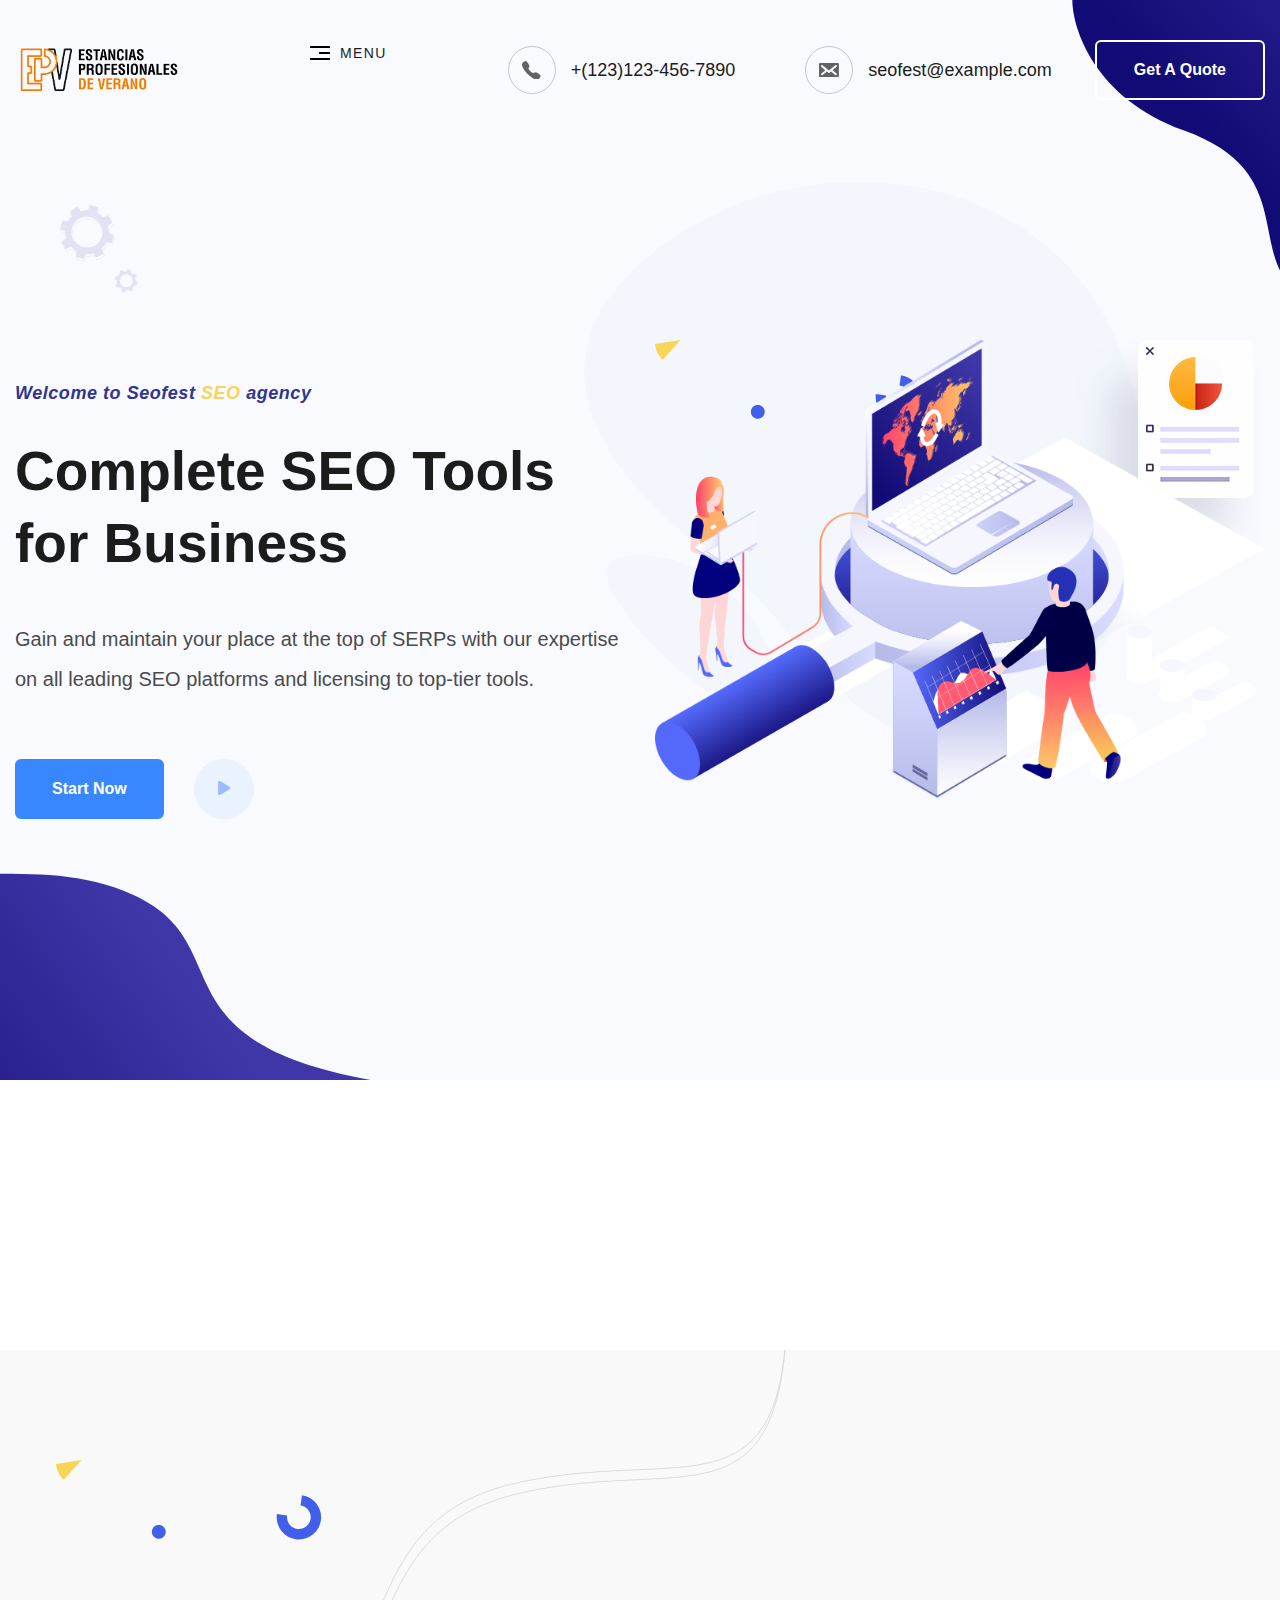
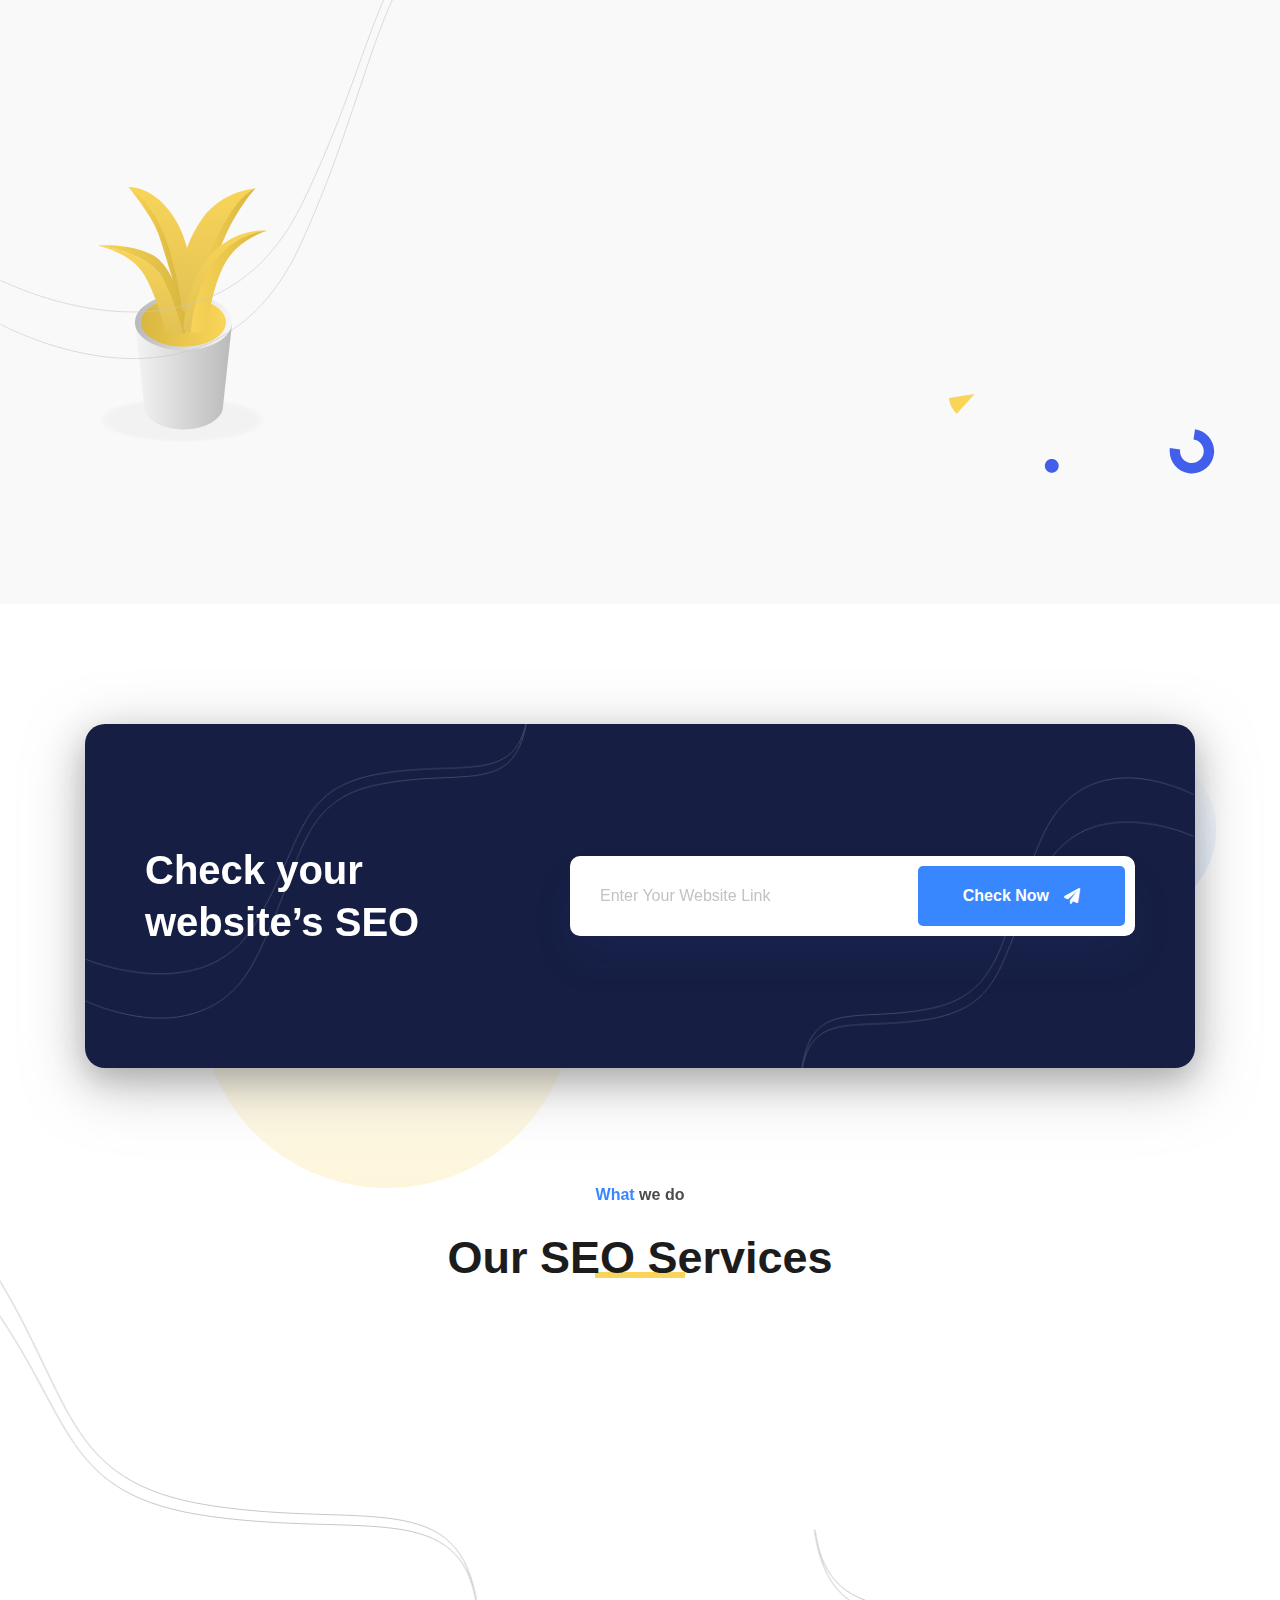
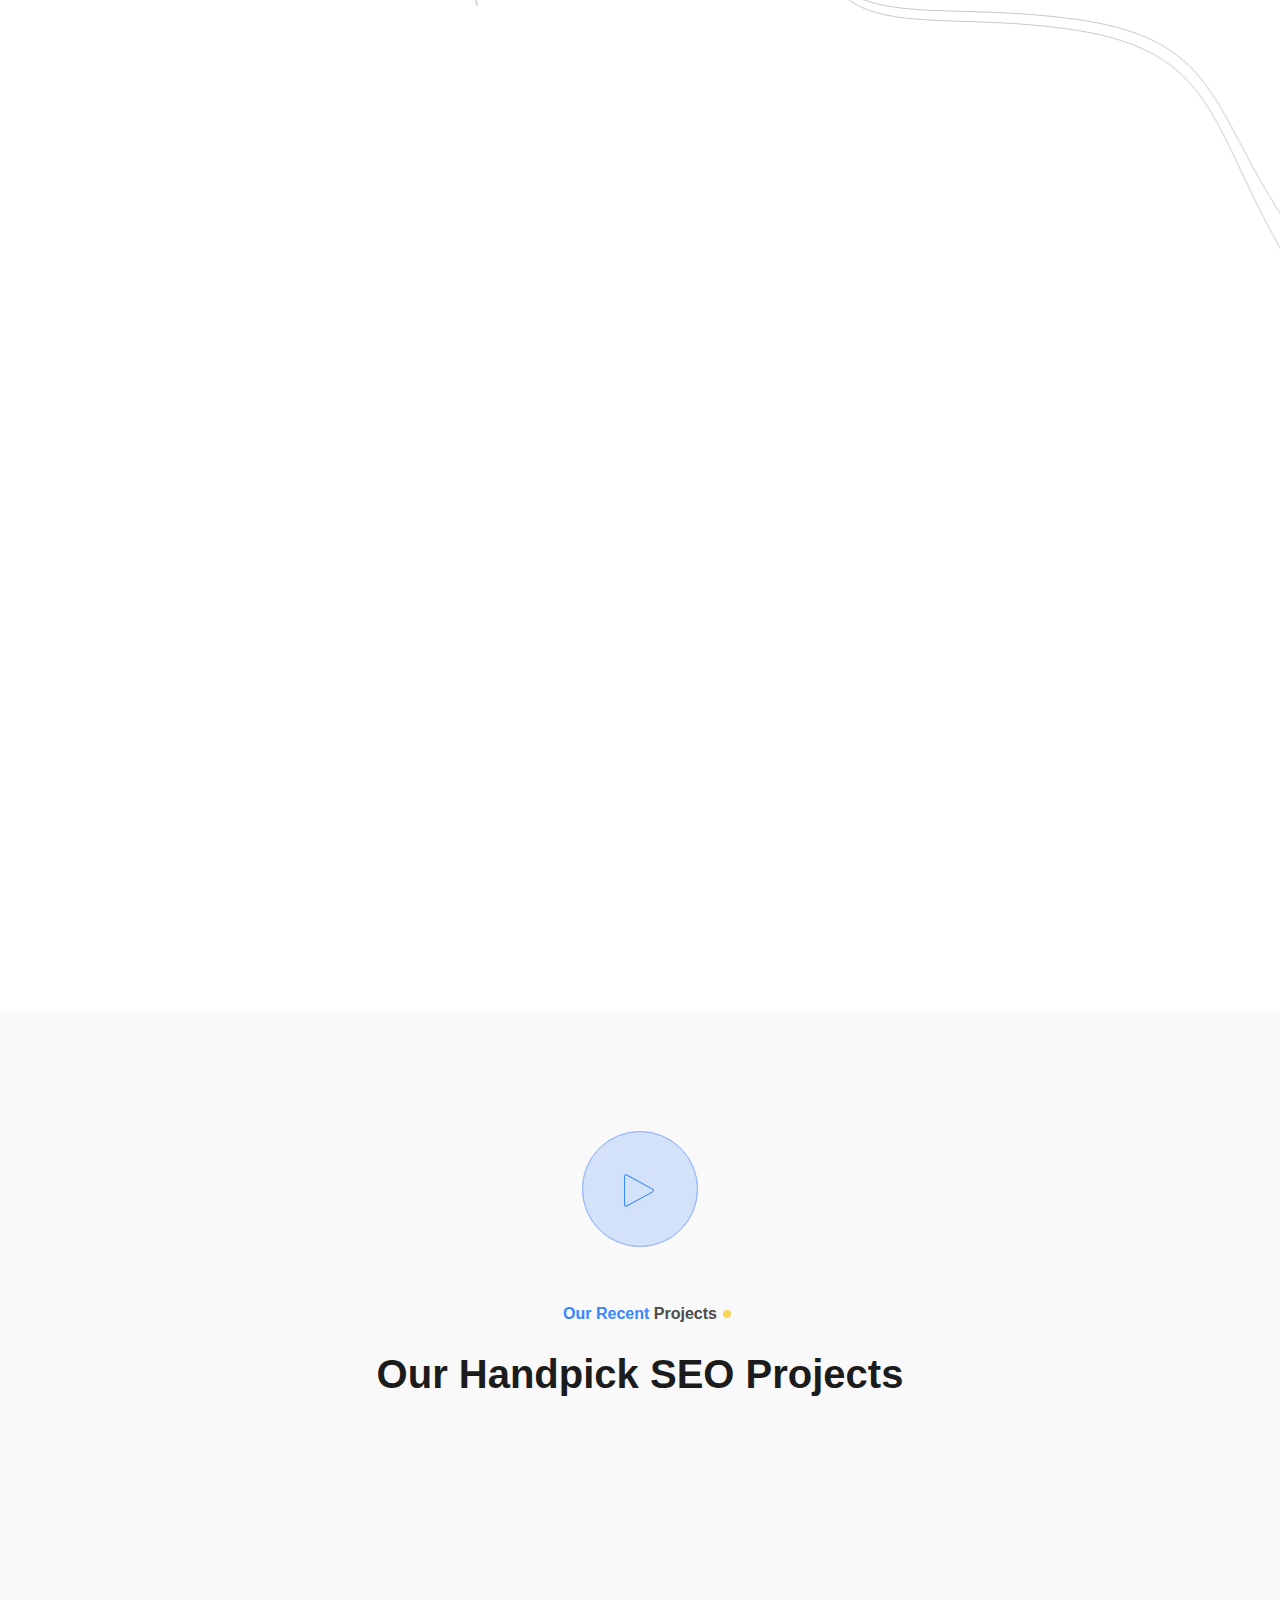
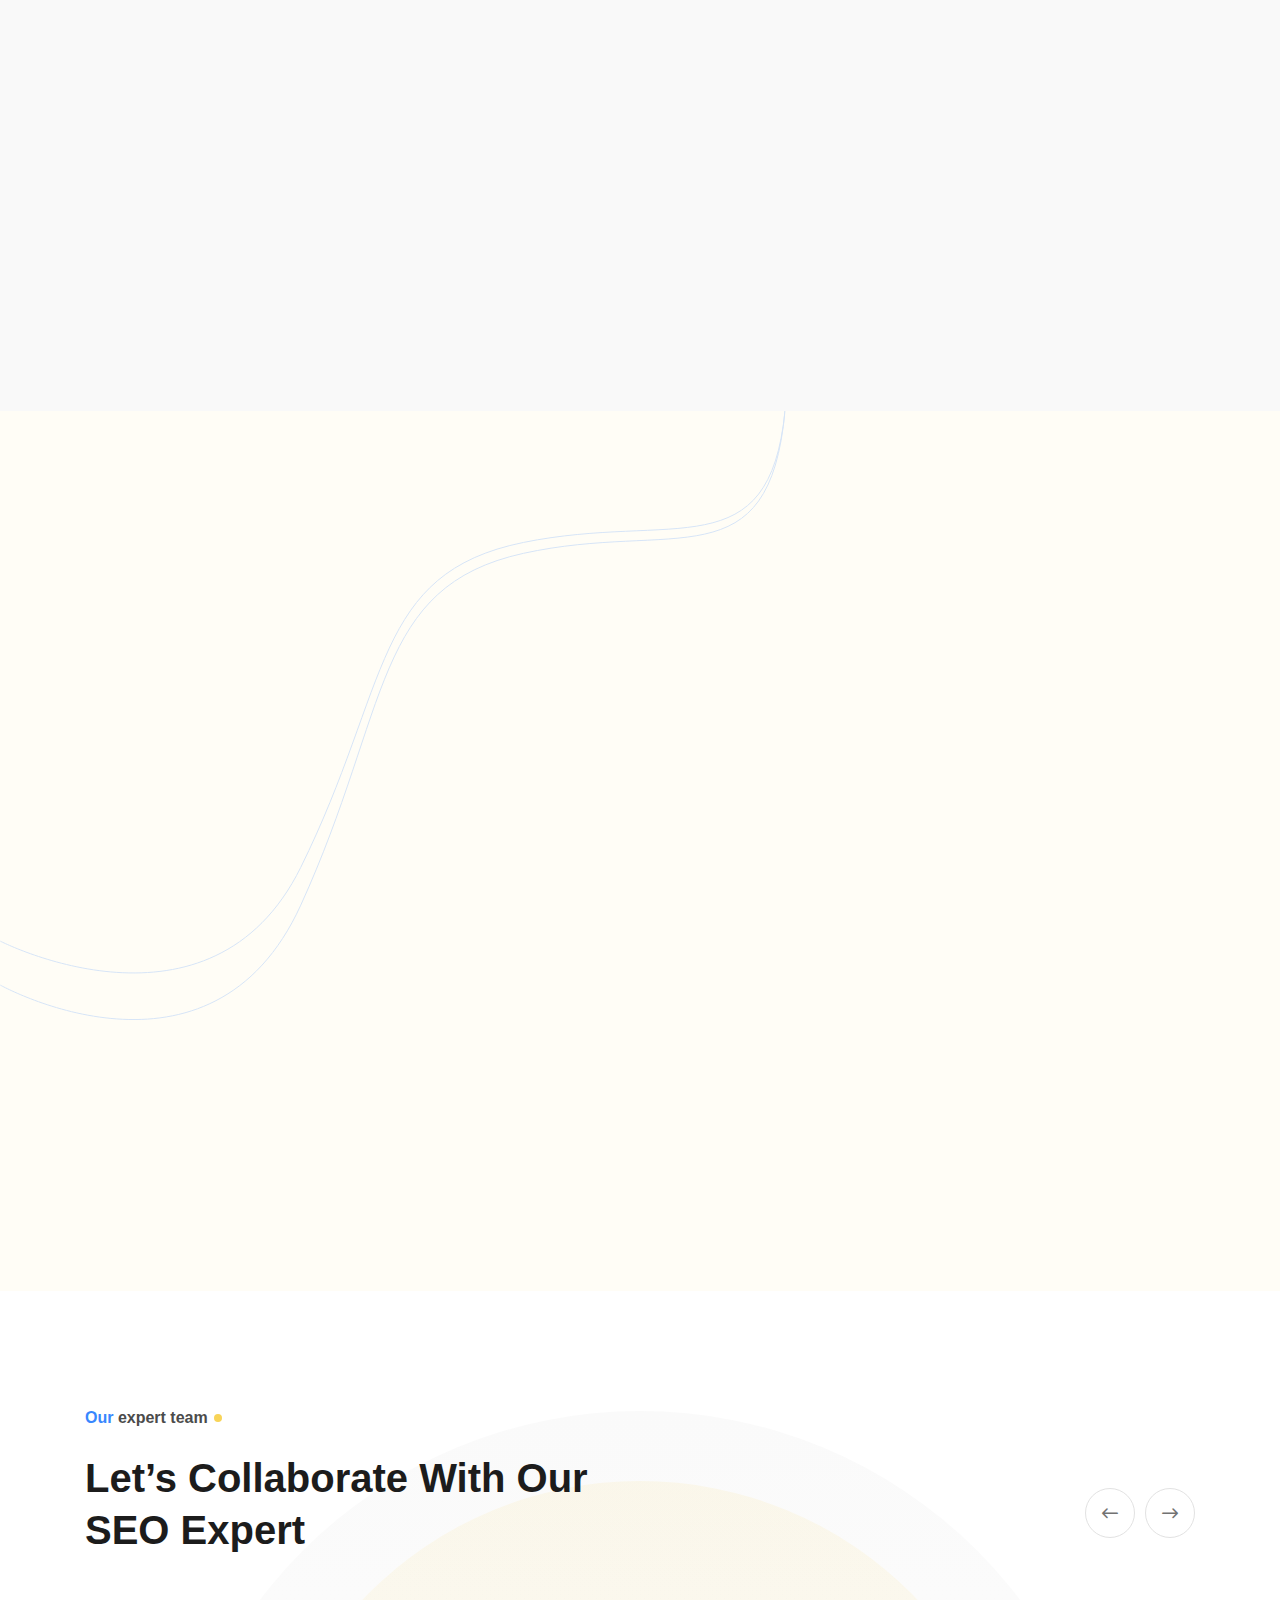
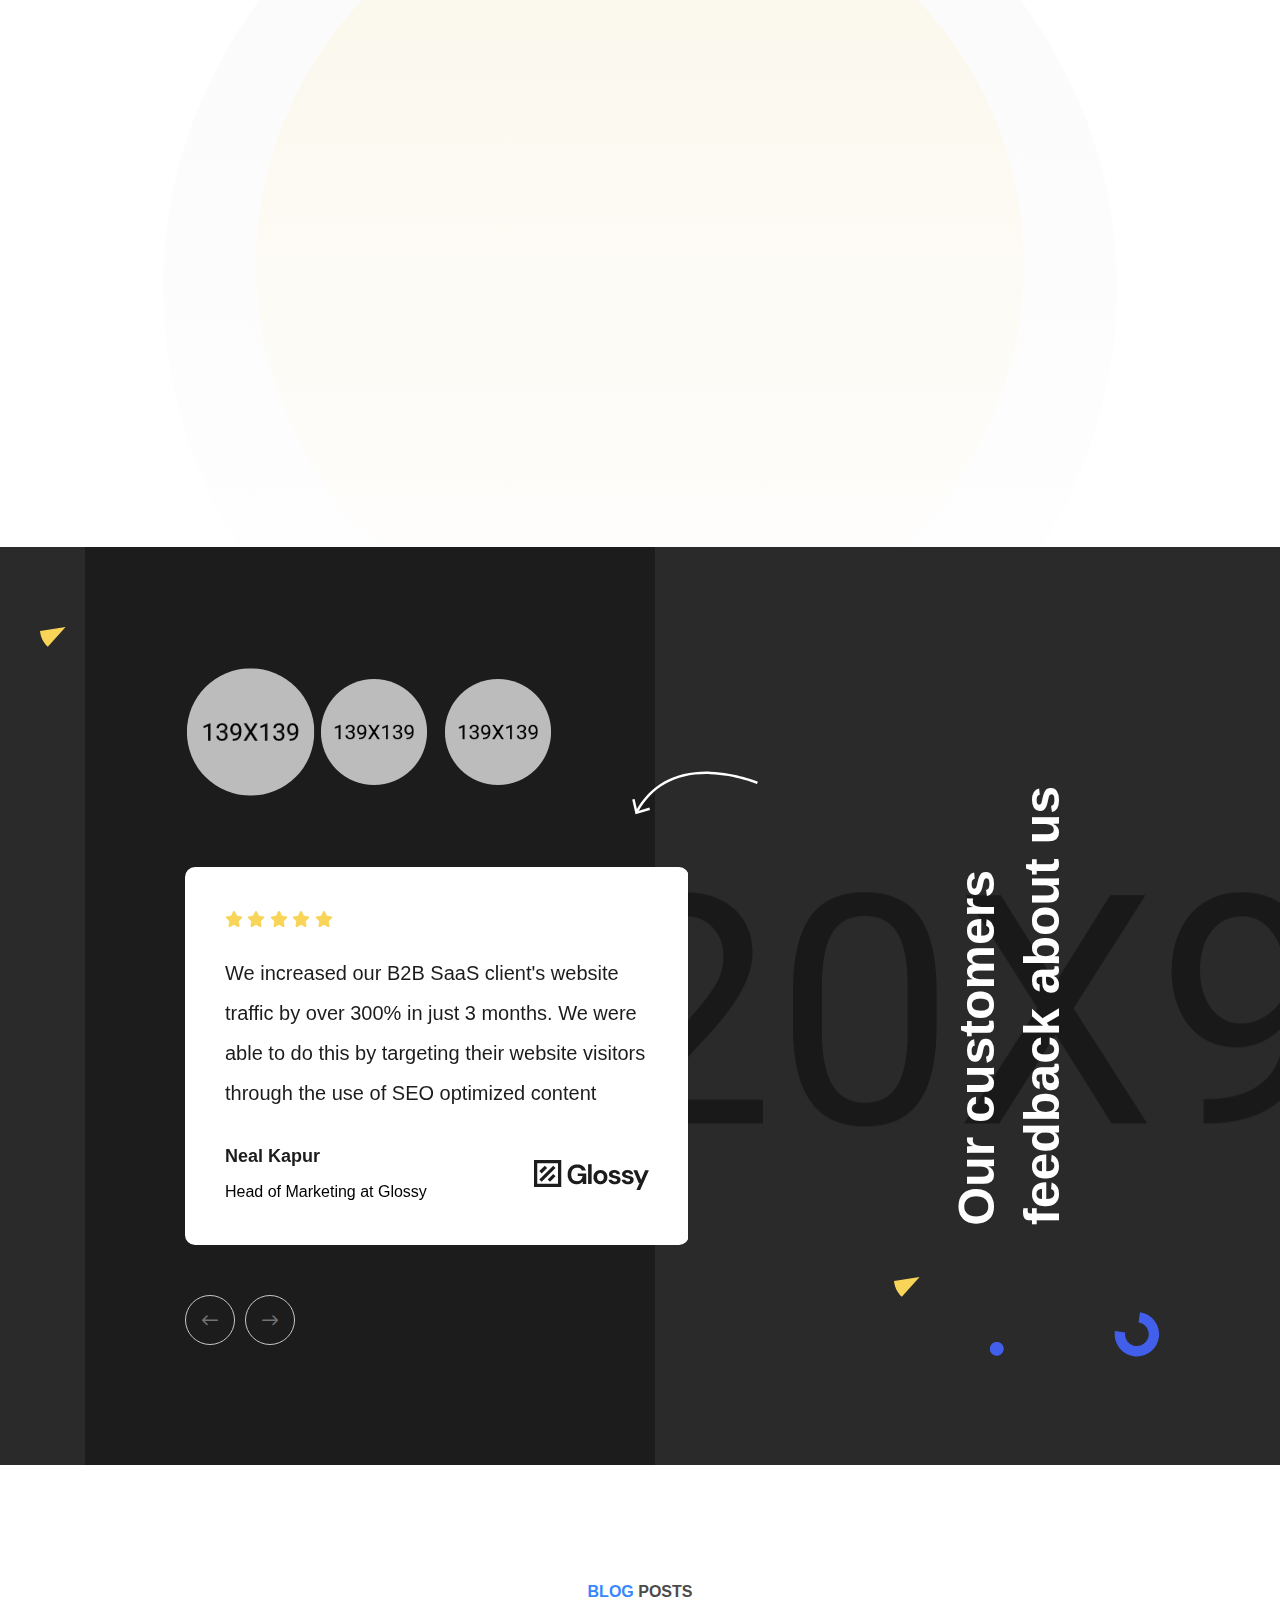
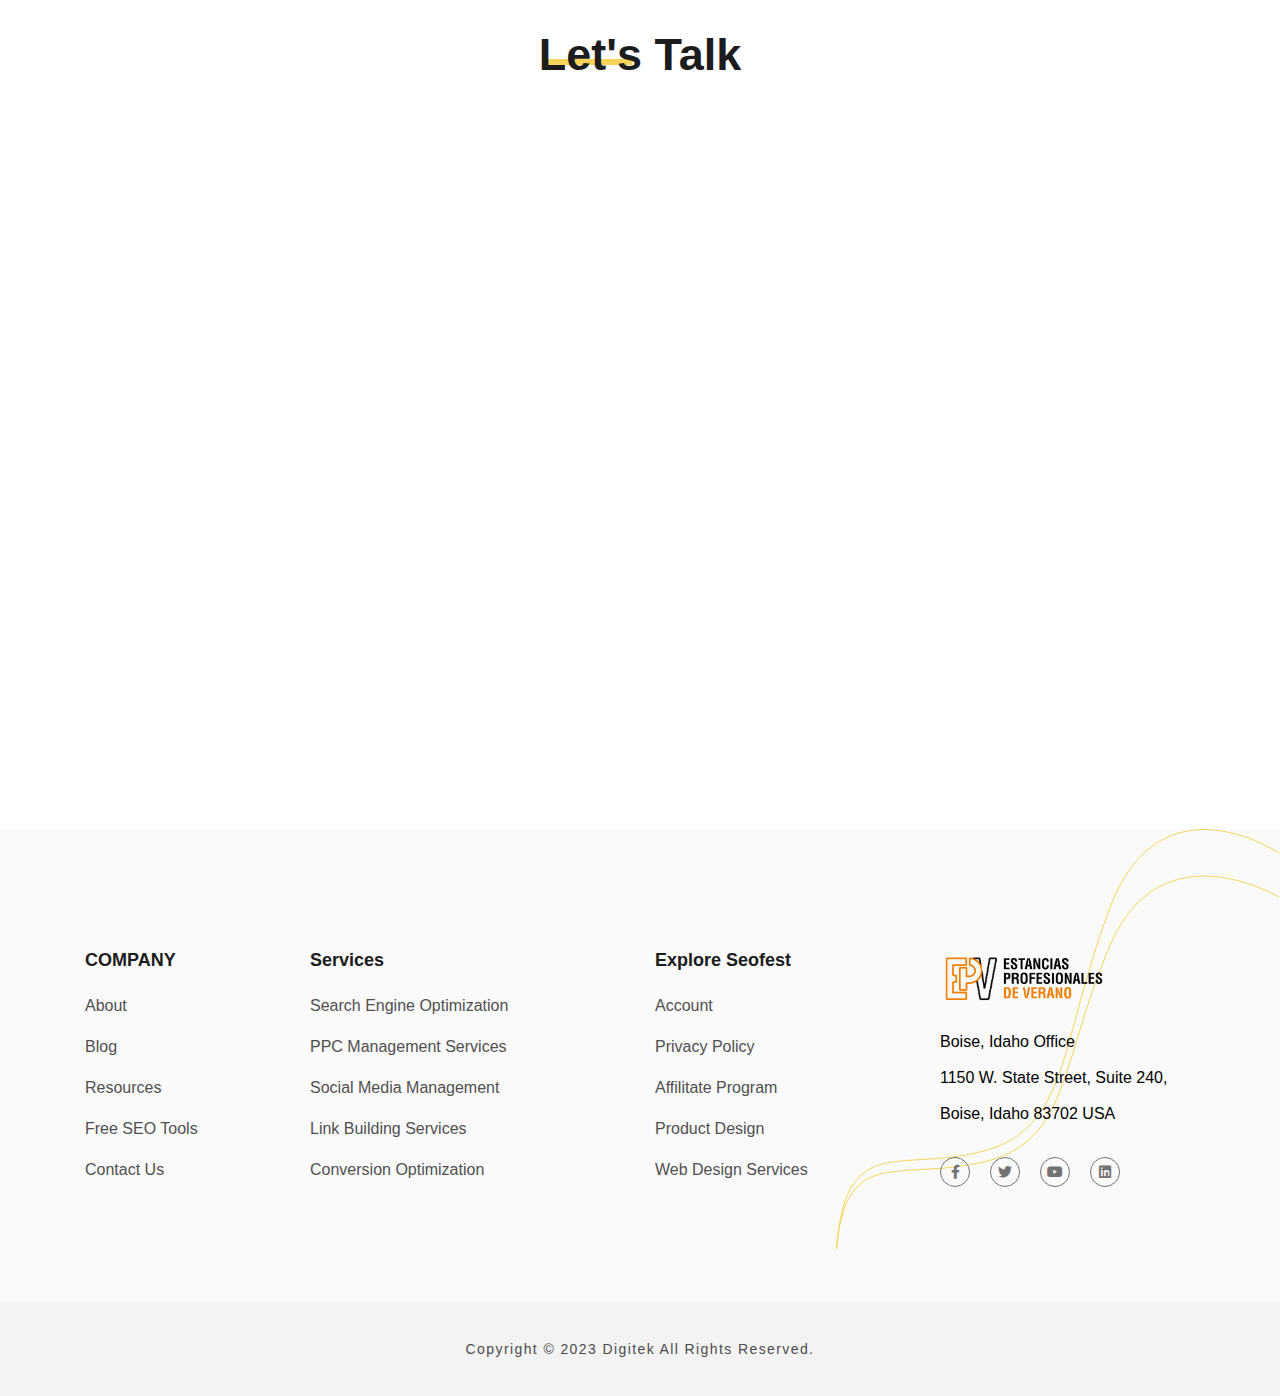
<file: index-2.html>
<!doctype html>
<html class="no-js" lang="zxx">
   <head>
      <meta charset="utf-8">
      <meta http-equiv="x-ua-compatible" content="ie=edge">
      <title>Digitek - SEO service HTML Template</title>
      <meta name="description" content="">
      <meta name="viewport" content="width=device-width, initial-scale=1">

      <!-- Place favicon.ico in the root directory -->
      <link rel="shortcut icon" type="image/x-icon" href="assets/img/favicon.png">

      <!-- CSS here -->
      <link rel="stylesheet" href="assets/app/css/bootstrap.min.css">
      <link rel="stylesheet" href="assets/app/css/meanmenu.min.css">
      <link rel="stylesheet" href="assets/app/css/animate.css">
      <link rel="stylesheet" href="assets/app/css/swiper-bundle.min.css">
      <link rel="stylesheet" href="assets/app/css/slick.css">
      <link rel="stylesheet" href="assets/app/css/backtotop.css">
      <link rel="stylesheet" href="assets/app/css/magnific-popup.css">
      <link rel="stylesheet" href="assets/app/css/fontawesome-pro.css">
      <link rel="stylesheet" href="assets/app/css/spacing.css">
      <link rel="stylesheet" href="assets/app/css/main.css">
   </head>
   <body>

      <!--[if lte IE 9]>
      <p class="browserupgrade">You are using an <strong>outdated</strong> browser. Please <a href="https://browsehappy.com/">upgrade your browser</a> to improve your experience and security.</p>
      <![endif]-->

      <!-- Offcanvas area start -->
      <div class="fix">
         <div class="offcanvas__info">
            <div class="offcanvas__wrapper">
               <div class="offcanvas__content">
                  <div class="offcanvas__top mb-40 d-flex justify-content-between align-items-center">
                     <div class="offcanvas__logo">
                        <a href="index.html">
                        <img src="assets/img/logo/logo.png" alt="logo not found">
                        </a>
                     </div>
                     <div class="offcanvas__close">
                        <button>
                           <i class="fal fa-times"></i>
                        </button>
                     </div>
                  </div>
                  <div class="offcanvas__search mb-25">
                     <form action="#">
                        <input type="text" placeholder="What are you searching for?">
                        <button type="submit" ><i class="far fa-search"></i></button>
                     </form>
                  </div>
                  <div class="mobile-menu-2 fix mb-40"></div>
                  <nav id="mobile-menu-2">
                     <ul>
                        <li class="has-dropdown">
                           <a href="index.html">Home</a>
                           <ul class="submenu">
                              <li><a href="index.html">SEO Agency 01</a></li>
                              <li><a href="index-2.html">Digital Agency</a></li>
                              <li><a href="index-3.html">SEO Agency 02</a></li>
                              <li><a href="index-4.html">Creative Agency</a></li>
                           </ul>
                        </li>
                        <li>
                           <a href="about.html">About</a>
                        </li>
                        <li>
                           <a href="service.html">Services</a>
                        </li>

                        <li>
                           <a href="project.html">Portfolio</a>
                        </li>
                        <li class="has-dropdown">
                           <a href="#">Pages</a>
                           <ul class="submenu">
                              <li class="has-dropdown"><a href="about.html">about us</a></li>
                              <li><a href="service.html">service</a></li>
                              <li><a href="technical.html">Technical</a></li>
                              <li><a href="project.html">Portfolio</a></li> 
                              <li><a href="analys.html">Analys</a></li>
                              <li><a href="team.html">team</a></li>
                           </ul>
                        </li>
                        <li class="has-dropdown">
                           <a href="blog.html">Blog</a>
                           <ul class="submenu">
                              <li><a href="blog.html">blog</a></li>
                              <li><a href="blog-details.html">blog Details</a></li>
                           </ul>
                        </li>
                        <li>
                           <a href="contact.html">Contact</a>
                        </li>
                     </ul>
                  </nav>
                  <div class="offcanvas__contact mt-30 mb-20">
                     <h4>Contact Info</h4>
                     <ul>
                        <li class="d-flex align-items-center">
                           <div class="offcanvas__contact-icon mr-15">
                              <i class="fal fa-map-marker-alt"></i>
                           </div>
                           <div class="offcanvas__contact-text">
                              <a target="_blank" href="https://www.google.com/maps/place/Dhaka/@23.7806207,90.3492859,12z/data=!3m1!4b1!4m5!3m4!1s0x3755b8b087026b81:0x8fa563bbdd5904c2!8m2!3d23.8104753!4d90.4119873">12/A, Mirnada City Tower, NYC</a>
                           </div>
                        </li>
                        <li class="d-flex align-items-center">
                           <div class="offcanvas__contact-icon mr-15">
                              <i class="far fa-phone"></i>
                           </div>
                           <div class="offcanvas__contact-text">
                              <a href="tel:+088889797697">+088889797697</a>
                           </div>
                        </li>
                        <li class="d-flex align-items-center">
                           <div class="offcanvas__contact-icon mr-15">
                              <i class="fal fa-envelope"></i>
                           </div>
                           <div class="offcanvas__contact-text">
                              <a href="tel:+012-345-6789"><span class="mailto:support@mail.com">support@mail.com</span></a>
                           </div>
                        </li>
                     </ul>
                  </div>
                  <div class="offcanvas__social">
                     <ul>
                        <li><a href="#"><i class="fab fa-facebook-f"></i></a></li>
                        <li><a href="#"><i class="fab fa-twitter"></i></a></li>
                        <li><a href="#"><i class="fab fa-youtube"></i></a></li>
                        <li><a href="#"><i class="fab fa-linkedin"></i></a></li>
                     </ul>
                  </div>
               </div>
            </div>
         </div>
      </div>
      <div class="offcanvas__overlay"></div>
      <div class="offcanvas__overlay-white"></div>
      <!-- Offcanvas area start -->

      <!-- Header area start -->
      <header>
         <div id="header-sticky" class="header__area-2 header__transparent">
            <div class="container">
               <div class="row align-items-center">
                  <div class="col-xxl-3 col-xl-4 col-lg-6 col-6">
                     <div class="header__logo-inner">
                        <div class="header__logo">
                           <a href="index.html">
                              <img src="assets/img/logo/logo.png" alt="logo not found">
                           </a>
                        </div>
                        <div class="header__toggle-wrapper">
                           <div class="header__toggle">
                              <a class="sidebar__active d-flex align-items-center" href="javascript:void(0)">
                                 <div class="bar-icon">
                                    <span></span>
                                    <span></span>
                                    <span></span>
                                 </div>
                                 <div class="header__toggle-text ml-10">
                                    <span>MENU</span>
                                 </div>
                              </a>
                           </div>
                        </div>
                     </div>
                  </div>
                  <div class="col-xxl-6 col-xl-6 col-lg-1 col-6 d-none d-xl-block">
                     <div class="header__contact">
                        <div class="contact__item">
                           <div class="contact__icon">
                              <svg xmlns="http://www.w3.org/2000/svg" width="18.641" height="18.644" viewBox="0 0 18.641 18.644">
                                 <path id="call-svgrepo-com" d="M47.035,50.653A7.842,7.842,0,0,1,43.372,49.4a23.811,23.811,0,0,1-5.752-4.3,21.827,21.827,0,0,1-4.319-5.75c-1.533-2.788-1.272-4.25-.98-4.875a3.891,3.891,0,0,1,1.525-1.636,7.337,7.337,0,0,1,1.192-.633l.115-.05a1.114,1.114,0,0,1,.913-.083,2.676,2.676,0,0,1,.868.666,14.429,14.429,0,0,1,2.171,3.222,3.21,3.21,0,0,1,.426,1.32A2.086,2.086,0,0,1,39,38.524c-.055.074-.109.146-.161.215-.317.416-.386.536-.34.751a7.9,7.9,0,0,0,1.922,2.851,7.567,7.567,0,0,0,2.818,1.876c.224.048.347-.025.776-.352.062-.047.125-.1.191-.144a2.1,2.1,0,0,1,1.259-.563h0a3.016,3.016,0,0,1,1.326.465,15.9,15.9,0,0,1,3.21,2.155,2.675,2.675,0,0,1,.668.866,1.123,1.123,0,0,1-.083.916c-.015.035-.032.072-.05.114a7.346,7.346,0,0,1-.636,1.189,3.892,3.892,0,0,1-1.639,1.522,2.806,2.806,0,0,1-1.23.269Z" transform="translate(-32.098 -32.009)" fill="#636363"/>
                               </svg>
                           </div>
                           <div class="contact__tet">
                              <a href="tel:+(123)123-456-7890">+(123)123-456-7890</a>
                           </div>
                        </div>
                        <div class="contact__item">
                           <div class="contact__icon">
                              <svg xmlns="http://www.w3.org/2000/svg" width="19.885" height="14.287" viewBox="0 0 19.885 14.287">
                                 <path id="mail-svgrepo-com" d="M19.885,42.4a1.014,1.014,0,0,0-1.014-1.014H1.014A1.014,1.014,0,0,0,0,42.4V54.659a1.014,1.014,0,0,0,1.014,1.014H18.871a1.014,1.014,0,0,0,1.014-1.014Zm-2.029,2.066a1.019,1.019,0,0,1-.358.776l-3.89,3.312L17.5,51.869a1.008,1.008,0,0,1-.654,1.776h-.009a1.037,1.037,0,0,1-.672-.247l-4.124-3.511L10.6,51.115a1.015,1.015,0,0,1-1.315,0L7.841,49.886,3.724,53.392a1.061,1.061,0,0,1-.688.253,1.008,1.008,0,0,1-.654-1.776l3.894-3.315L2.441,45.288a1.172,1.172,0,0,1-.412-.892.981.981,0,0,1,1.617-.747l5.976,5.089a.5.5,0,0,0,.641,0l5.976-5.089a.981.981,0,0,1,1.617.747v.071Z" transform="translate(0 -41.386)" fill="#636363"/>
                               </svg>                                  
                           </div>
                           <div class="contact__tet">
                              <a href="mailto:seofest@example.com">seofest@example.com</a>
                           </div>
                        </div>
                     </div>
                  </div>
                  <div class="col-xxl-3 col-xl-2 col-lg-6 col-6">
                     <div class="header__right d-flex align-items-center justify-content-end">
                        <div class="header__btn d-none d-lg-block">
                           <a class="border__btn white" href="contact.html">Get A Quote</a>
                        </div>
                        <div class="header__toggle d-md-none">
                           <a class="sidebar__active" href="javascript:void(0)">
                              <div class="bar-icon">
                                 <span></span>
                                 <span></span>
                                 <span></span>
                              </div>
                           </a>
                        </div>
                     </div>
                  </div>
               </div>
            </div>
         </div>
      </header>
      <!-- Header area end -->
      
      <!-- Body main wrapper start -->
      <main>

      <!-- Hero area stat -->
      <section class="hero__area hero__hight d-flex align-items-center include__bg p-relative" data-background="assets/img/shape/c.png">
         <div class="hero__cercle">
            <img src="assets/img/shape//cercle.png" alt="image not found">
         </div>
         <div class="container">
            <div class="hero__main-wrapper">
               <div class="row align-items-center">
                  <div class="col-xl-6 col-lg-6 col-md-6">
                     <div class="hero__content-wrapper">
                        <div class="hero__content mb-60">
                           <span class="wow fadeInUp" data-wow-delay=".2s">Welcome to Seofest <span>SEO</span> agency</span>
                           <h2 class="wow fadeInUp" data-wow-delay=".4s">Complete SEO Tools for Business</h2>
                           <p class="wow fadeInUp" data-wow-delay=".6s">Gain and maintain your place at the top of SERPs with our expertise on
                              all leading SEO platforms and licensing to top-tier tools.</p>
                        </div>
                        <div class="hero__btn-link wow fadeInUp" data-wow-delay=".8s">
                           <a class="solid__btn" href="#">Start Now</a>
                           <a class="hero__link popup-video" href="https://www.youtube.com/watch?v=fSv6UgCkuTU"> <i class="fa-solid fa-play"></i></a>
                        </div>
                     </div>
                  </div>
                  <div class="col-xl-6 col-lg-6 col-md-6">
                     <div class="hero__thumb-wrapper-2 mb-60">
                        <div class="hero__thumb-2 w-img">
                           <img src="assets/img/hero/hero-thumb-2.png" alt="image not found">
                        </div>
                        <div class="hero__shape-7">
                           <img src="assets/img/shape/hero-shape-5.png" alt="image not found">
                        </div>
                        <div class="hero__shape-8">
                           <img src="assets/img/shape/hero-shape-6.png" alt="image not found">
                        </div>
                        <div class="hero__regtangle">
                           <img src="assets/img/shape/rectangle-3.png" alt="">
                        </div>
                     </div>
                  </div>
               </div>
            </div>
         </div>
      </section>
      <!-- Hero area end -->

      <!-- Brand area start -->
      <div class="brand__area pt-120 pb-120">
         <div class="container">
            <div class="row justify-content-center wow fadeInUp" data-wow-delay=".3s">
               <div class="col-12">
                  <div class="swiper brand__active">
                     <div class="swiper-wrapper">
                        <div class="swiper-slide">
                           <div class="singel__brand">
                              <img src="assets/img/brand/1.png" alt="image not found">
                           </div>
                        </div>
                        <div class="swiper-slide">
                           <div class="singel__brand">
                              <img src="assets/img/brand/2.png" alt="image not found">
                           </div>
                        </div>
                        <div class="swiper-slide">
                           <div class="singel__brand">
                              <img src="assets/img/brand/3.png" alt="image not found">
                           </div>
                        </div>
                        <div class="swiper-slide">
                           <div class="singel__brand">
                              <img src="assets/img/brand/4.png" alt="image not found">
                           </div>
                        </div>
                        <div class="swiper-slide">
                           <div class="singel__brand">
                              <img src="assets/img/brand/5.png" alt="image not found">
                           </div>
                        </div>
                     </div>
                  </div>
               </div>
            </div>
         </div>
      </div>
      <!-- Brand area start -->

      <!-- About area start -->
      <div class="about__area grey-bg z-index-11 p-relative pt-120 pb-60">
         <div class="about__shape-1">
            <img src="assets/img/shape/about-shape-1.png" alt="image not found">
         </div>
         <div class="about__shape-2">
            <img src="assets/img/shape/about-shape-2.png" alt="image not found">
         </div>
         <div class="about__shape-3">
            <img src="assets/img/shape/rectangle-3.png" alt="image not found">
         </div>
         <div class="about__shape-4">
            <img src="assets/img/shape/rectangle-4.png" alt="image not found">
         </div>
         <div class="container">
            <div class="row align-items-center wow fadeInUp" data-wow-delay=".3s">
               <div class="col-xl-6 col-lg-6">
                  <div class="about__thumb-wrapper mb-60">
                     <div class="about__thumb w-img">
                        <img src="assets/img/about/about-thumb.png" alt="image not found">
                     </div>
                  </div>
               </div>
               <div class="col-xl-6 col-lg-6">
                  <div class="about__content-wapper mb-60">
                     <div class="section__title-wrapper mb-40">
                        <span class="section__subtitle-2">
                           <span>What</span> we do
                        </span>
                        <h2 class="section__title-2">
                           Our Mission is to change
                           Your View for SEO
                        </h2>
                     </div>
                     <p>Smratseo is a brand of digital agency. Competen novate synergstic vortas through forward strategic theme areas Compelling extend super was that Proactive myocardinate vertical strategic</p>
                     <div class="about__features-box">
                        <div class="about__features-item">
                           <div class="about__features-icon">
                              <i class="fa-solid fa-check"></i>
                           </div>
                           <div class="about__features-content">
                              <p>If Google can’t crawl your site, it’s not going to rank</p>
                              <p>– but that doesn’t mean avoiding Javascript.</p>
                           </div>
                        </div>
                        <div class="about__features-item">
                           <div class="about__features-icon s-2">
                              <i class="fa-solid fa-check"></i>
                           </div>
                           <div class="about__features-content">
                              <p>If Google can’t crawl your site, it’s not going to rank</p>
                              <p>– but that doesn’t mean avoiding Javascript.</p>
                           </div>
                        </div>
                        <div class="about__features-item">
                           <div class="about__features-icon s-3">
                              <i class="fa-solid fa-check"></i>
                           </div>
                           <div class="about__features-content">
                              <p>If Google can’t crawl your site, it’s not going to rank</p>
                              <p>– but that doesn’t mean avoiding Javascript.</p>
                           </div>
                        </div>
                     </div>
                  </div>
               </div>
            </div>
         </div>
      </div>
      <!-- About area end -->
      
      <!-- Cta area start -->
      <div class="cta__area p-relative pt-120 pb-6">
         <div class="cta__shape-1"></div>
         <div class="cta__shape-2"></div>
         <div class="container">
            <div class="cta__inner navy-bg include__bg" data-background="assets/img/shape/cta-shape.png">
               <div class="row align-items-center">
                  <div class="col-xl-5">
                     <div class="section__title-wrapper mb-60">
                        <h2 class="section__title-2 s-2">
                           Check your website’s SEO
                        </h2>
                     </div>
                  </div>
                  <div class="col-xl-7">
                     <div class="cta__search mb-60">
                        <form action="#">
                           <div class="cta__search-input">
                              <input type="text" placeholder="Enter Your Website Link">
                              <button type="submit">Check Now<i class="fa-solid fa-paper-plane"></i></button>
                           </div>
                        </form>
                     </div>
                  </div>
               </div>
            </div>
      </div>
      </div>
      <!-- Cta area end -->

      <!-- Service area start -->
      <div class="service__area service__bg z-index-1 pt-120 pb-90" data-background="assets/img/shape/service-pattren.png">
         <div class="container">
            <div class="row">
               <div class="col-12">
                  <div class="section__title-wrapper text-center mb-65">
                     <span class="section__subtitle">
                        <span>What</span> we do
                     </span>
                     <h2 class="section__title">
                        Our SEO Services
                        <span class="down__mark-middle"></span>
                     </h2>
                  </div>
               </div>
            <div class="row wow fadeInUp" data-wow-delay=".3s">
               <div class="col-xl-4 col-lg-6 col-md-6">
                  <div class="service__item mb-30">
                     <div class="service__thumb include__bg" data-background="assets/img/service/service-1.jpg" style="background-image: url(&quot;assets/img/service/service-1.jpg&quot;);"></div>
                     <div class="service__icon transition-3">
                        <svg id="seocxc" xmlns="http://www.w3.org/2000/svg" width="93.573" height="75" viewBox="0 0 93.573 75">
                           <path id="Path_25607" data-name="Path 25607" d="M61.811,4.78A29.074,29.074,0,1,1,40.9,54.057h9.207a6.525,6.525,0,0,0,1.949-.289,22.17,22.17,0,1,0-.206-39.72,6.664,6.664,0,0,0-2.361-.426H40.938A28.955,28.955,0,0,1,61.811,4.78Z" transform="translate(-9.755 -1.14)" fill="#f8d458" fill-rule="evenodd"></path>
                           <path id="Path_25608" data-name="Path 25608" d="M20.081,26.721H11.6V24.475a3.936,3.936,0,0,0-.327-2.01,1.243,1.243,0,0,0-1.074-.426,1.418,1.418,0,0,0-1.241.586,2.955,2.955,0,0,0-.419,1.751,4.362,4.362,0,0,0,.48,2.284A7.073,7.073,0,0,0,11.6,28.518q6.077,3.141,7.653,5.148t1.584,6.465a9.982,9.982,0,0,1-.883,4.782,6.611,6.611,0,0,1-3.389,2.574,15.047,15.047,0,0,1-5.848,1.043,14.852,14.852,0,0,1-6.26-1.2,6.331,6.331,0,0,1-3.389-3.054A13.791,13.791,0,0,1,.267,39v-2H8.75V40.7A4.3,4.3,0,0,0,9.108,42.9a1.463,1.463,0,0,0,1.264.487,1.558,1.558,0,0,0,1.355-.617,3.112,3.112,0,0,0,.442-1.828c0-1.782-.282-2.955-.845-3.5a27.9,27.9,0,0,0-4.272-2.764,42.508,42.508,0,0,1-4.5-2.833A6.643,6.643,0,0,1,.723,29.4,9.549,9.549,0,0,1,0,25.419a9.769,9.769,0,0,1,1.028-5.1A6.7,6.7,0,0,1,4.356,17.8,14.989,14.989,0,0,1,9.9,16.89a16.577,16.577,0,0,1,6.054.99,6.122,6.122,0,0,1,3.313,2.505,11.615,11.615,0,0,1,.815,5.125v1.211ZM52.026,0A32.726,32.726,0,0,1,79.409,50.64L93.573,66.075,83.811,75,70.157,59.976a32.712,32.712,0,0,1-41.266-4.1,33.3,33.3,0,0,1-2.62-2.955H31.1c.122.122.244.251.366.373A29.08,29.08,0,0,0,72.594,12.169h0a29.084,29.084,0,0,0-41.121,0l-.3.3H26.317a31.858,31.858,0,0,1,2.566-2.886A32.619,32.619,0,0,1,52.026,0ZM24.086,17.507H39.735v6.062h-6.5v5.8h6.092V35.12H33.239V41.8h7.112V47.86H24.086V17.507ZM64.552,35.3a56.592,56.592,0,0,1-.251,6.473,6.648,6.648,0,0,1-1.553,3.48A8.328,8.328,0,0,1,59.2,47.677a14.663,14.663,0,0,1-5.2.845,14.959,14.959,0,0,1-5.056-.8,8.322,8.322,0,0,1-3.61-2.383,6.684,6.684,0,0,1-1.63-3.465,57.069,57.069,0,0,1-.259-6.564V30.117a56.593,56.593,0,0,1,.251-6.473,6.708,6.708,0,0,1,1.553-3.48A8.281,8.281,0,0,1,48.8,17.743,14.664,14.664,0,0,1,54,16.9a14.959,14.959,0,0,1,5.056.8,8.322,8.322,0,0,1,3.61,2.383,6.711,6.711,0,0,1,1.63,3.465,57.071,57.071,0,0,1,.259,6.564V35.3ZM55.4,25.335a8.375,8.375,0,0,0-.267-2.7,1.074,1.074,0,0,0-1.089-.586,1.286,1.286,0,0,0-1.074.48,6.06,6.06,0,0,0-.373,2.818V39.514a12.475,12.475,0,0,0,.244,3.259c.16.419.541.617,1.135.617a1.109,1.109,0,0,0,1.173-.708,13.079,13.079,0,0,0,.251-3.389V25.335Z" fill="#3887fe"></path>
                         </svg>
                     </div>
                     <div class="service__content">
                        <h3><a href="service.html">Technical SEO</a></h3>
                        <p>Our SEO Services wtill get you a high-ranking placement in search results.</p>
                     </div>
                     <div class="service__link">
                        <a href="service.html"><i class="fa-regular fa-arrow-right-long"></i></a>
                     </div>
                  </div>
               </div>
               <div class="col-xl-4 col-lg-6 col-md-6">
                  <div class="service__item mb-30">
                     <div class="service__thumb include__bg" data-background="assets/img/service/service-1.jpg" style="background-image: url(&quot;assets/img/service/service-1.jpg&quot;);"></div>
                     <div class="service__icon transition-3">
                        <svg xmlns="http://www.w3.org/2000/svg" width="63.448" height="75" viewBox="0 0 63.448 75">
                           <g id="Group_26741" data-name="Group 26741" transform="translate(-1030 -1643)">
                             <path id="ppc" d="M26.814,0A26.77,26.77,0,0,1,53.352,30.518a25.7,25.7,0,0,1-.763,3.632,1.361,1.361,0,0,1-2.148.714l-2.295-1.569a1.361,1.361,0,0,1-.519-1.52,21.289,21.289,0,0,0,.427-2.441,21.612,21.612,0,0,0,.146-2.545A21.362,21.362,0,1,0,22.359,47.7a1.373,1.373,0,0,1,1.08,1.221l.214,2.783a1.366,1.366,0,0,1-1.715,1.422,26.477,26.477,0,0,1-7.532-2.6A26.794,26.794,0,0,1,26.814,0Z" transform="translate(1029.949 1643)" fill="#3887fe"></path>
                             <path id="ppc-2" data-name="ppc" d="M51.045,74.792a2.2,2.2,0,0,1-1.5.134,2.075,2.075,0,0,1-1.282-.964L42.891,64.7l-5.115,5.743a6.567,6.567,0,0,1-2.3,1.715,3.052,3.052,0,0,1-1.752.2,2.338,2.338,0,0,1-1.52-1.086,4.327,4.327,0,0,1-.568-1.947L29.512,41.577a15.216,15.216,0,1,1,9.2-5.493l23.09,15.8a4.358,4.358,0,0,1,1.4,1.465,2.313,2.313,0,0,1,.177,1.831,2.966,2.966,0,0,1-1.044,1.41,6.457,6.457,0,0,1-2.637,1.135h-.037l-7.5,1.605,5.341,9.3a2.081,2.081,0,0,1,.2,1.581,2.228,2.228,0,0,1-.928,1.288.2.2,0,0,1-.061.037l-5.542,3.2-.122.055ZM28.9,33.643l-.116-1.453V32.1a1.459,1.459,0,0,1,.134-.665,1.55,1.55,0,0,1,.494-.61.97.97,0,0,1,.3-.146,1.483,1.483,0,0,1,.647-.073,1.63,1.63,0,0,1,.61.189,1.068,1.068,0,0,1,.177.11l.555.378a6.915,6.915,0,0,0,.232-1.9v-.647a4.333,4.333,0,0,0-.458-2.014,3.369,3.369,0,0,0-1.361-1.4,4.486,4.486,0,0,0-2.264-.519h-1.3a1.52,1.52,0,0,1-.952-.25.9.9,0,0,1-.311-.751v-.183a.922.922,0,0,1,.238-.684,1.221,1.221,0,0,1,.659-.305,5.2,5.2,0,0,1,.97-.049c.61,0,1.288,0,2.032.049s1.416.073,2.014.122V19.763c-.378-.092-.8-.177-1.276-.262s-.977-.159-1.514-.214c-.25-.031-.507-.049-.769-.061V17.7h-2.1v1.526a4.883,4.883,0,0,0-2.551.995,3.906,3.906,0,0,0-1.282,3.2v.61a4.164,4.164,0,0,0,1.166,3.326,5.182,5.182,0,0,0,3.424.995h1.031a1.16,1.16,0,0,1,.708.214.732.732,0,0,1,.305.61v.232a.812.812,0,0,1-.214.61,1.367,1.367,0,0,1-.647.311,5.139,5.139,0,0,1-1.068.1H24.953c-.525,0-1.044-.031-1.556-.055s-.989-.061-1.428-.1v2.991c.336.092.684.171,1.05.238s.739.122,1.135.171.8.092,1.221.116h.183v1.66h2.1V33.813a10.613,10.613,0,0,0,1.257-.171ZM49.733,71.7a.22.22,0,0,0,.153,0h.055l4.968-2.783a.3.3,0,0,0,.1-.146.153.153,0,0,0,0-.116L49.269,58.343h0a.964.964,0,0,1-.11-.281.946.946,0,0,1,.739-1.111l8.417-1.41h0A4.419,4.419,0,0,0,60.1,54.8a1.1,1.1,0,0,0,.391-.476.427.427,0,0,0-.043-.372,2.252,2.252,0,0,0-.751-.739l-27.9-18.707.439,6.317,1.886,27.2a2.228,2.228,0,0,0,.262,1.025.421.421,0,0,0,.269.214,1.05,1.05,0,0,0,.61-.1A4.376,4.376,0,0,0,36.787,68l5.194-6.506h0a1.166,1.166,0,0,1,.232-.189.94.94,0,0,1,1.288.342l6.14,10a.14.14,0,0,0,.1.055Z" transform="translate(1029.949 1643)" fill="#f8d458"></path>
                           </g>
                         </svg>       
                     </div>
                     <div class="service__content">
                        <h3><a href="service.html">PPC Management</a></h3>
                        <p>Our SEO Services wtill get you a high-ranking placement in search results.</p>
                     </div>
                     <div class="service__link">
                        <a href="service.html"><i class="fa-regular fa-arrow-right-long"></i></a>
                     </div>
                  </div>
               </div>
               <div class="col-xl-4 col-lg-6 col-md-6">
                  <div class="service__item mb-30">
                     <div class="service__thumb include__bg" data-background="assets/img/service/service-1.jpg" style="background-image: url(&quot;assets/img/service/service-1.jpg&quot;);"></div>
                     <div class="service__icon transition-3">
                        <svg id="seodvv" xmlns="http://www.w3.org/2000/svg" width="93.573" height="75" viewBox="0 0 93.573 75">
                           <path id="Path_2562107" data-name="Path 25607" d="M61.811,4.78A29.074,29.074,0,1,1,40.9,54.057h9.207a6.525,6.525,0,0,0,1.949-.289,22.17,22.17,0,1,0-.206-39.72,6.664,6.664,0,0,0-2.361-.426H40.938A28.955,28.955,0,0,1,61.811,4.78Z" transform="translate(-9.755 -1.14)" fill="#f8d458" fill-rule="evenodd"></path>
                           <path id="Path_25605665218" data-name="Path 25608" d="M20.081,26.721H11.6V24.475a3.936,3.936,0,0,0-.327-2.01,1.243,1.243,0,0,0-1.074-.426,1.418,1.418,0,0,0-1.241.586,2.955,2.955,0,0,0-.419,1.751,4.362,4.362,0,0,0,.48,2.284A7.073,7.073,0,0,0,11.6,28.518q6.077,3.141,7.653,5.148t1.584,6.465a9.982,9.982,0,0,1-.883,4.782,6.611,6.611,0,0,1-3.389,2.574,15.047,15.047,0,0,1-5.848,1.043,14.852,14.852,0,0,1-6.26-1.2,6.331,6.331,0,0,1-3.389-3.054A13.791,13.791,0,0,1,.267,39v-2H8.75V40.7A4.3,4.3,0,0,0,9.108,42.9a1.463,1.463,0,0,0,1.264.487,1.558,1.558,0,0,0,1.355-.617,3.112,3.112,0,0,0,.442-1.828c0-1.782-.282-2.955-.845-3.5a27.9,27.9,0,0,0-4.272-2.764,42.508,42.508,0,0,1-4.5-2.833A6.643,6.643,0,0,1,.723,29.4,9.549,9.549,0,0,1,0,25.419a9.769,9.769,0,0,1,1.028-5.1A6.7,6.7,0,0,1,4.356,17.8,14.989,14.989,0,0,1,9.9,16.89a16.577,16.577,0,0,1,6.054.99,6.122,6.122,0,0,1,3.313,2.505,11.615,11.615,0,0,1,.815,5.125v1.211ZM52.026,0A32.726,32.726,0,0,1,79.409,50.64L93.573,66.075,83.811,75,70.157,59.976a32.712,32.712,0,0,1-41.266-4.1,33.3,33.3,0,0,1-2.62-2.955H31.1c.122.122.244.251.366.373A29.08,29.08,0,0,0,72.594,12.169h0a29.084,29.084,0,0,0-41.121,0l-.3.3H26.317a31.858,31.858,0,0,1,2.566-2.886A32.619,32.619,0,0,1,52.026,0ZM24.086,17.507H39.735v6.062h-6.5v5.8h6.092V35.12H33.239V41.8h7.112V47.86H24.086V17.507ZM64.552,35.3a56.592,56.592,0,0,1-.251,6.473,6.648,6.648,0,0,1-1.553,3.48A8.328,8.328,0,0,1,59.2,47.677a14.663,14.663,0,0,1-5.2.845,14.959,14.959,0,0,1-5.056-.8,8.322,8.322,0,0,1-3.61-2.383,6.684,6.684,0,0,1-1.63-3.465,57.069,57.069,0,0,1-.259-6.564V30.117a56.593,56.593,0,0,1,.251-6.473,6.708,6.708,0,0,1,1.553-3.48A8.281,8.281,0,0,1,48.8,17.743,14.664,14.664,0,0,1,54,16.9a14.959,14.959,0,0,1,5.056.8,8.322,8.322,0,0,1,3.61,2.383,6.711,6.711,0,0,1,1.63,3.465,57.071,57.071,0,0,1,.259,6.564V35.3ZM55.4,25.335a8.375,8.375,0,0,0-.267-2.7,1.074,1.074,0,0,0-1.089-.586,1.286,1.286,0,0,0-1.074.48,6.06,6.06,0,0,0-.373,2.818V39.514a12.475,12.475,0,0,0,.244,3.259c.16.419.541.617,1.135.617a1.109,1.109,0,0,0,1.173-.708,13.079,13.079,0,0,0,.251-3.389V25.335Z" fill="#3887fe"></path>
                         </svg>
                     </div>
                     <div class="service__content">
                        <h3><a href="service.html">Performance Content</a></h3>
                        <p>Our SEO Services wtill get you a high-ranking placement in search results.</p>
                     </div>
                     <div class="service__link">
                        <a href="service.html"><i class="fa-regular fa-arrow-right-long"></i></a>
                     </div>
                  </div>
               </div>
               <div class="col-xl-4 col-lg-6 col-md-6">
                  <div class="service__item mb-30">
                     <div class="service__thumb include__bg" data-background="assets/img/service/service-1.jpg" style="background-image: url(&quot;assets/img/service/service-1.jpg&quot;);"></div>
                     <div class="service__icon transition-3">
                        <svg xmlns="http://www.w3.org/2000/svg" width="49.925" height="75" viewBox="0 0 49.925 75">
                           <g id="Group_27412" data-name="Group 27412" transform="translate(-535 -1727)">
                             <path id="attract-customers" d="M44.6,41.049V33.5H32.705v7.545ZM32.223,44.394a.94.94,0,0,1,1.428-.244,1.276,1.276,0,0,1,.214,1.63L32.07,48.545a.946.946,0,0,1-1.434.244,1.288,1.288,0,0,1-.214-1.636l1.8-2.765ZM43.21,45.841a1.3,1.3,0,0,1,0-1.654.94.94,0,0,1,1.453,0l2.216,2.527a1.294,1.294,0,0,1,0,1.66.94.94,0,0,1-1.453,0L43.2,45.841ZM37.43,45.78a1.032,1.032,0,1,1,2.045,0v3.107a1.032,1.032,0,1,1-2.045,0ZM4.761,44.394a.94.94,0,0,1,1.428-.244A1.276,1.276,0,0,1,6.4,45.78L4.6,48.551a.94.94,0,0,1-1.428.244A1.276,1.276,0,0,1,2.96,47.16l1.831-2.765Zm10.987,1.447a1.3,1.3,0,0,1,0-1.654.94.94,0,0,1,1.453,0l2.216,2.527a1.294,1.294,0,0,1,0,1.66.94.94,0,0,1-1.453,0l-2.222-2.533ZM9.968,45.78a1.1,1.1,0,0,1,1.019-1.19,1.1,1.1,0,0,1,1.025,1.19v3.107a1.111,1.111,0,0,1-.989,1.166,1.093,1.093,0,0,1-1.032-1.16V45.786Zm34.61-18.7V18.837A18.764,18.764,0,0,0,39.066,5.53h0a21.116,21.116,0,0,0-28.494,0h0A18.782,18.782,0,0,0,5.017,18.837v8.234H16.908V18.837a6.9,6.9,0,0,1,2.026-4.883h0a9.573,9.573,0,0,1,5.854-2.02,9.411,9.411,0,0,1,5.854,2.02h0a6.916,6.916,0,0,1,2.045,4.883v8.234ZM5.017,33.5v7.6H16.908V33.5Z" transform="translate(535.243 1727)" fill="#3887fe"></path>
                             <path id="attract-customers-2" data-name="attract-customers" d="M34.384,65.166c-.378-.61-1.087-1.416-1.087-2.118a1.135,1.135,0,0,1,.763-1.032C34.024,61.406,34,60.8,34,60.222V59.166a3.925,3.925,0,0,1,.122-.659,3.766,3.766,0,0,1,1.685-2.136,4.676,4.676,0,0,1,.916-.439c.58-.208.3-1.184.934-1.221a8.466,8.466,0,0,1,4.883,2.35,3.772,3.772,0,0,1,.971,2.442L43.448,62.1a.867.867,0,0,1,.61.537c.2.818-.647,1.831-1.044,2.49s-1.758,2.545-1.758,2.564a.537.537,0,0,0,.122.3c2.167,2.973,8.546,1.1,8.546,7.014H27.468c0-5.915,6.36-4.041,8.546-7.014.11-.153.159-.238.153-.311s-1.6-2.3-1.74-2.527Zm-27.468,0c-.378-.61-1.087-1.416-1.087-2.118a1.135,1.135,0,0,1,.763-1.032c-.037-.61-.061-1.221-.061-1.795V59.166a3.925,3.925,0,0,1,.122-.659,3.766,3.766,0,0,1,1.685-2.136,4.675,4.675,0,0,1,.916-.439c.61-.208.3-1.184.934-1.221a8.484,8.484,0,0,1,4.883,2.35,3.772,3.772,0,0,1,.971,2.442L15.98,62.1a.867.867,0,0,1,.61.537c.2.818-.647,1.831-1.044,2.49s-1.758,2.545-1.758,2.564a.537.537,0,0,0,.122.3c2.167,2.973,8.546,1.1,8.546,7.014H0c0-5.915,6.36-4.041,8.546-7.014.11-.153.159-.238.153-.311s-1.6-2.3-1.74-2.527Z" transform="translate(535 1727)" fill="#f8d458"></path>
                           </g>
                         </svg>                         
                     </div>
                     <div class="service__content">
                        <h3><a href="service.html">Lead Generation</a></h3>
                        <p>Our SEO Services wtill get you a high-ranking placement in search results.</p>
                     </div>
                     <div class="service__link">
                        <a href="service.html"><i class="fa-regular fa-arrow-right-long"></i></a>
                     </div>
                  </div>
               </div>
               <div class="col-xl-4 col-lg-6 col-md-6">
                  <div class="service__item mb-30">
                     <div class="service__thumb include__bg" data-background="assets/img/service/service-1.jpg" style="background-image: url(&quot;assets/img/service/service-1.jpg&quot;);"></div>
                     <div class="service__icon transition-3">
                        <svg xmlns="http://www.w3.org/2000/svg" width="75.95" height="75" viewBox="0 0 75.95 75">
                           <g id="Group_27411" data-name="Group 27411" transform="translate(-922 -1727)">
                             <path id="data-scientist" d="M50.552,62.4c2.169,6.382,11.241,6.623,13.283,0,5.018,4.517,12.979,1.142,14.114,10.219A2.431,2.431,0,0,1,75.412,75H38.969a2.431,2.431,0,0,1-2.537-2.379C37.51,63.988,45.8,66.677,50.552,62.4Zm-1.89-11.7a1.611,1.611,0,0,0-.768.241.685.685,0,0,0-.266.3,1.123,1.123,0,0,0-.089.5,5.113,5.113,0,0,0,.977,2.341l2.055,3.267a17.369,17.369,0,0,0,2.747,3.6,5.506,5.506,0,0,0,3.87,1.561A5.709,5.709,0,0,0,61.3,60.9a18.4,18.4,0,0,0,2.823-3.851l2.309-3.806c.469-1.066.634-1.719.457-2.036-.089-.178-.406-.241-.92-.216a2.3,2.3,0,0,1-1.269-.038l.933-2.633a17.985,17.985,0,0,1-10.543-2.975c-1.129-.717-1.465-1.541-2.588-1.459a3.806,3.806,0,0,0-2.125,1.155,5.481,5.481,0,0,0-1.224,2.4l.685,3.286a2.233,2.233,0,0,1-1.167,0Zm18.4-.945a1.611,1.611,0,0,1,1.047.85c.343.7.2,1.732-.444,3.21h0l-.038.082-2.347,3.832a19.138,19.138,0,0,1-3.058,4.142,6.978,6.978,0,0,1-5.03,1.992,6.807,6.807,0,0,1-4.777-1.9,18.174,18.174,0,0,1-2.981-3.876L47.38,54.815a6.045,6.045,0,0,1-1.18-3.026,2.455,2.455,0,0,1,.209-1.116,2.119,2.119,0,0,1,.749-.863,2.683,2.683,0,0,1,.539-.273,36.659,36.659,0,0,1-.082-4.808,8.19,8.19,0,0,1,.247-1.332,7.9,7.9,0,0,1,3.47-4.44,9.643,9.643,0,0,1,1.9-.907c3.946-1.427,9.173-.634,11.97,2.379a7.968,7.968,0,0,1,2.011,5.037l-.133,4.269Z" transform="translate(920 1727)" fill="#3887fe" fill-rule="evenodd"></path>
                             <path id="data-scientist-2" data-name="data-scientist" d="M3.87,25.571H60.162V4.5a.565.565,0,0,0-.19-.444.577.577,0,0,0-.444-.19H4.5a.565.565,0,0,0-.444.19.488.488,0,0,0-.19.444Zm56.293,3.248H3.87v41.8a.577.577,0,0,0,.19.444.565.565,0,0,0,.444.19l23.2-.063h0a1.9,1.9,0,0,1,0,3.806H4.5a4.517,4.517,0,0,1-3.172-1.332A4.4,4.4,0,0,1,0,70.5V4.5A4.4,4.4,0,0,1,1.332,1.332,4.4,4.4,0,0,1,4.5,0H59.465a4.517,4.517,0,0,1,3.172,1.332A4.4,4.4,0,0,1,63.969,4.5V31.642a1.9,1.9,0,0,1-3.806,0ZM20.743,9.369h4.041a.241.241,0,0,1,.254.254V23.75a.241.241,0,0,1-.254.254H20.743a.241.241,0,0,1-.26-.254V9.623a.241.241,0,0,1,.26-.254Zm9.217,5.367h4.047a.241.241,0,0,1,.254.254V23.7a.241.241,0,0,1-.254.254H29.961a.241.241,0,0,1-.254-.254V14.99a.273.273,0,0,1,.254-.254Zm18.447,0h4.041a.241.241,0,0,1,.26.254V23.7a.241.241,0,0,1-.26.254H48.408a.241.241,0,0,1-.254-.254V14.99A.273.273,0,0,1,48.408,14.736ZM39.184,9.369h4.041a.241.241,0,0,1,.26.254V23.75a.241.241,0,0,1-.26.254H39.184a.241.241,0,0,1-.254-.254V9.623a.241.241,0,0,1,.254-.254ZM11.526,11.311h4.041a.241.241,0,0,1,.26.26V23.75a.241.241,0,0,1-.26.254H11.526a.241.241,0,0,1-.254-.254V11.571c-.051-.159.1-.26.254-.26Zm13.7,40.6L36.1,52.1a11.647,11.647,0,0,1-5.113,9.661l-5.76-9.883Zm-.6-3.324L24.505,35.9v-.844l.831.063h0a15.282,15.282,0,0,1,3.007.514A14.387,14.387,0,0,1,38.835,48.845l.063.831h-.837l-12.6-.381H24.74l-.127-.768Zm1.535-.768,11.07.317A13.093,13.093,0,0,0,30.386,38,13.956,13.956,0,0,0,26.7,36.729c-.216-.038-.438-.076-.634-.1l.127,11.133Zm-4.6,2.931,6.2,10.784a12.426,12.426,0,1,1-6.7-23.2Z" transform="translate(922 1727)" fill="#f8d458" fill-rule="evenodd"></path>
                           </g>
                         </svg>                         
                     </div>
                     <div class="service__content">
                        <h3><a href="service.html">Strategic Planning </a></h3>
                        <p>Our SEO Services wtill get you a high-ranking placement in search results.</p>
                     </div>
                     <div class="service__link">
                        <a href="service.html"><i class="fa-regular fa-arrow-right-long"></i></a>
                     </div>
                  </div>
               </div>
               <div class="col-xl-4 col-lg-6 col-md-6">
                  <div class="service__item mb-30">
                     <div class="service__thumb include__bg" data-background="assets/img/service/service-1.jpg" style="background-image: url(&quot;assets/img/service/service-1.jpg&quot;);"></div>
                     <div class="service__icon transition-3">
                        <svg xmlns="http://www.w3.org/2000/svg" width="77.497" height="75" viewBox="0 0 77.497 75">
                           <g id="Group_26745" data-name="Group 26745" transform="translate(-1685 -1768)">
                             <path id="talk" d="M24.7,0H47.66a5.512,5.512,0,0,1,5.5,5.5V19.9a5.512,5.512,0,0,1-5.5,5.5H34.2l-8.344,7.183a.927.927,0,0,1-1.305-.1.94.94,0,0,1-.221-.631l.448-6.42H24.7a5.512,5.512,0,0,1-5.5-5.5V5.5A5.512,5.512,0,0,1,24.7,0ZM55.859,11.2a5.4,5.4,0,0,1,2.794,1.488A4.932,4.932,0,0,1,60.236,16.3V28.645a5.4,5.4,0,0,1-5.367,5.411h-.2l.574,7.492-9.839-7.726H30.392l5.443-5.531H51.3a4.585,4.585,0,0,0,4.572-4.572V11.2Zm-28.45,4.825a.933.933,0,0,1,0-1.86H41.057a.933.933,0,0,1,0,1.86Zm0-6.162a.946.946,0,0,1,0-1.892h17.7a.946.946,0,1,1,0,1.892Zm20.245-8.01H24.7A3.658,3.658,0,0,0,21.052,5.5V19.9A3.658,3.658,0,0,0,24.7,23.549h1.066a.927.927,0,0,1,.921,1l-.359,5.2,6.887-5.922a.94.94,0,0,1,.631-.271H47.654A3.658,3.658,0,0,0,51.3,19.9V5.5A3.658,3.658,0,0,0,47.654,1.854Z" transform="translate(1684.796 1768)" fill="#f8d458" fill-rule="evenodd"></path>
                             <path id="talk-2" data-name="talk" d="M32.486,56.218c1.3-2.088,1.766-5.38.353-7.568-.568-.877-.341-2.3-.341-3.5,0-11.983-20.964-11.983-20.964,0,0,1.5.341,2.523-.467,3.727-1.381,1.993-.669,5.525.492,7.36,1.179,3.431,5.676,5.424,1.829,8.993S1.57,64.329,0,75H77.5c-1.432-8.621-8.2-4.232-11.012-8.054-2.378-3.191.631-3.841,1.564-6.628.933-1.469,1.507-4.308.4-5.909-.631-.952-.378-1.942-.378-3.153,0-9.643-16.429-9.643-16.429,0,0,.959.183,2.264-.271,2.964-1.135,1.766-.757,4.415.284,6.086.769,2.706,3.866,3.986,1.892,6.71s-6.553,2.2-9.391,3.847c-3-3.677-10.059-2.308-13.206-5.8-3.494-3.879.536-5.235,1.564-8.829Z" transform="translate(1685 1768)" fill="#3887fe" fill-rule="evenodd"></path>
                           </g>
                         </svg>                         
                     </div>
                     <div class="service__content">
                        <h3><a href="service.html">Product Consultation</a></h3>
                        <p>Our SEO Services wtill get you a high-ranking placement in search results.</p>
                     </div>
                     <div class="service__link">
                        <a href="service.html"><i class="fa-regular fa-arrow-right-long"></i></a>
                     </div>
                  </div>
               </div>
            </div>
         </div>
      </div>
      </div>
      <!-- Service area end -->

      <!-- Boost area start -->
      <div class="boost__area pb-25">
         <div class="container">
            <div class="row  wow fadeInUp" data-wow-delay=".3s">
               <div class="col-xl-6 col-lg-6">
                  <div class="boost__content-wrapper mb-60">
                     <div class="section__title-wrapper mb-40">
                        <span class="section__subtitle-2">
                           <span>Boos</span>ting
                        </span>
                        <h2 class="section__title-2">
                           Boost Your Website
                           Today
                        </h2>
                     </div>
                     <p class="mb-0">Smratseo is a brand of digital agency. Competen novate synergstic vortas through forward strategic theme areas Compelling extend super was that Proactive myocardinate vertical strategic</p>
                     <div class="approach__features s-2">
                        <div class="approach__features-item">
                           <div class="approach__arrow">
                              <img src="assets/img/svg/arrow-2.svg" alt="">                            
                           </div>
                           <div class="approach__text">
                              <span>Optimized SEO</span>
                           </div>
                        </div>
                        <div class="approach__features-item">
                           <div class="approach__arrow">
                              <img src="assets/img/svg/arrow-2.svg" alt="">                            
                           </div>
                           <div class="approach__text">
                              <span>work from our SEO experts</span>
                           </div>
                        </div>
                        <div class="approach__features-item">
                           <div class="approach__arrow">
                              <img src="assets/img/svg/arrow-2.svg" alt="">                            
                           </div>
                           <div class="approach__text">
                              <span>SEO Research</span>
                           </div>
                        </div>
                        <div class="approach__features-item">
                           <div class="approach__arrow">
                              <img src="assets/img/svg/arrow-2.svg" alt="">                            
                           </div>
                           <div class="approach__text">
                              <span>Performance Content</span>
                           </div>
                        </div>
                        <div class="approach__features-item">
                           <div class="approach__arrow">
                              <img src="assets/img/svg/arrow-2.svg" alt="">                            
                           </div>
                           <div class="approach__text">
                              <span>Site Maintenance</span>
                           </div>
                        </div>
                        <div class="approach__features-item">
                           <div class="approach__arrow">
                              <img src="assets/img/svg/arrow-2.svg" alt="">                            
                           </div>
                           <div class="approach__text">
                              <span>Page Optimization</span>
                           </div>
                        </div>
                     </div>
                  </div>
               </div>
               <div class="col-xl-6 col-lg-6">
                  <div class="boost__thumb-wrapper mb-60">
                     <div class="boost__thumb w-img p-relative">
                        <img src="assets/img/boost/boost-01.png" alt="image not found">
                        <div class="boost__shape-1"></div>
                     </div>
                     <div class="boost__shape-2">
                        <svg id="Group_27289" data-name="Group 27289" xmlns="http://www.w3.org/2000/svg" width="25.594" height="19.655" viewBox="0 0 25.594 19.655">
                           <path id="Path_26014" data-name="Path 26014" d="M321.713,46.082l-25.594,3.962,0,.008.163,1.6a23.645,23.645,0,0,0,7.662,14.089Z" transform="translate(-296.119 -46.082)" fill="#f8d458"/>
                         </svg>                         
                     </div>
                     <div class="boost__shape-3"></div>
                     <div class="boost__shape-4">
                        <svg xmlns="http://www.w3.org/2000/svg" width="44.495" height="44.279" viewBox="0 0 44.495 44.279">
                           <path id="Path_26017" data-name="Path 26017" d="M437.625,75.1a11.863,11.863,0,1,1-13.383,10.112l-10.288-1.433a22.245,22.245,0,1,0,25.1-18.964Z" transform="translate(-413.738 -64.809)" fill="#425fec"/>
                         </svg>
                     </div>
                  </div>
            </div>
            </div>
         </div>
      </div>
      <!-- Boost area end -->

      <!-- Recent area start -->
      <div class="recent__area grey-bg pt-120 pb-90">
         <div class="container">
            <div class="row">
               <div class="col-12">
                  <div class="recent-content-box mb-65">
                     <div class="recent__video text-center mb-60">
                        <a class="play__btn popup-video play__effect" href="https://www.youtube.com/watch?v=MYE6T_gd7H0">
                           <svg xmlns="http://www.w3.org/2000/svg" width="116" height="116" viewBox="0 0 116 116">
                              <g id="Group_27114" data-name="Group 27114" transform="translate(0.323 0.322)">
                                <circle id="Ellipse_526" data-name="Ellipse 526" cx="58" cy="58" r="58" transform="translate(-0.323 -0.322)" fill="rgba(56,135,254,0.1)"/>
                                <g id="Path_26676" data-name="Path 26676" transform="translate(73.677 41.678) rotate(90)" fill="none">
                                  <path d="M15.745,3.209a2,2,0,0,1,3.509,0L33.381,29.04A2,2,0,0,1,31.627,32H3.373a2,2,0,0,1-1.755-2.96Z" stroke="none"/>
                                  <path d="M 17.50000190734863 3.168291091918945 C 17.32173156738281 3.168291091918945 16.87939262390137 3.21898078918457 16.62263107299805 3.688482284545898 L 2.49591064453125 29.52018165588379 C 2.249221801757812 29.97128105163574 2.425762176513672 30.36266136169434 2.513111114501953 30.51000213623047 C 2.600460052490234 30.6573314666748 2.859142303466797 31.00000190734863 3.373281478881836 31.00000190734863 L 31.62671279907227 31.00000190734863 C 32.14086151123047 31.00000190734863 32.39954376220703 30.65732192993164 32.48689270019531 30.50999069213867 C 32.57424163818359 30.36266136169434 32.75078201293945 29.97128105163574 32.50408172607422 29.52018165588379 L 18.37737274169922 3.688491821289062 C 18.1206111907959 3.21898078918457 17.67826271057129 3.168291091918945 17.50000190734863 3.168291091918945 M 17.49999809265137 2.168292999267578 C 18.18771743774414 2.168292999267578 18.87543678283691 2.515087127685547 19.25474166870117 3.208671569824219 L 33.38145065307617 29.04037094116211 C 34.11033248901367 30.37317085266113 33.14580154418945 32 31.62671279907227 32 L 3.373281478881836 32 C 1.854202270507812 32 0.8896713256835938 30.37317085266113 1.618541717529297 29.04037094116211 L 15.74526214599609 3.208671569824219 C 16.12456130981445 2.515087127685547 16.81227874755859 2.168292999267578 17.49999809265137 2.168292999267578 Z" stroke="none" fill="#3887fe"/>
                                </g>
                              </g>
                            </svg>
                        </a>
                     </div>
                     <div class="section__title-wrapper text-center">
                        <span class="section__subtitle-2">
                           <span>Our Recent</span> Projects
                        </span>
                        <h2 class="section__title-2">
                           Our Handpick SEO Projects
                        </h2>
                     </div>
                  </div>
               </div>
            </div>
            <div class="row wow fadeInUp" data-wow-delay=".3s">
               <div class="col-xl-6 col-lg-6">
                  <div class="recent__thumb mb-30">
                     <img src="assets/img/recent/01.jpg" alt="image not found">
                  </div>
               </div>
               <div class="col-xl-6 col-lg-6">
                  <div class="recent__thumb mb-30">
                     <img src="assets/img/recent/02.jpg" alt="image not found">
                  </div>
               </div>
            </div>
         </div>
      </div>
      <!-- Recent area end -->

      <!-- Features area start -->
      <section class="features__area p-relative features-bg pt-120 pb-30">
         <div class="features__pattern">
            <img src="assets/img/shape/features-shape.png" alt="image not found">
         </div>
         <div class="container">
            <div class="row wow fadeInUp" data-wow-delay=".3s">
               <div class="col-xl-6 col-lg-6">
                  <div class="features__thumb-wrapper mb-60">
                     <div class="features__thumb">
                        <img src="assets/img/features/02.png" alt="image not found">
                     </div>
                     <div class="features__cercle-1"></div>
                     <div class="features__cercle-2 s-2"></div>
                     <div class="features__shape-1">
                        <div class="features__shape-content">
                           <div class="features__traffic">
                              <div class="content">
                                 <span>TOTAL TRAFFIC</span>
                                 <h5>123,456</h5>
                              </div>
                              <div class="icon">
                                 <svg xmlns="http://www.w3.org/2000/svg" width="18.953" height="11.624" viewBox="0 0 18.953 11.624">
                                    <g id="trending-up" transform="translate(1.414 1.414)">
                                       <path id="Path_473" data-name="Path 473" d="M17.125,6l-6.963,6.963L6.5,9.3,1,14.8" transform="translate(-1 -6)" fill="none" stroke="#fff" stroke-linecap="round" stroke-linejoin="round" stroke-width="2"/>
                                       <path id="Pathccx_474" data-name="Path 474" d="M17,6h4.4v4.4" transform="translate(-5.273 -6)" fill="none" stroke="#fff" stroke-linecap="round" stroke-linejoin="round" stroke-width="2"/>
                                    </g>
                                 </svg>                            
                              </div>
                           </div>
                           <div class="persentence">
                              <h6>+3.48%</h6>
                              <span>Since last month</span>
                           </div>
                        </div>
                     </div>
                     <div class="features__shape-2">
                        <div class="features__shape-content">
                           <div class="features__traffic s-2">
                              <div class="content">
                                 <span>TOTAL TRAFFIC</span>
                                 <h5>123,456</h5>
                              </div>
                              <div class="icon">
                                 <svg xmlns="http://www.w3.org/2000/svg" width="21.397" height="12.957" viewBox="0 0 21.397 12.957">
                                    <g id="trendincxcxg-up" transform="translate(1.414 1.414)">
                                      <path id="Path_4cc73" data-name="Path 473" d="M19.569,6,11.55,14.018,7.33,9.8,1,16.128" transform="translate(-1 -6)" fill="none" stroke="#fff" stroke-linecap="round" stroke-linejoin="round" stroke-width="2"/>
                                      <path id="Path_4ccx74" data-name="Path 474" d="M17,6h5.064v5.064" transform="translate(-3.496 -6)" fill="none" stroke="#fff" stroke-linecap="round" stroke-linejoin="round" stroke-width="2"/>
                                    </g>
                                  </svg>                                                                                              
                              </div>
                           </div>
                           <div class="persentence">
                              <h6 class="s-2">+3.48%</h6>
                              <span>Since last month</span>
                           </div>
                        </div>
                     </div>
                  </div>
               </div>
               <div class="col-xl-6 col-lg-6">
                  <div class="features__content-wrapper">
                     <div class="section__title-wrapper mb-25">
                        <span class="section__subtitle">
                           <span>featured</span> campaign
                        </span>
                        <h2 class="section__title">
                           Getting started with an <span class="down__mark-line">SEO</span> campaign
                        </h2>
                     </div>
                     <div class="bd-faq__wrapper mb-60">
                        <div class="bd-faq__accordion" data-aos="fade-left" data-aos-duration="1000">
                           <div class="accordion" id="accordionExample">
                              <div class="accordion-item">
                                 <h2 class="accordion-header" id="headingOne">
                                    <button class="accordion-button" type="button" data-bs-toggle="collapse"
                                       data-bs-target="#collapseOne" aria-expanded="true" aria-controls="collapseOne">
                                       Determine Your SEO Marketing Budget
                                    </button>
                                 </h2>
                                 <div id="collapseOne" class="accordion-collapse collapse show"
                                    aria-labelledby="headingOne" data-bs-parent="#accordionExample">
                                    <div class="accordion-body">
                                       <p>From finance, retail, and travel, to social media, cybersecurity, ad
                                          tech, & more, market leaders are leveraging web data to maintain
                                          their advantage. Discover how it can work for you.</p>
                                    </div>
                                 </div>
                              </div>
                              <div class="accordion-item">
                                 <h2 class="accordion-header" id="headingTwo">
                                    <button class="accordion-button collapsed" type="button" data-bs-toggle="collapse"
                                       data-bs-target="#collapseTwo" aria-expanded="false" aria-controls="collapseTwo">
                                       Marketing Goals and Current Site Standing
                                    </button>
                                 </h2>
                                 <div id="collapseTwo" class="accordion-collapse collapse" aria-labelledby="headingTwo"
                                    data-bs-parent="#accordionExample">
                                    <div class="accordion-body">
                                       <p>From finance, retail, and travel, to social media, cybersecurity, ad
                                          tech, & more, market leaders are leveraging web data to maintain
                                          their advantage. Discover how it can work for you.</p>
                                    </div>
                                 </div>
                              </div>
                              <div class="accordion-item">
                                 <h2 class="accordion-header" id="headingThree">
                                    <button class="accordion-button collapsed" type="button" data-bs-toggle="collapse"
                                       data-bs-target="#collapseThree" aria-expanded="false" aria-controls="collapseThree">
                                       Marketing Media Collection
                                    </button>
                                 </h2>
                                 <div id="collapseThree" class="accordion-collapse collapse" aria-labelledby="headingThree"
                                    data-bs-parent="#accordionExample">
                                    <div class="accordion-body">
                                       <p>From finance, retail, and travel, to social media, cybersecurity, ad
                                          tech, & more, market leaders are leveraging web data to maintain
                                          their advantage. Discover how it can work for you.</p>
                                    </div>
                                 </div>
                              </div>
                              <div class="accordion-item">
                                 <h2 class="accordion-header" id="headingFour">
                                    <button class="accordion-button collapsed" type="button" data-bs-toggle="collapse"
                                       data-bs-target="#collapseFour" aria-expanded="false" aria-controls="collapseFour">
                                       Optimization Analysis, Hold On Tight
                                    </button>
                                 </h2>
                                 <div id="collapseFour" class="accordion-collapse collapse" aria-labelledby="headingFour"
                                    data-bs-parent="#accordionExample">
                                    <div class="accordion-body">
                                       <p>From finance, retail, and travel, to social media, cybersecurity, ad
                                          tech, & more, market leaders are leveraging web data to maintain
                                          their advantage. Discover how it can work for you.</p>
                                    </div>
                                 </div>
                              </div>
                           </div>
                        </div>
                     </div>
                  </div>
               </div>
            </div>
         </div>
      </section>
      <!-- Features area end -->

      <!-- Team area start -->
      <section class="team__area p-relative z-index-11 pt-120 pb-120">
         <div class="expart__cercle-1"></div>
         <div class="expart__cercle-2"></div>
         <div class="container">
            <div class="row align-items-center">
               <div class="col-xl-6 col-lg-6">
                  <div class="section__title-wrapper mb-60">
                     <span class="section__subtitle-2">
                        <span>Our</span> expert team
                     </span>
                     <h2 class="section__title-2">
                        Let’s Collaborate With
                        Our SEO Expert
                     </h2>
                  </div>
               </div>
               <div class="col-xl-6 col-lg-6">
              <!-- If we need navigation buttons -->
              <div class="team__navigation">
               <button  class="team__button-prev"><i class="fa-regular fa-arrow-left-long"></i></button>
               <button  class="team__button-next"><i class="fa-regular fa-arrow-right-long"></i></button>
            </div>
               </div>
            </div>
            <div class="row wow fadeInUp" data-wow-delay=".3s">
               <div class="col-12">
                  <div class="swiper team__active">
                     <div class="swiper-wrapper">
                        <div class="swiper-slide">
                           <div class="team__item">
                              <div class="team__thumb">
                                 <img src="assets/img/team/01.jpg" alt="image not found">
                              </div>
                              <div class="team__content">
                                 <h3><a href="team-details.html">Adriano Savedra</a></h3>
                                 <p>SEO Strategies</p>
                                 <div class="team__reating">
                                    <span>5</span>
                                    <span><i class="fa-solid fa-star"></i></span>
                                 </div>
                              </div>
                           </div>
                        </div>
                        <div class="swiper-slide">
                           <div class="team__item">
                              <div class="team__thumb">
                                 <img src="assets/img/team/02.jpg" alt="image not found">
                              </div>
                              <div class="team__content">
                                 <h3><a href="team-details.html">Adriano Savedra</a></h3>
                                 <p>SEO Strategies</p>
                                 <div class="team__reating">
                                    <span>5</span>
                                    <span><i class="fa-solid fa-star"></i></span>
                                 </div>
                              </div>
                           </div>
                        </div>
                        <div class="swiper-slide">
                           <div class="team__item">
                              <div class="team__thumb">
                                 <img src="assets/img/team/03.jpg" alt="image not found">
                              </div>
                              <div class="team__content">
                                 <h3><a href="team-details.html">Adriano Savedra</a></h3>
                                 <p>SEO Strategies</p>
                                 <div class="team__reating">
                                    <span>5</span>
                                    <span><i class="fa-solid fa-star"></i></span>
                                 </div>
                              </div>
                           </div>
                        </div>
                     </div>
                  </div>
               </div>
            </div>
         </div>
      </section>
      <!-- Team area end -->

      <!-- Feedback area start -->
      <section class="feedback__area feedback__overlay p-relative" data-background="assets/img/feedback/feedback-bg.jpg">
         <div class="feedback-shape-2">
            <img src="assets/img/shape/rectangle-3.png" alt="image not found">
         </div>
         <div class="feedback-shape-3">
            <img src="assets/img/shape/rectangle-3.png" alt="image not found">
         </div>
         <div class="container">
            <div class="row align-items-center">
               <div class="col-xl-8 col-lg-10">
                  <div class="feedback__bg">
                     <div class="feedback__inner">
                        <div class="row">
                           <div class="col-xxl-11 col-xl-10 col-xl-8 col-lg-10 col-md-11">
                              <div class="testimonial__slider-2">
                                 <div class="feedbacK__shape">
                                    <img src="assets/img/shape/feedback-shape.png" alt="image not found">
                                 </div>
                                 <div class="row">
                                    <div class="col-xxl-8 col-lg-9 col-md-8 col-sm-10">
                                       <div class="testimonial__slider-nav">
                                          <div class="testimonial__slider-thumb-nav">
                                             <img src="assets/img/feedback/nav/01.png" alt="">
                                          </div>
                                          <div class="testimonial__slider-thumb-nav">
                                             <img src="assets/img/feedback/nav/02.png" alt="">
                                          </div>
                                          <div class="testimonial__slider-thumb-nav">
                                             <img src="assets/img/feedback/nav/03.png" alt="">
                                          </div>
                                          <div class="testimonial__slider-thumb-nav">
                                             <img src="assets/img/feedback/nav/01.png" alt="">
                                          </div>
                                          <div class="testimonial__slider-thumb-nav">
                                             <img src="assets/img/feedback/nav/02.png" alt="">
                                          </div>
                                       </div>
                                    </div>
                                 </div>
                                 <div class="testimonial__slider-active-2">
                                    <div class="feedbacK__content-wrapper">
                                       <div class="feedbacK__content">
                                          <div class="feedback__review-icon">
                                             <i class="fa-solid fa-star"></i>
                                             <i class="fa-solid fa-star"></i>
                                             <i class="fa-solid fa-star"></i>
                                             <i class="fa-solid fa-star"></i>
                                             <i class="fa-solid fa-star"></i>
                                          </div>
                                          <p>We increased our B2B SaaS client's website traffic by over 300% in just 3 months. We were able to do this by targeting their website visitors through the use of SEO optimized content</p>
                                          <div class="feedback__meta">
                                             <div class="feedback__meta-author">
                                                <h5>Neal Kapur</h5>
                                                <span>Head of Marketing at Glossy</span>
                                             </div>
                                             <div class="feedback__meta-thumb">
                                                <img src="assets/img/feedback/author-1.png" alt="image not found">
                                             </div>
                                          </div>
                                       </div>
                                    </div>
                                    <div class="feedbacK__content-wrapper">
                                       <div class="feedbacK__content">
                                          <div class="feedback__review-icon">
                                             <i class="fa-solid fa-star"></i>
                                             <i class="fa-solid fa-star"></i>
                                             <i class="fa-solid fa-star"></i>
                                             <i class="fa-solid fa-star"></i>
                                             <i class="fa-solid fa-star"></i>
                                          </div>
                                          <p>We increased our B2B SaaS client's website traffic by over 300% in just 3 months. We were able to do this by targeting their website visitors through the use of SEO optimized content</p>
                                          <div class="feedback__meta">
                                             <div class="feedback__meta-author">
                                                <h5>Adriano Savedra</h5>
                                                <span>Head of Marketing at Glossy</span>
                                             </div>
                                             <div class="feedback__meta-thumb">
                                                <img src="assets/img/feedback/author-1.png" alt="image not found">
                                             </div>
                                          </div>
                                       </div>
                                    </div>
                                    <div class="feedbacK__content-wrapper">
                                       <div class="feedbacK__content">
                                          <div class="feedback__review-icon">
                                             <i class="fa-solid fa-star"></i>
                                             <i class="fa-solid fa-star"></i>
                                             <i class="fa-solid fa-star"></i>
                                             <i class="fa-solid fa-star"></i>
                                             <i class="fa-solid fa-star"></i>
                                          </div>
                                          <p>We increased our B2B SaaS client's website traffic by over 300% in just 3 months. We were able to do this by targeting their website visitors through the use of SEO optimized content</p>
                                          <div class="feedback__meta">
                                             <div class="feedback__meta-author">
                                                <h5>Sagor Khan Omi</h5>
                                                <span>Head of Marketing at Glossy</span>
                                             </div>
                                             <div class="feedback__meta-thumb">
                                                <img src="assets/img/feedback/author-1.png" alt="image not found">
                                             </div>
                                          </div>
                                       </div>
                                    </div>
                                 </div>
                                 <div class="feedback__slider-arrow-2"></div>
                              </div>
                           </div>
                        </div>
                     </div>
                  </div>
               </div>
               <div class="col-xl-4 col-lg-2">
                  <div class="feedback__title">
                     <h2>Our customers<br>
                        feedback about us</h2>
                  </div>
               </div>
            </div>
         </div>
      </section>
      <!-- Feedback area end -->

      <!-- Blog area start -->
      <section class="blog__area pt-120 pb-90">
         <div class="container">
            <div class="row">
               <div class="col-12">
                  <div class="section__title-wrapper text-center mb-65">
                     <span class="section__subtitle">
                        <span>BLOG </span>POSTS
                     </span>
                     <h2 class="section__title">
                        <span class="down__mark-line">Let's</span> Talk
                     </h2>
                  </div>
               </div>
            </div>
            <div class="row align-items-center wow fadeInUp" data-wow-delay=".3s">
               <div class="col-xl-6 col-lg-6">
                  <div class="blog__content-wrapper mb-30">
                     <div class="blog__content-item">
                        <div class="blog__content">
                           <span>Agency</span>
                           <h3><a href="blog-details.html">Why content is still king for impactful SEO
                              campaign Google in less than a minute</a></h3>
                        </div>
                        <div class="blog__meta">
                           <div class="blog__meta-thumb">
                              <img src="assets/img/blog/blog-author-1.png" alt="image not found">
                           </div>
                           <div class="blog__meta-author">
                              <span>Aothor</span>
                              <span>24th March, 2023</span>
                           </div>
                        </div>
                     </div>
                     <div class="blog__content-item">
                        <div class="blog__content">
                           <span>Agency</span>
                           <h3><a href="blog-details.html">Why content is still king for impactful SEO
                              campaign Google in less than a minute</a></h3>
                        </div>
                        <div class="blog__meta">
                           <div class="blog__meta-thumb">
                              <img src="assets/img/blog/blog-author-1.png" alt="image not found">
                           </div>
                           <div class="blog__meta-author">
                              <span>Aothor</span>
                              <span>24th March, 2023</span>
                           </div>
                        </div>
                     </div>
                  </div>
               </div>
               <div class="col-xl-6 col-lg-6">
                  <div class="blog__thumb-wrapper mb-30">
                     <div class="blog__thumb w-img">
                        <img src="assets/img/blog/blog-3.jpg" alt="image not found">
                     </div>
                  </div>
               </div>
            </div>
         </div>
      </section>
      <!-- Blog area end -->

      <!-- Footer area start -->
      <footer>
         <section class="footer__border footer-bg grey__bg p-relative z-index-11 pt-120 pb-60">
            <div class="footer__shape">
               <img src="assets/img/shape/footer-shape.png" alt="">
            </div>
            <div class="container">
               <div class="row">
                  <div class="col-xl-2 col-lg-3 col-md-6 col-sm-6">
                     <div class="footer__widget footer__col-1 mb-55">
                        <div class="footer__title">
                           <h3>COMPANY</h3>
                        </div>
                        <div class="footer__link">
                           <ul>
                              <li><a href="#">About</a></li>
                              <li><a href="#">Blog</a></li>
                              <li><a href="#">Resources</a></li>
                              <li><a href="#">Free SEO Tools</a></li>
                              <li><a href="#">Contact Us</a></li>
                           </ul>
                        </div>
                     </div>
                  </div>
                  <div class="col-xl-4 col-lg-3 col-md-6 col-sm-6">
                     <div class="footer__widget footer__col-2 mb-55">
                        <div class="footer__title">
                           <h3>Services</h3>
                        </div>
                        <div class="footer__link">
                           <ul>
                              <li><a href="#">Search Engine Optimization</a></li>
                              <li><a href="#">PPC Management Services</a></li>
                              <li><a href="#">Social Media Management</a></li>
                              <li><a href="#">Link Building Services</a></li>
                              <li><a href="#">Conversion Optimization</a></li>
                           </ul>
                        </div>
                     </div>
                  </div>
                  <div class="col-xl-3 col-lg-3 col-md-6 col-sm-6">
                     <div class="footer__widget footer__col-3 mb-55">
                        <div class="footer__title">
                           <h3>Explore Seofest</h3>
                        </div>
                        <div class="footer__link">
                           <ul>
                              <li><a href="#">Account</a></li> 
                              <li><a href="#">Privacy Policy</a></li> 
                              <li><a href="#">Affilitate Program</a></li>
                              <li><a href="#">Product Design</a></li>
                              <li><a href="#"> Web Design Services</a></li>
                           </ul>
                        </div>
                     </div>
                  </div>
                  <div class="col-xl-3 col-lg-3 col-md-6 col-sm-6">
                     <div class="footer__widget mb-55">
                        <div class="footer__logo mb-20">
                           <a href="index.html">
                              <img src="assets/img/logo/logo.png" alt="logo not found">
                           </a>
                        </div>
                        <div class="footer__contact mb-30">
                           <span>Boise, Idaho Office</span>
                           <span>1150 W. State Street, Suite 240,</span>
                           <span>Boise, Idaho 83702 USA</span>
                        </div>
                        <div class="touch__social">
                           <a href="#"><i class="fa-brands fa-facebook-f"></i></a>
                           <a href="#"><i class="fa-brands fa-twitter"></i></a>
                           <a href="#"><i class="fa-brands fa-youtube"></i></a>
                           <a href="#"><i class="fa-brands fa-linkedin"></i></a>
                        </div>
                     </div>
                  </div>
               </div>
            </div>
         </section>
         <div class="footer__copyright grey-bg-2">
            <div class="container">
               <div class="copyright__inner-2">
                  <div class="copyright__text text-center">
                     <p>Copyright © 2023 Digitek All Rights Reserved.</p>
                  </div>
               </div>
            </div>
         </div>
      </footer>
      <!-- Footer area end -->

      </main>
      <!-- Body main wrapper end -->

      <!-- Back to top start -->
      <div class="progress-wrap">
         <svg class="progress-circle svg-content" width="100%" height="100%" viewBox="-1 -1 102 102">
            <path d="M50,1 a49,49 0 0,1 0,98 a49,49 0 0,1 0,-98" />
         </svg>
      </div>
      <!-- Back to top end -->

      <!-- JS here -->
      <script src="assets/app/js/vendor/jquery-3.6.0.min.js"></script>
      <script src="assets/app/js/vendor/waypoints.min.js"></script>
      <script src="assets/app/js/bootstrap.min.js"></script>
      <script src="assets/app/js/meanmenu.min.js"></script>
      <script src="assets/app/js/swiper-bundle.min.js"></script>
      <script src="assets/app/js/slick.min.js"></script>
      <script src="assets/app/js/magnific-popup.min.js"></script>
      <script src="assets/app/js/backtotop.js"></script>
      <script src="assets/app/js/counterup.js"></script>
      <script src="assets/app/js/wow.min.js"></script>
      <script src="assets/app/js/imagesloaded.pkgd.min.js"></script>
      <script src="assets/app/js/isotope.pkgd.min.js"></script>
      <script src="assets/app/js/ajax-form.js"></script>
      <script src="assets/app/js/main.js"></script>
   </body>
</html>
</file>
<file: assets/app/css/backtotop.css>
.progress-wrap {
    position: fixed;
    right: 50px;
    bottom: 50px;
    height: 46px;
    width: 46px;
    cursor: pointer;
    display: block;
    border-radius: 50px;
    box-shadow: inset  0 0 0 2px rgba(95, 58, 252,0.2);
    z-index: 99;
    opacity: 0;
    visibility: hidden;
    transform: translateY(15px);
    -webkit-transition: all 200ms linear;
    transition: all 200ms linear;
  }
  
  .progress-wrap.active-progress {
    opacity: 1;
    visibility: visible;
    transform: translateY(0);
  }
  
  .progress-wrap::after {
    position: absolute;
    content: '\f176';
    font-family: "Font Awesome 5 Pro";
    text-align: center;
    line-height: 46px;
    font-size: 20px;
    color: #3887FE;
    left: 0;
    top: 0;
    height: 46px;
    width: 46px;
    cursor: pointer;
    display: block;
    z-index: 1;
    -webkit-transition: all 200ms linear;
    transition: all 200ms linear;
  }
  
  .progress-wrap svg path { 
    fill: none; 
  }
  
  .progress-wrap svg.progress-circle path {
    stroke: #3887FE;
    stroke-width: 4;
    box-sizing:border-box;
    -webkit-transition: all 200ms linear;
    transition: all 200ms linear;
  }
</file>
<file: assets/app/css/spacing.css>
.mt-5{margin-top:5px !important}.mt-10{margin-top:10px}.mt-15{margin-top:15px}.mt-20{margin-top:20px}.mt-25{margin-top:25px}.mt-30{margin-top:30px}.mt-35{margin-top:35px}.mt-40{margin-top:40px}.mt-45{margin-top:45px}.mt-50{margin-top:50px}.mt-55{margin-top:55px}.mt-60{margin-top:60px}.mt-65{margin-top:65px}.mt-70{margin-top:70px}.mt-75{margin-top:75px}.mt-80{margin-top:80px}.mt-85{margin-top:85px}.mt-90{margin-top:90px}.mt-95{margin-top:95px}.mt-100{margin-top:100px}.mt-105{margin-top:105px}.mt-110{margin-top:110px}.mt-115{margin-top:115px}.mt-120{margin-top:120px}.mt-125{margin-top:125px}.mt-130{margin-top:130px}.mt-135{margin-top:135px}.mt-140{margin-top:140px}.mt-145{margin-top:145px}.mt-150{margin-top:150px}.mt-155{margin-top:155px}.mt-160{margin-top:160px}.mt-165{margin-top:165px}.mt-170{margin-top:170px}.mt-175{margin-top:175px}.mt-180{margin-top:180px}.mt-185{margin-top:185px}.mt-190{margin-top:190px}.mt-195{margin-top:195px}.mt-200{margin-top:200px}.mb-5{margin-bottom:5px !important}.mb-10{margin-bottom:10px}.mb-15{margin-bottom:15px}.mb-20{margin-bottom:20px}.mb-25{margin-bottom:25px}.mb-30{margin-bottom:30px}.mb-35{margin-bottom:35px}.mb-40{margin-bottom:40px}.mb-45{margin-bottom:45px}.mb-50{margin-bottom:50px}.mb-55{margin-bottom:55px}.mb-60{margin-bottom:60px}.mb-65{margin-bottom:65px}.mb-70{margin-bottom:70px}.mb-75{margin-bottom:75px}.mb-80{margin-bottom:80px}.mb-85{margin-bottom:85px}.mb-90{margin-bottom:90px}.mb-95{margin-bottom:95px}.mb-100{margin-bottom:100px}.mb-105{margin-bottom:105px}.mb-110{margin-bottom:110px}.mb-115{margin-bottom:115px}.mb-120{margin-bottom:120px}.mb-125{margin-bottom:125px}.mb-130{margin-bottom:130px}.mb-135{margin-bottom:135px}.mb-140{margin-bottom:140px}.mb-145{margin-bottom:145px}.mb-150{margin-bottom:150px}.mb-155{margin-bottom:155px}.mb-160{margin-bottom:160px}.mb-165{margin-bottom:165px}.mb-170{margin-bottom:170px}.mb-175{margin-bottom:175px}.mb-180{margin-bottom:180px}.mb-185{margin-bottom:185px}.mb-190{margin-bottom:190px}.mb-195{margin-bottom:195px}.mb-200{margin-bottom:200px}.ml-5{margin-left:5px}.ml-10{margin-left:10px}.ml-15{margin-left:15px}.ml-20{margin-left:20px}.ml-25{margin-left:25px}.ml-30{margin-left:30px}.ml-35{margin-left:35px}.ml-40{margin-left:40px}.ml-45{margin-left:45px}.ml-50{margin-left:50px}.ml-55{margin-left:55px}.ml-60{margin-left:60px}.ml-65{margin-left:65px}.ml-70{margin-left:70px}.ml-75{margin-left:75px}.ml-80{margin-left:80px}.ml-85{margin-left:85px}.ml-90{margin-left:90px}.ml-95{margin-left:95px}.ml-100{margin-left:100px}.ml-105{margin-left:105px}.ml-110{margin-left:110px}.ml-115{margin-left:115px}.ml-120{margin-left:120px}.ml-125{margin-left:125px}.ml-130{margin-left:130px}.ml-135{margin-left:135px}.ml-140{margin-left:140px}.ml-145{margin-left:145px}.ml-150{margin-left:150px}.ml-155{margin-left:155px}.ml-160{margin-left:160px}.ml-165{margin-left:165px}.ml-170{margin-left:170px}.ml-175{margin-left:175px}.ml-180{margin-left:180px}.ml-185{margin-left:185px}.ml-190{margin-left:190px}.ml-195{margin-left:195px}.ml-200{margin-left:200px}.mr-5{margin-right:5px}.mr-10{margin-right:10px}.mr-15{margin-right:15px}.mr-20{margin-right:20px}.mr-25{margin-right:25px}.mr-30{margin-right:30px}.mr-35{margin-right:35px}.mr-40{margin-right:40px}.mr-45{margin-right:45px}.mr-50{margin-right:50px}.mr-55{margin-right:55px}.mr-60{margin-right:60px}.mr-65{margin-right:65px}.mr-70{margin-right:70px}.mr-75{margin-right:75px}.mr-80{margin-right:80px}.mr-85{margin-right:85px}.mr-90{margin-right:90px}.mr-95{margin-right:95px}.mr-100{margin-right:100px}.mr-105{margin-right:105px}.mr-110{margin-right:110px}.mr-115{margin-right:115px}.mr-120{margin-right:120px}.mr-125{margin-right:125px}.mr-130{margin-right:130px}.mr-135{margin-right:135px}.mr-140{margin-right:140px}.mr-145{margin-right:145px}.mr-150{margin-right:150px}.mr-155{margin-right:155px}.mr-160{margin-right:160px}.mr-165{margin-right:165px}.mr-170{margin-right:170px}.mr-175{margin-right:175px}.mr-180{margin-right:180px}.mr-185{margin-right:185px}.mr-190{margin-right:190px}.mr-195{margin-right:195px}.mr-200{margin-right:200px}.pt-5{padding-top:5px !important}.pt-10{padding-top:10px}.pt-15{padding-top:15px}.pt-20{padding-top:20px}.pt-25{padding-top:25px}.pt-30{padding-top:30px}.pt-35{padding-top:35px}.pt-40{padding-top:40px}.pt-45{padding-top:45px}.pt-50{padding-top:50px}.pt-55{padding-top:55px}.pt-60{padding-top:60px}.pt-65{padding-top:65px}.pt-70{padding-top:70px}.pt-75{padding-top:75px}.pt-80{padding-top:80px}.pt-85{padding-top:85px}.pt-90{padding-top:90px}.pt-95{padding-top:95px}.pt-100{padding-top:100px}.pt-105{padding-top:105px}.pt-110{padding-top:110px}.pt-115{padding-top:115px}.pt-120{padding-top:120px}.pt-125{padding-top:125px}.pt-130{padding-top:130px}.pt-135{padding-top:135px}.pt-140{padding-top:140px}.pt-145{padding-top:145px}.pt-150{padding-top:150px}.pt-155{padding-top:155px}.pt-160{padding-top:160px}.pt-165{padding-top:165px}.pt-170{padding-top:170px}.pt-175{padding-top:175px}.pt-180{padding-top:180px}.pt-185{padding-top:185px}.pt-190{padding-top:190px}.pt-195{padding-top:195px}.pt-200{padding-top:200px}.pb-5{padding-bottom:5px !important}.pb-10{padding-bottom:10px}.pb-15{padding-bottom:15px}.pb-20{padding-bottom:20px}.pb-25{padding-bottom:25px}.pb-30{padding-bottom:30px}.pb-35{padding-bottom:35px}.pb-40{padding-bottom:40px}.pb-45{padding-bottom:45px}.pb-50{padding-bottom:50px}.pb-55{padding-bottom:55px}.pb-60{padding-bottom:60px}.pb-65{padding-bottom:65px}.pb-70{padding-bottom:70px}.pb-75{padding-bottom:75px}.pb-80{padding-bottom:80px}.pb-85{padding-bottom:85px}.pb-90{padding-bottom:90px}.pb-95{padding-bottom:95px}.pb-100{padding-bottom:100px}.pb-105{padding-bottom:105px}.pb-110{padding-bottom:110px}.pb-115{padding-bottom:115px}.pb-120{padding-bottom:120px}.pb-125{padding-bottom:125px}.pb-130{padding-bottom:130px}.pb-135{padding-bottom:135px}.pb-140{padding-bottom:140px}.pb-145{padding-bottom:145px}.pb-150{padding-bottom:150px}.pb-155{padding-bottom:155px}.pb-160{padding-bottom:160px}.pb-165{padding-bottom:165px}.pb-170{padding-bottom:170px}.pb-175{padding-bottom:175px}.pb-180{padding-bottom:180px}.pb-185{padding-bottom:185px}.pb-190{padding-bottom:190px}.pb-195{padding-bottom:195px}.pb-200{padding-bottom:200px}.pl-5{padding-left:5px}.pl-10{padding-left:10px}.pl-15{padding-left:15px}.pl-20{padding-left:20px}.pl-25{padding-left:25px}.pl-30{padding-left:30px}.pl-35{padding-left:35px}.pl-40{padding-left:40px}.pl-45{padding-left:45px}.pl-50{padding-left:50px}.pl-55{padding-left:55px}.pl-60{padding-left:60px}.pl-65{padding-left:65px}.pl-70{padding-left:70px}.pl-75{padding-left:75px}.pl-80{padding-left:80px}.pl-85{padding-left:85px}.pl-90{padding-left:90px}.pl-95{padding-left:95px}.pl-100{padding-left:100px}.pl-105{padding-left:105px}.pl-110{padding-left:110px}.pl-115{padding-left:115px}.pl-120{padding-left:120px}.pl-125{padding-left:125px}.pl-130{padding-left:130px}.pl-135{padding-left:135px}.pl-140{padding-left:140px}.pl-145{padding-left:145px}.pl-150{padding-left:150px}.pl-155{padding-left:155px}.pl-160{padding-left:160px}.pl-165{padding-left:165px}.pl-170{padding-left:170px}.pl-175{padding-left:175px}.pl-180{padding-left:180px}.pl-185{padding-left:185px}.pl-190{padding-left:190px}.pl-195{padding-left:195px}.pl-200{padding-left:200px}.pr-5{padding-right:5px}.pr-10{padding-right:10px}.pr-15{padding-right:15px}.pr-20{padding-right:20px}.pr-25{padding-right:25px}.pr-30{padding-right:30px}.pr-35{padding-right:35px}.pr-40{padding-right:40px}.pr-45{padding-right:45px}.pr-50{padding-right:50px}.pr-55{padding-right:55px}.pr-60{padding-right:60px}.pr-65{padding-right:65px}.pr-70{padding-right:70px}.pr-75{padding-right:75px}.pr-80{padding-right:80px}.pr-85{padding-right:85px}.pr-90{padding-right:90px}.pr-95{padding-right:95px}.pr-100{padding-right:100px}.pr-105{padding-right:105px}.pr-110{padding-right:110px}.pr-115{padding-right:115px}.pr-120{padding-right:120px}.pr-125{padding-right:125px}.pr-130{padding-right:130px}.pr-135{padding-right:135px}.pr-140{padding-right:140px}.pr-145{padding-right:145px}.pr-150{padding-right:150px}.pr-155{padding-right:155px}.pr-160{padding-right:160px}.pr-165{padding-right:165px}.pr-170{padding-right:170px}.pr-175{padding-right:175px}.pr-180{padding-right:180px}.pr-185{padding-right:185px}.pr-190{padding-right:190px}.pr-195{padding-right:195px}.pr-200{padding-right:200px}
</file>
<file: assets/app/css/main.css>
:root {
  /**
  @font family declaration
  */
  --bd-ff-body: 'Poppins', sans-serif;;
  --bd-ff-heading: 'Prompt', sans-serif;;
  --bd-ff-fontawesome: "Font Awesome 6 Pro";
  /**
  @color declaration
  */
  --clr-common-white: #ffffff;
  --clr-common-black: #000;
  --clr-common-placeholder: #c3c3c3;
  --clr-common-heading: #1c1c1c;
  --clr-common-body-text: #4b4b4b;;
  --clr-theme-1: #3887FE;
  --clr-theme-2: #303591;
  --clr-theme-3: #F8D458;
  --clr-theme-4: #161E43;
  --clr-theme-5: #3249B3;
  --clr-text-1: #4b4b4b;;
  --clr-bg-gray-1: #F9F9F9;
  --clr-bg-gray-2: #f3f3f3;
  --clr-bg-gray-3: #fafafa;
  --clr-bg-sky: #F7FAFF;
  --clr-bg-footer: #fafafa;;
  --clr-border-1: #727272;
  --clr-footer-1: #505050;
  /**
  @font weight declaration
  */
  --bd-fw-normal: normal;
  --bd-fw-thin: 100;
  --bd-fw-elight: 200;
  --bd-fw-light: 300;
  --bd-fw-regular: 400;
  --bd-fw-medium: 500;
  --bd-fw-sbold: 600;
  --bd-fw-bold: 700;
  --bd-fw-ebold: 800;
  --bd-fw-black: 900;
  /**
  @font size declaration
  */
  --bd-fs-body: 16px;
  --bd-fs-p: 16px;
  --bd-fs-h1: 80px;
  --bd-fs-h2: 50px;
  --bd-fs-h3: 22px;
  --bd-fs-h4: 20px;
  --bd-fs-h5: 16px;
  --bd-fs-h6: 14px;
}

/*-----------------------------------------------------------------------------------

    Theme Name: HTML5 Template
    Author: 
    Support: 
    Description: HTML5 Template
    Version: 1.0
	Developer: Sagor Khan Omi

-----------------------------------------------------------------------------------

/*----------------------------------------*/
/*  01. THEME DEFAULT CSS START
/*----------------------------------------*/
* {
  margin: 0;
  padding: 0;
  -webkit-box-sizing: border-box;
  box-sizing: border-box;
}

/*---------------------------------
    Typography css start 
---------------------------------*/
body {
  font-family: var(--bd-ff-body);
  font-size: var(--bd-fs-body);
  font-weight: normal;
  color: var(--clr-common-black);
  line-height: 26px;
}

h1,
h2,
h3,
h4,
h5,
h6 {
  font-family: var(--bd-ff-heading);
  color: var(--clr-common-heading);
  font-weight: var(--bd-fw-sbold);
  margin-top: 0px;
  line-height: 1.3;
  margin-bottom: 0;
}

h1 {
  font-size: var(--bd-fs-h1);
}

h2 {
  font-size: var(--bd-fs-h2);
}

h3 {
  font-size: var(--bd-fs-h3);
}

h4 {
  font-size: var(--bd-fs-h4);
}

h5 {
  font-size: var(--bd-fs-h5);
}

h6 {
  font-size: var(--bd-fs-h6);
}

ul {
  margin: 0px;
  padding: 0px;
}

p {
  font-size: var(--bd-fs-p);
  font-weight: var(--bd-fw-normal);
  color: var(--clr-text-1);
  margin-bottom: 15px;
  line-height: 26px;
}

a {
  text-decoration: none;
}

a,
.btn,
button,
span,
svg,
p,
input,
select,
textarea,
li,
img,
svg path,
.transition-3,
h1,
h2,
h3,
h4,
h5,
h6 {
  -webkit-transition: all 0.3s ease-out 0s;
  transition: all 0.3s ease-out 0s;
}

a:focus,
.button:focus {
  text-decoration: none;
  outline: none;
}

a:focus,
a:hover {
  color: inherit;
  text-decoration: none;
}

a,
button {
  color: inherit;
  outline: none;
  border: none;
  background: transparent;
}

button:hover {
  cursor: pointer;
}

button:focus {
  outline: 0;
}

.uppercase {
  /* text-transform: uppercase; */
}

.capitalize {
  /* text-transform: capitalize; */
}

input {
  outline: none;
}

input[type=color] {
  appearance: none;
  -moz-appearance: none;
  -webkit-appearance: none;
  background: none;
  border: 0;
  cursor: pointer;
  height: 100%;
  width: 100%;
  padding: 0;
  border-radius: 50%;
}

*::-moz-selection {
  background: var(--clr-theme-1);
  color: var(--clr-common-white);
  text-shadow: none;
}

::-moz-selection {
  background: var(--clr-theme-1);
  color: var(--clr-common-white);
  text-shadow: none;
}

::selection {
  background: var(--clr-theme-1);
  color: var(--clr-common-white);
  text-shadow: none;
}

*::-moz-placeholder {
  color: var(--clr-common-placeholder);
  opacity: 1;
  font-size: 16px;
}

*::-webkit-input-placeholder {
  color: var(--clr-common-placeholder);
  opacity: 1;
  font-size: 16px;
}

*:-ms-input-placeholder {
  color: var(--clr-common-placeholder);
  opacity: 1;
  font-size: 16px;
}

*::-ms-input-placeholder {
  color: var(--clr-common-placeholder);
  opacity: 1;
  font-size: 16px;
}

*::placeholder {
  color: var(--clr-common-placeholder);
  opacity: 1;
  font-size: 16px;
}

/*---------------------------------
    common classes css start 
---------------------------------*/
.w-img img {
  width: 100%;
}

.m-img img {
  max-width: 100%;
}

.fix {
  overflow: hidden;
}

.clear {
  clear: both;
}

.f-left {
  float: left;
}

.f-right {
  float: right;
}

.z-index-1 {
  z-index: 1;
}

.z-index-11 {
  z-index: 11;
}

.overflow-y-visible {
  overflow-x: hidden;
  overflow-y: visible;
}

.p-relative {
  position: relative;
}

.p-absolute {
  position: absolute;
}

.include__bg {
  background-position: center;
  background-size: cover;
  background-repeat: no-repeat;
}

.hr-1 {
  border-top: 1px solid rgb(232, 232, 232);
}

/*----------------------------------------
    Progress Wrap
-----------------------------------------*/
@media (max-width: 575px) {
  .progress-wrap {
    right: 15px;
    bottom: 15px;
  }
}

/*----------------------------------------
   Basic-pagaination
-----------------------------------------*/
.bd-basic__pagination ul {
  display: -webkit-box;
  display: -ms-flexbox;
  display: flex;
  -webkit-box-align: center;
      -ms-flex-align: center;
          align-items: center;
  gap: 20px;
  -webkit-box-pack: center;
      -ms-flex-pack: center;
          justify-content: center;
  -ms-flex-wrap: wrap;
      flex-wrap: wrap;
}
@media (max-width: 575px), only screen and (min-width: 576px) and (max-width: 767px), only screen and (min-width: 768px) and (max-width: 991px) {
  .bd-basic__pagination ul {
    -webkit-box-pack: start;
        -ms-flex-pack: start;
            justify-content: start;
  }
}
.bd-basic__pagination ul li {
  list-style: none;
}
.bd-basic__pagination ul li a {
  width: 50px;
  height: 50px;
  display: -webkit-inline-box;
  display: -ms-inline-flexbox;
  display: inline-flex;
  -webkit-box-align: center;
      -ms-flex-align: center;
          align-items: center;
  -webkit-box-pack: center;
      -ms-flex-pack: center;
          justify-content: center;
  border-radius: 10px;
  position: relative;
  right: 0;
  top: 50%;
  font-weight: var(--bd-fw-sbold);
  font-size: 16px;
  border: 1px solid var(--clr-border-11);
  overflow: hidden;
  z-index: 5;
  background-color: transparent;
}
.bd-basic__pagination ul li a:hover {
  background-color: var(--clr-theme-1);
  border-color: var(--clr-theme-1);
  color: var(--clr-common-white);
}
.bd-basic__pagination ul li span {
  width: 50px;
  height: 50px;
  display: -webkit-inline-box;
  display: -ms-inline-flexbox;
  display: inline-flex;
  -webkit-box-align: center;
      -ms-flex-align: center;
          align-items: center;
  -webkit-box-pack: center;
      -ms-flex-pack: center;
          justify-content: center;
  border-radius: 6px;
  position: relative;
  right: 0;
  top: 50%;
  font-weight: var(--bd-fw-sbold);
  font-size: 16px;
  background-color: var(--clr-theme-1);
  overflow: hidden;
  color: var(--clr-common-white);
  z-index: 5;
}

/*----------------------------------------*/
/*  BACKGROUND COLOR CSS START
/*----------------------------------------*/
/*--- Background color
-----------------------------------------*/
.white-bg {
  background-color: var(--clr-common-white);
}

.black-bg {
  background-color: var(--clr-common-black);
}

.dark-bg {
  background-color: var(--clr-common-heading);
}

.grey-bg {
  background-color: var(--clr-bg-gray-1);
}

.grey-bg-2 {
  background-color: var(--clr-bg-gray-2);
}

.grey-bg-3 {
  background-color: var(--clr-bg-gray-3);
}

.navy-bg {
  background-color: var(--clr-theme-4);
}

.sky-bg {
  background-color: var(--clr-bg-sky);
}

.footer-bg {
  background-color: var(--clr-bg-footer);
}

/*----------------------------------------*/
/*  BUTTTON CSS START
/*----------------------------------------*/
.border__btn {
  height: 60px;
  display: -webkit-inline-box;
  display: -ms-inline-flexbox;
  display: inline-flex;
  -webkit-box-align: center;
      -ms-flex-align: center;
          align-items: center;
  -webkit-box-pack: center;
      -ms-flex-pack: center;
          justify-content: center;
  border: 2px solid var(--clr-theme-1);
  padding: 0 37px;
  font-size: 16px;
  font-weight: var(--bd-fw-sbold);
  color: var(--clr-theme-1);
  background-color: transparent;
  border-radius: 6px;
}
.border__btn:hover {
  border-color: var(--clr-theme-1);
  background-color: var(--clr-theme-1);
  color: var(--clr-common-white);
}
.border__btn.s-2 {
  color: #636363;
  border-color: #636363;
}
.border__btn.s-2:hover {
  color: var(--clr-common-white);
  border-color: var(--clr-theme-1);
}
.border__btn.s-3 {
  color: var(--clr-theme-5);
  border-color: var(--clr-theme-5);
}
.border__btn.s-3:hover {
  background-color: var(--clr-theme-5);
  border-color: transparent;
  color: var(--clr-common-white);
}
.border__btn.white {
  border-color: var(--clr-common-white);
  color: var(--clr-common-white);
}
.border__btn.white:hover {
  border-color: transparent;
}

.solid__btn {
  height: 60px;
  display: -webkit-inline-box;
  display: -ms-inline-flexbox;
  display: inline-flex;
  -webkit-box-align: center;
      -ms-flex-align: center;
          align-items: center;
  -webkit-box-pack: center;
      -ms-flex-pack: center;
          justify-content: center;
  border: 2px solid var(--clr-theme-1);
  padding: 0 35px;
  font-size: 16px;
  font-weight: var(--bd-fw-sbold);
  color: var(--clr-common-white);
  background-color: var(--clr-theme-1);
  border-radius: 6px;
}
.solid__btn:hover {
  color: var(--clr-theme-1);
  border: 2px solid var(--clr-theme-1);
  background-color: transparent;
}

.cta__btn {
  height: 60px;
  display: -webkit-inline-box;
  display: -ms-inline-flexbox;
  display: inline-flex;
  -webkit-box-align: center;
      -ms-flex-align: center;
          align-items: center;
  -webkit-box-pack: center;
      -ms-flex-pack: center;
          justify-content: center;
  border-radius: 5px;
  background: #3887fe;
  padding: 0 30px;
  font-size: 16px;
  font-weight: 600;
  color: var(--clr-common-white);
}

.features__btn {
  height: 60px;
  border-radius: 6px;
  background: var(--clr-common-white);
  display: -webkit-inline-box;
  display: -ms-inline-flexbox;
  display: inline-flex;
  -webkit-box-align: center;
      -ms-flex-align: center;
          align-items: center;
  -webkit-box-pack: center;
      -ms-flex-pack: center;
          justify-content: center;
  padding: 0 30px;
  font-weight: 600;
  font-size: 16px;
  color: var(--clr-theme-5);
}
.features__btn:hover {
  color: var(--clr-common-white);
  background-color: var(--clr-theme-5);
}

.recent__btn {
  font-size: 16px;
  font-weight: 600;
}
.recent__btn:hover {
  color: var(--clr-theme-5);
}
.recent__btn i {
  margin-left: 10px;
}
.recent__btn svg {
  margin-left: 10px;
}
.recent__btn span {
  color: var(--clr-theme-5);
}
.recent__btn span:hover {
  color: var(--clr-theme-3);
}

.play__btn {
  width: 116px;
  height: 116px;
  background: rgba(56, 135, 254, 0.1);
  display: inline-block;
  text-align: center;
  line-height: 110px;
  border-radius: 50%;
}

/*----------------------------------------*/
/* OFFCANVAS CSS START
/*----------------------------------------*/
.offcanvas__close button {
  height: 45px;
  width: 45px;
  display: -webkit-inline-box;
  display: -ms-inline-flexbox;
  display: inline-flex;
  -webkit-box-align: center;
      -ms-flex-align: center;
          align-items: center;
  -webkit-box-pack: center;
      -ms-flex-pack: center;
          justify-content: center;
  color: var(--clr-common-heading);
  font-size: 18px;
  background-color: var(--clr-theme-1);
  border-radius: 50%;
  overflow: hidden;
  position: relative;
}
.offcanvas__close button i {
  color: var(--clr-common-white);
}
.offcanvas__info {
  background: var(--clr-common-white) none repeat scroll 0 0;
  border-left: 3px solid var(--clr-theme-1);
  position: fixed;
  right: 0;
  top: 0;
  width: 370px;
  height: 100%;
  -webkit-transform: translateX(calc(100% + 80px));
  transform: translateX(calc(100% + 80px));
  -webkit-transition: transform 0.45s ease-in-out, opacity 0.45s ease-in-out;
  -webkit-transition: opacity 0.45s ease-in-out, -webkit-transform 0.45s ease-in-out;
  transition: opacity 0.45s ease-in-out, -webkit-transform 0.45s ease-in-out;
  transition: transform 0.45s ease-in-out, opacity 0.45s ease-in-out;
  transition: transform 0.45s ease-in-out, opacity 0.45s ease-in-out, -webkit-transform 0.45s ease-in-out;
  z-index: 999;
  overflow-y: scroll;
  overscroll-behavior-y: contain;
  scrollbar-width: none;
  background-color: var(--clr-common-white);
}
@media (max-width: 575px) {
  .offcanvas__info {
    width: 300px;
  }
}
.offcanvas__info.info-open {
  opacity: 1;
  -webkit-transform: translateX(0);
  transform: translateX(0);
}
.offcanvas__logo a img {
  max-width: 180px;
}
.offcanvas__wrapper {
  position: relative;
  height: 100%;
  padding: 30px 30px;
}
@media (max-width: 575px) {
  .offcanvas__wrapper {
    padding: 20px;
  }
}
.offcanvas__top {
  padding-bottom: 20px;
  border-bottom: 1px solid var(--clr-border-3);
}
.offcanvas__color {
  margin-bottom: 40px;
}
.offcanvas__color h5 {
  font-size: 22px;
  margin-bottom: 15px;
}
.offcanvas__color input {
  display: none;
}
.offcanvas__color label {
  width: 100%;
  height: 60px;
  background-color: var(--clr-theme-1);
}
.offcanvas__color label:hover {
  cursor: pointer;
}
.offcanvas__color-2 label {
  background-color: var(--bd-theme-2);
}
.offcanvas__search {
  position: relative;
}
.offcanvas__search input {
  width: 100%;
  height: 40px;
  line-height: 40px;
  padding-right: 20px;
  background: transparent;
  border: none;
  outline: none;
  border-bottom: 1px solid var(--clr-border-1);
  font-size: 16px;
  color: var(--clr-common-heading);
}
.offcanvas__search input::-webkit-input-placeholder {
  color: var(--clr-common-heading);
}
.offcanvas__search input::-moz-placeholder {
  color: var(--clr-common-heading);
}
.offcanvas__search input:-ms-input-placeholder {
  color: var(--clr-common-heading);
}
.offcanvas__search input::-ms-input-placeholder {
  color: var(--clr-common-heading);
}
.offcanvas__search input::placeholder {
  color: var(--clr-common-heading);
}
.offcanvas__search input:focus {
  border-color: var(--clr-common-heading);
}
.offcanvas__search button {
  position: absolute;
  top: 50%;
  right: 0;
  -webkit-transform: translateY(-50%);
  transform: translateY(-50%);
  font-size: 16px;
  color: var(--clr-common-heading);
}
.offcanvas__search button:hover {
  color: var(--clr-theme-1);
}
.offcanvas__text p {
  margin-bottom: 25px;
}
.offcanvas__contact h4 {
  font-size: 22px;
  margin-bottom: 20px;
  /* text-transform: uppercase; */
  font-weight: var(--bd-fw-bold);
  color: var(--clr-common-heading);
}
.offcanvas__contact ul li:not(:last-child) {
  margin-bottom: 20px;
}
.offcanvas__contact ul li:hover i {
  color: var(--clr-common-white);
  border-color: var(--clr-theme-1);
  background-color: var(--clr-theme-1);
}
.offcanvas__contact-icon i {
  width: 40px;
  height: 40px;
  display: -webkit-box;
  display: -ms-flexbox;
  display: flex;
  -webkit-box-align: center;
      -ms-flex-align: center;
          align-items: center;
  -webkit-box-pack: space-evenly;
      -ms-flex-pack: space-evenly;
          justify-content: space-evenly;
  text-align: center;
  border: 1px solid var(--clr-border-1);
  border-radius: 50%;
  border-radius: 50%;
  -webkit-transition: all 0.3s ease-out 0s;
  transition: all 0.3s ease-out 0s;
  overflow: hidden;
  color: var(--clr-common-heading);
  position: relative;
  z-index: 5;
}
.offcanvas__contact-text a {
  font-size: 16px;
  font-weight: 500;
  color: var(--clr-common-heading);
}
.offcanvas__contact-text a:hover {
  color: var(--clr-theme-1);
}
.offcanvas__social {
  margin-bottom: 30px;
}
.offcanvas__social ul li {
  display: inline-block;
}
.offcanvas__social ul li:not(:last-child) {
  margin-right: 5px;
}
.offcanvas__social ul li a {
  display: inline-block;
  width: 40px;
  height: 40px;
  display: -webkit-box;
  display: -ms-flexbox;
  display: flex;
  -webkit-box-align: center;
      -ms-flex-align: center;
          align-items: center;
  -webkit-box-pack: center;
      -ms-flex-pack: center;
          justify-content: center;
  border: 1px solid var(--clr-border-1);
  color: var(--clr-theme-1);
  border-radius: 50%;
  overflow: hidden;
  position: relative;
  z-index: 5;
  background-color: transparent;
}
.offcanvas__social ul li a:hover {
  color: var(--clr-common-white);
  border: 1px solid var(--clr-theme-1);
  background-color: var(--clr-theme-1);
}
.offcanvas__notification-icon a {
  font-size: 14px;
  color: var(--clr-common-heading);
  position: relative;
}
.offcanvas__notification-icon a .notification-count {
  position: absolute;
  top: -4px;
  right: -13px;
  display: inline-block;
  width: 20px;
  height: 20px;
  line-height: 22px;
  font-size: 12px;
  font-weight: 600;
  background-color: var(--clr-theme-1);
  border-radius: 50%;
  color: var(--clr-common-heading);
  text-align: center;
}
.offcanvas__notification-text p {
  margin-bottom: 0;
  font-weight: 500;
  color: var(--clr-common-heading);
  font-size: 14px;
}
.offcanvas__notification-text p .notification-number {
  color: var(--clr-theme-1);
}
.offcanvas__notification-text p a {
  color: var(--clr-theme-1);
}
.offcanvas__overlay {
  position: fixed;
  height: 100%;
  width: 100%;
  background: var(--clr-common-black);
  z-index: 900;
  top: 0;
  opacity: 0;
  visibility: hidden;
  right: 0;
  -webkit-transition: all 0.3s ease-out 0s;
  transition: all 0.3s ease-out 0s;
}
.offcanvas__overlay.overlay-open {
  opacity: 0.5;
  visibility: visible;
}
.offcanvas .signin-area.open {
  opacity: 0.6;
  visibility: visible;
  -webkit-transition: all 0.3s ease-out 0s;
  transition: all 0.3s ease-out 0s;
}

/*----------------------------------------*/
/*  SECTION TITLE CSS START
/*----------------------------------------*/
.section__subtitle {
  font-size: 16px;
  font-weight: var(--bd-fw-sbold);
  line-height: 1;
  display: inline-block;
  position: relative;
  top: -6px;
  /* text-transform: uppercase; */
  margin-bottom: 20px;
  color: #4b4b4b;
}
.section__subtitle span {
  color: var(--clr-theme-1);
}
.section__subtitle.s-2 {
  color: var(--clr-common-white);
}
.section__subtitle-2 {
  font-size: 16px;
  font-weight: var(--bd-fw-sbold);
  line-height: 1;
  display: inline-block;
  top: -6px;
  /* text-transform: uppercase; */
  margin-bottom: 20px;
  color: #4b4b4b;
  position: relative;
}
.section__subtitle-2:after {
  position: absolute;
  content: "";
  top: 50%;
  -webkit-transform: translateY(-50%);
          transform: translateY(-50%);
  right: -14px;
  width: 8px;
  height: 8px;
  background: #f8d458;
  border-radius: 50%;
}
.section__subtitle-2 span {
  color: var(--clr-theme-1);
}

.section__title {
  position: relative;
  font-size: 50px;
  font-weight: 600;
  line-height: 1.3;
  color: var(--clr-common-heading);
}
@media only screen and (min-width: 1200px) and (max-width: 1399px), only screen and (min-width: 768px) and (max-width: 991px) {
  .section__title {
    font-size: 45px;
  }
}
@media (max-width: 575px), only screen and (min-width: 576px) and (max-width: 767px), only screen and (min-width: 992px) and (max-width: 1199px) {
  .section__title {
    font-size: 40px;
  }
}
@media (max-width:450px) {
  .section__title {
    font-size: 35px;
  }
}
.section__title.s-2 {
  color: var(--clr-common-white);
}
.section__title-2 {
  font-weight: 600;
  font-size: 50px;
  line-height: 1.3;
  font-family: var(--bd-ff-heading);
  color: var(--clr-common-heading);
}
.section__title-2.s-2 {
  color: var(--clr-common-white);
}
@media only screen and (min-width: 1200px) and (max-width: 1399px), only screen and (min-width: 768px) and (max-width: 991px), (max-width: 575px) {
  .section__title-2 {
    font-size: 40px;
  }
}
@media only screen and (min-width: 992px) and (max-width: 1199px), only screen and (min-width: 576px) and (max-width: 767px), (max-width:450px) {
  .section__title-2 {
    font-size: 36px;
  }
}

.down__mark-middle {
  height: 6px;
  width: 90px;
  background-color: var(--clr-theme-3);
  display: inline-block;
  position: absolute;
  left: 50%;
  -webkit-transform: translateX(-50%);
          transform: translateX(-50%);
  bottom: 10px;
  z-index: -1;
}

.down__mark-line {
  position: relative;
  z-index: 5;
}
.down__mark-line:before {
  position: absolute;
  content: "";
  height: 6px;
  width: 90px;
  background: var(--clr-theme-3);
  bottom: 15px;
  left: 3px;
  z-index: -1;
}

.section__title-wrapper.s-2 > p {
  color: var(--clr-common-white);
}

.section__subtitle-3 span {
  font-weight: 600;
  font-size: 14px;
  color: var(--clr-theme-5);
  margin-bottom: 25px;
  display: block;
  /* text-transform: uppercase; */
}

.section__title-3 {
  font-size: 45px;
  line-height: 1.5;
  font-weight: 600;
}
@media only screen and (min-width: 1200px) and (max-width: 1399px), only screen and (min-width: 992px) and (max-width: 1199px), only screen and (min-width: 768px) and (max-width: 991px) {
  .section__title-3 {
    font-size: 40px;
  }
}
@media only screen and (min-width: 576px) and (max-width: 767px), (max-width: 575px) {
  .section__title-3 {
    font-size: 35px;
  }
}
@media (max-width:450px) {
  .section__title-3 {
    font-size: 30px;
  }
}

.recent__intro {
  padding-right: 85px;
}

/*----------------------------------------*/
/*  BREAADCRUMB CSS START
/*----------------------------------------*/
.breadcrumb__area {
  padding-top: 120px;
  padding-bottom: 120px;
  position: relative;
  z-index: 1;
}
.breadcrumb__area::before {
  position: absolute;
  content: "";
  width: 100%;
  height: 100%;
  top: 0;
  left: 0;
  z-index: -1;
  background: -webkit-gradient(linear, left top, left bottom, from(#dceaff), to(#f5f9ff));
  background: linear-gradient(#dceaff 0%, #f5f9ff 100%);
}
.breadcrumb__menu ul {
  display: -webkit-inline-box;
  display: -ms-inline-flexbox;
  display: inline-flex;
  gap: 25px;
  -webkit-box-pack: center;
      -ms-flex-pack: center;
          justify-content: center;
  padding: 7px 20px;
  -ms-flex-wrap: wrap;
      flex-wrap: wrap;
}
.breadcrumb__menu ul li {
  list-style: none;
  position: relative;
  line-height: 1;
}
.breadcrumb__menu ul li:not(:last-child):after {
  display: inline-block;
  content: "\f054";
  position: absolute;
  right: -17px;
  top: 50%;
  font-family: var(--bd-ff-fontawesome);
  color: var(--clr-common-heading);
  font-size: 13px;
  -webkit-transform: translateY(-50%);
          transform: translateY(-50%);
}
.breadcrumb__menu ul li span {
  font-size: 14px;
  color: var(--clr-theme-1);
  /* text-transform: capitalize; */
  font-weight: var(--bd-fw-medium);
}
.breadcrumb__menu ul li span a {
  display: inline;
  color: var(--clr-common-heading);
}
.breadcrumb__menu ul li span a:hover {
  color: var(--clr-theme-1);
  background-size: 0 1px, 100% 1px;
}
.breadcrumb__title h2 {
  font-size: 50px;
  color: var(--clr-common-heading);
  margin-bottom: 30px;
  font-weight: 600;
}
@media only screen and (min-width: 992px) and (max-width: 1199px) {
  .breadcrumb__title h2 {
    font-size: 45px;
  }
}
@media only screen and (min-width: 768px) and (max-width: 991px) {
  .breadcrumb__title h2 {
    font-size: 45px;
  }
}
@media only screen and (min-width: 576px) and (max-width: 767px), (max-width: 575px) {
  .breadcrumb__title h2 {
    font-size: 40px;
  }
}
@media (max-width:450px) {
  .breadcrumb__title h2 {
    font-size: 36px;
  }
}

.breadcrumb__shape-1 {
  position: absolute;
  top: 48%;
  left: 8%;
  -webkit-transform: translateY(-50%);
          transform: translateY(-50%);
}
@media only screen and (min-width: 1200px) and (max-width: 1399px), only screen and (min-width: 992px) and (max-width: 1199px) {
  .breadcrumb__shape-1 {
    left: 2%;
  }
}
@media (max-width: 575px), only screen and (min-width: 576px) and (max-width: 767px), only screen and (min-width: 768px) and (max-width: 991px), only screen and (min-width: 992px) and (max-width: 1199px) {
  .breadcrumb__shape-1 {
    display: none;
  }
}

.breadcrumb__shape-2 {
  position: absolute;
  bottom: 90px;
  right: 120px;
  -webkit-transform: translateY(-50%);
          transform: translateY(-50%);
  z-index: -1;
}
@media only screen and (min-width: 1200px) and (max-width: 1399px), only screen and (min-width: 992px) and (max-width: 1199px) {
  .breadcrumb__shape-2 {
    right: 2%;
  }
}
@media (max-width: 575px), only screen and (min-width: 576px) and (max-width: 767px), only screen and (min-width: 768px) and (max-width: 991px) {
  .breadcrumb__shape-2 {
    display: none;
  }
}

/*----------------------------------------*/
/*  CAROUSEL CSS START
/*----------------------------------------*/
.swiper.project__active {
  border-radius: 20px;
}

.project__navigation {
  display: -webkit-box;
  display: -ms-flexbox;
  display: flex;
  gap: 15px;
}
.project__navigation button {
  width: 50px;
  height: 50px;
  border: 1px solid #E2E2E2;
  border-radius: 50%;
  color: #727272;
  display: -webkit-inline-box;
  display: -ms-inline-flexbox;
  display: inline-flex;
  -webkit-box-align: center;
      -ms-flex-align: center;
          align-items: center;
  -webkit-box-pack: center;
      -ms-flex-pack: center;
          justify-content: center;
}
.project__navigation button:hover {
  background-color: var(--clr-theme-1);
  color: var(--clr-common-white);
  border-color: transparent;
}

.feedback__navigation {
  display: -webkit-box;
  display: -ms-flexbox;
  display: flex;
  gap: 15px;
}
.feedback__navigation.s-2 button:hover {
  background-color: var(--clr-theme-5);
}
.feedback__navigation button {
  width: 50px;
  height: 50px;
  border: 1px solid #E2E2E2;
  border-radius: 50%;
  color: #727272;
  display: -webkit-inline-box;
  display: -ms-inline-flexbox;
  display: inline-flex;
  -webkit-box-align: center;
      -ms-flex-align: center;
          align-items: center;
  -webkit-box-pack: center;
      -ms-flex-pack: center;
          justify-content: center;
}
.feedback__navigation button:hover {
  background-color: var(--clr-theme-1);
  color: var(--clr-common-white);
  border-color: transparent;
}

.team__navigation {
  display: -webkit-box;
  display: -ms-flexbox;
  display: flex;
  -webkit-box-pack: end;
      -ms-flex-pack: end;
          justify-content: end;
  gap: 10px;
}
@media (max-width: 575px), only screen and (min-width: 576px) and (max-width: 767px) {
  .team__navigation {
    -webkit-box-pack: start;
        -ms-flex-pack: start;
            justify-content: start;
    margin-bottom: 60px;
  }
}
.team__navigation button {
  width: 50px;
  height: 50px;
  background-color: transparent;
  color: #727272;
  border: 1px solid #E2E2E2;
  border-radius: 50%;
  display: -webkit-inline-box;
  display: -ms-inline-flexbox;
  display: inline-flex;
  -webkit-box-align: center;
      -ms-flex-align: center;
          align-items: center;
  -webkit-box-pack: center;
      -ms-flex-pack: center;
          justify-content: center;
}
.team__navigation button:hover {
  color: var(--clr-common-white);
  border-color: transparent;
  background-color: var(--clr-theme-1);
}

.choose__pagination span {
  background: #9DBAFE;
  width: 8px;
  height: 8px;
  border-radius: 50%;
  opacity: 1;
}
.choose__pagination .swiper-pagination-bullet-active {
  background-color: var(--clr-theme-5);
  width: 18px;
  height: 8px;
  border-radius: 4px;
}

.choouse__pagination-wrapper {
  position: relative;
  margin-top: 60px;
}
@media (max-width: 575px), only screen and (min-width: 576px) and (max-width: 767px), only screen and (min-width: 768px) and (max-width: 991px) {
  .choouse__pagination-wrapper {
    margin-bottom: 60px;
    margin-top: 0;
  }
}

.recent-navigation {
  display: -webkit-box;
  display: -ms-flexbox;
  display: flex;
  gap: 20px;
}
.recent-navigation button {
  width: 45px;
  height: 45px;
  border: 2px solid var(--clr-theme-5);
  display: -webkit-inline-box;
  display: -ms-inline-flexbox;
  display: inline-flex;
  -webkit-box-align: center;
      -ms-flex-align: center;
          align-items: center;
  -webkit-box-pack: center;
      -ms-flex-pack: center;
          justify-content: center;
  border-radius: 6px;
  font-size: 20px;
  color: var(--clr-theme-5);
}
.recent-navigation button:hover {
  background-color: var(--clr-theme-5);
  color: var(--clr-common-white);
}

.recent__right {
  display: -webkit-box;
  display: -ms-flexbox;
  display: flex;
  -webkit-box-pack: justify;
      -ms-flex-pack: justify;
          justify-content: space-between;
  -webkit-box-align: center;
      -ms-flex-align: center;
          align-items: center;
  -ms-flex-item-align: baseline;
      align-self: baseline;
}
@media (max-width: 575px), only screen and (min-width: 576px) and (max-width: 767px), only screen and (min-width: 768px) and (max-width: 991px) {
  .recent__right {
    margin-top: 30px;
    -ms-flex-wrap: wrap;
        flex-wrap: wrap;
    gap: 20px;
  }
}

/*----------------------------------------*/
/*  ANIMATION CSS START
/*----------------------------------------*/
@-webkit-keyframes pulse {
  0% {
    -webkit-box-shadow: 0 0 0 0 rgba(255, 255, 255, 0.4);
  }
  70% {
    -webkit-box-shadow: 0 0 0 45px rgba(255, 255, 255, 0);
  }
  100% {
    -webkit-box-shadow: 0 0 0 0 rgba(255, 255, 255, 0);
  }
}
@keyframes pulse {
  0% {
    -webkit-box-shadow: 0 0 0 0 rgba(255, 255, 255, 0.4);
            box-shadow: 0 0 0 0 rgba(255, 255, 255, 0.4);
  }
  70% {
    -webkit-box-shadow: 0 0 0 45px rgba(255, 255, 255, 0);
            box-shadow: 0 0 0 45px rgba(255, 255, 255, 0);
  }
  100% {
    -webkit-box-shadow: 0 0 0 0 rgba(255, 255, 255, 0);
            box-shadow: 0 0 0 0 rgba(255, 255, 255, 0);
  }
}
@-webkit-keyframes scaleUpUser {
  0% {
    -webkit-transform: scale(1);
            transform: scale(1);
  }
  50% {
    -webkit-transform: scale(0.5);
            transform: scale(0.5);
  }
  100% {
    -webkit-transform: scale(1);
            transform: scale(1);
  }
}
@keyframes scaleUpUser {
  0% {
    -webkit-transform: scale(1);
            transform: scale(1);
  }
  50% {
    -webkit-transform: scale(0.5);
            transform: scale(0.5);
  }
  100% {
    -webkit-transform: scale(1);
            transform: scale(1);
  }
}
.scaleup__animation {
  -webkit-animation-name: scaleUpUser;
          animation-name: scaleUpUser;
  -webkit-animation-duration: 3.5s;
          animation-duration: 3.5s;
  -webkit-animation-iteration-count: infinite;
          animation-iteration-count: infinite;
  -webkit-animation-timing-function: linear;
          animation-timing-function: linear;
}

.play__effect {
  position: relative;
}
.play__effect::before, .play__effect::after {
  position: absolute;
  left: 0;
  top: 0;
  content: "";
  border-radius: 50%;
  width: 100%;
  height: 100%;
  border: 1px solid #9DBAFE;
  -webkit-animation: popupBtn 1.8s linear infinite;
          animation: popupBtn 1.8s linear infinite;
}
.play__effect.s-2::before, .play__effect.s-2::after {
  border: 1px solid var(--clr-common-white);
  opacity: 0.6;
}

@-webkit-keyframes popupBtn {
  0% {
    -webkit-transform: scale(1);
            transform: scale(1);
    opacity: 0;
  }
  50% {
    -webkit-transform: scale(1.4);
            transform: scale(1.4);
    opacity: 0.3;
  }
  100% {
    -webkit-transform: scale(1.8);
            transform: scale(1.8);
    opacity: 0;
  }
}

@keyframes popupBtn {
  0% {
    -webkit-transform: scale(1);
            transform: scale(1);
    opacity: 0;
  }
  50% {
    -webkit-transform: scale(1.4);
            transform: scale(1.4);
    opacity: 0.3;
  }
  100% {
    -webkit-transform: scale(1.8);
            transform: scale(1.8);
    opacity: 0;
  }
}
@-webkit-keyframes hero-thumb-animation {
  0% {
    -webkit-transform: translateY(-20px);
            transform: translateY(-20px);
  }
  100% {
    -webkit-transform: translateY(0px);
            transform: translateY(0px);
  }
}
@keyframes hero-thumb-animation {
  0% {
    -webkit-transform: translateY(-20px);
            transform: translateY(-20px);
  }
  100% {
    -webkit-transform: translateY(0px);
            transform: translateY(0px);
  }
}
@-webkit-keyframes tp-hotspot {
  0% {
    -webkit-transform: scale(0.8);
    transform: scale(0.8);
    opacity: 0;
  }
  70% {
    opacity: 1;
  }
  100% {
    -webkit-transform: scale(1.3);
    transform: scale(1.3);
    opacity: 0;
  }
}
@keyframes tp-hotspot {
  0% {
    -webkit-transform: scale(0.8);
    transform: scale(0.8);
    opacity: 0;
  }
  70% {
    opacity: 1;
  }
  100% {
    -webkit-transform: scale(1.3);
    transform: scale(1.3);
    opacity: 0;
  }
}
@-webkit-keyframes tp-hotspot-2 {
  0% {
    -webkit-transform: scale(0.1);
    transform: scale(0.1);
    opacity: 0;
  }
  70% {
    opacity: 1;
  }
  100% {
    -webkit-transform: scale(1.3);
    transform: scale(1.3);
    opacity: 0;
  }
}
@keyframes tp-hotspot-2 {
  0% {
    -webkit-transform: scale(0.1);
    transform: scale(0.1);
    opacity: 0;
  }
  70% {
    opacity: 1;
  }
  100% {
    -webkit-transform: scale(1.3);
    transform: scale(1.3);
    opacity: 0;
  }
}
@-webkit-keyframes tptranslateX2 {
  0% {
    -webkit-transform: translateX(-40px);
    transform: translateX(-40px);
  }
  100% {
    -webkit-transform: translateX(0px);
    transform: translateX(0px);
  }
}
@keyframes tptranslateX2 {
  0% {
    -webkit-transform: translateX(-40px);
    transform: translateX(-40px);
  }
  100% {
    -webkit-transform: translateX(0px);
    transform: translateX(0px);
  }
}
@-webkit-keyframes tptranslateY {
  0% {
    -webkit-transform: translateY(-50px);
    transform: translateY(-50px);
  }
  100% {
    -webkit-transform: translateY(100px);
    transform: translateY(100px);
  }
}
@keyframes tptranslateY {
  0% {
    -webkit-transform: translateY(-50px);
    transform: translateY(-50px);
  }
  100% {
    -webkit-transform: translateY(100px);
    transform: translateY(100px);
  }
}
@keyframes hero-thumb-animation {
  0% {
    -webkit-transform: translateY(-20px);
            transform: translateY(-20px);
  }
  100% {
    -webkit-transform: translateY(0px);
            transform: translateY(0px);
  }
}
@-webkit-keyframes rotate-infinite {
  0% {
    -webkit-transform: rotate(0deg);
            transform: rotate(0deg);
  }
  100% {
    -webkit-transform: rotate(360deg);
            transform: rotate(360deg);
  }
}
@keyframes rotate-infinite {
  0% {
    -webkit-transform: rotate(0deg);
            transform: rotate(0deg);
  }
  100% {
    -webkit-transform: rotate(360deg);
            transform: rotate(360deg);
  }
}
#loading {
  background-color: #fff;
  height: 100%;
  width: 100%;
  position: fixed;
  z-index: 999999;
  margin-top: 0px;
  top: 0px;
  display: none;
}

#loading-center {
  width: 100%;
  height: 100%;
  position: relative;
}

#loading-center-absolute {
  position: absolute;
  left: 50%;
  top: 50%;
  width: 25%;
  -webkit-transform: translate(-50%, -50%);
          transform: translate(-50%, -50%);
}

@media only screen and (min-width: 1200px) and (max-width: 1399px) {
  #loading-center-absolute {
    width: 40%;
  }
}
@media only screen and (min-width: 992px) and (max-width: 1199px) {
  #loading-center-absolute {
    width: 40%;
  }
}
@media only screen and (min-width: 768px) and (max-width: 991px) {
  #loading-center-absolute {
    width: 45%;
  }
}
@media only screen and (min-width: 576px) and (max-width: 767px) {
  #loading-center-absolute {
    width: 50%;
  }
}
@media (max-width: 575px) {
  #loading-center-absolute {
    width: 60%;
  }
}
#loading {
  background-color: #fff;
  height: 100%;
  width: 100%;
  position: fixed;
  z-index: 999999;
  margin-top: 0px;
  top: 0px;
}

#loading-center {
  width: 100%;
  height: 100%;
  position: relative;
}

#loading-center-absolute {
  position: absolute;
  left: 50%;
  top: 50%;
  -webkit-transform: translate(-50%, -50%);
  transform: translate(-50%, -50%);
}

.object {
  width: 20px;
  height: 20px;
  background-color: #5f3afc;
  border-radius: 50% 50% 50% 50%;
  margin-right: 20px;
  margin-bottom: 20px;
  position: absolute;
}

#object_one {
  -webkit-animation: object 2s linear infinite;
  animation: object 2s linear infinite;
}

#object_two {
  -webkit-animation: object 2s linear infinite -0.4s;
  animation: object 2s linear infinite -0.4s;
}

#object_three {
  -webkit-animation: object 2s linear infinite -0.8s;
  animation: object 2s linear infinite -0.8s;
}

#object_four {
  -webkit-animation: object 2s linear infinite -1.2s;
  animation: object 2s linear infinite -1.2s;
}

#object_five {
  -webkit-animation: object 2s linear infinite -1.6s;
  animation: object 2s linear infinite -1.6s;
}

@-webkit-keyframes object {
  0% {
    left: 100px;
    top: 0;
  }
  80% {
    left: 0;
    top: 0;
  }
  85% {
    left: 0;
    top: -20px;
    width: 20px;
    height: 20px;
  }
  90% {
    width: 40px;
    height: 15px;
  }
  95% {
    left: 100px;
    top: -20px;
    width: 20px;
    height: 20px;
  }
  100% {
    left: 100px;
    top: 0;
  }
}
@keyframes object {
  0% {
    left: 100px;
    top: 0;
  }
  80% {
    left: 0;
    top: 0;
  }
  85% {
    left: 0;
    top: -20px;
    width: 20px;
    height: 20px;
  }
  90% {
    width: 40px;
    height: 15px;
  }
  95% {
    left: 100px;
    top: -20px;
    width: 20px;
    height: 20px;
  }
  100% {
    left: 100px;
    top: 0;
  }
}
.loading-icon .loading-logo {
  width: 64px;
  height: 64px;
  -webkit-animation: ghurche 4s linear infinite -1.2s;
  animation: ghurche 4s linear infinite -1.2s;
}

@media (max-width: 575px) {
  .loading-icon .loading-logo {
    margin-bottom: 10px;
  }
}
@-webkit-keyframes ghurche {
  0% {
    left: 100px;
    top: 0;
  }
  100% {
    left: 100px;
    top: 0;
  }
}
@keyframes ghurche {
  0% {
    -webkit-transform: rotate(0deg);
            transform: rotate(0deg);
  }
  100% {
    -webkit-transform: rotate(360deg);
            transform: rotate(360deg);
  }
}
/*----------------------------------------*/
/*  MEAN MENU CSS START
/*----------------------------------------*/
/* Mean menu customize */
.mean-container a.meanmenu-reveal {
  display: none;
}

.mean-container .mean-nav {
  background: none;
  margin-top: 0;
}

.mean-container .mean-bar {
  padding: 0;
  min-height: auto;
  background: none;
}

.mean-container .mean-nav > ul {
  padding: 0;
  margin: 0;
  width: 100%;
  list-style-type: none;
  display: block !important;
}

.mean-container a.meanmenu-reveal {
  display: none !important;
}

.mean-container .mean-nav ul li a {
  width: 100%;
  padding: 10px 0;
  color: var(--clr-common-heading);
  font-size: 16px;
  line-height: 1.5;
  font-weight: 500;
  /* text-transform: capitalize; */
}
.mean-container .mean-nav ul li a:last-child {
  border-bottom: 0;
}
.mean-container .mean-nav ul li a:hover {
  color: var(--clr-theme-1);
}

.mean-container .mean-nav ul li a.mean-expand {
  margin-top: 5px;
  padding: 0 !important;
  border: 1px solid var(--clr-border-1) !important;
  height: 30px;
  width: 30px;
  display: -webkit-box;
  display: -ms-flexbox;
  display: flex;
  -webkit-box-align: center;
      -ms-flex-align: center;
          align-items: center;
  -webkit-box-pack: center;
      -ms-flex-pack: center;
          justify-content: center;
  color: var(--clr-common-heading);
  line-height: 30px;
  top: 0;
  font-weight: 400;
  border-radius: 50%;
}
.mean-container .mean-nav ul li a.mean-expand:hover {
  background: var(--clr-theme-1);
  color: var(--clr-common-white);
}

.mean-container .mean-nav ul li > a > i {
  display: none;
  -webkit-transition: all 0.3s ease-out 0s;
  transition: all 0.3s ease-out 0s;
}

.mean-container .mean-nav ul li > a.mean-expand i {
  display: inline-block;
}

.mean-container .mean-nav > ul > li:first-child > a {
  border-top: 0;
}

.mean-container .mean-nav ul li a.mean-expand.mean-clicked {
  color: var(--clr-common-white);
  background-color: var(--clr-theme-1);
  border-color: var(--clr-theme-1) !important;
}

.mean-container .mean-nav ul li a.mean-expand.mean-clicked i {
  transform: rotate(45deg);
  -webkit-transform: rotate(45deg);
  -moz-transform: rotate(45deg);
  -ms-transform: rotate(45deg);
  -o-transform: rotate(45deg);
  -webkit-transition: all 0.3s ease-out 0s;
  transition: all 0.3s ease-out 0s;
}

/*----------------------------------------*/
/*  HEADER CSS START
/*----------------------------------------*/
.header__transparent {
  position: absolute;
  left: 0;
  margin: auto;
  width: 100%;
  z-index: 99;
}

.sticky {
  position: fixed !important;
  top: 0;
  background: var(--clr-common-white);
  z-index: 800;
  right: 0;
  left: 0;
  width: 100%;
  -webkit-transition: all 0.3s ease-out 0s;
  transition: all 0.3s ease-out 0s;
  -webkit-box-shadow: 0 0 60px 0 rgba(53, 57, 69, 0.15);
  -ms-box-shadow: 0 0 60px 0 rgba(53, 57, 69, 0.15);
  -o-box-shadow: 0 0 60px 0 rgba(53, 57, 69, 0.15);
  box-shadow: 0 0 60px 0 rgba(53, 57, 69, 0.15);
  -webkit-animation: 300ms ease-in-out 0s normal none 1 running fadeInDown;
          animation: 300ms ease-in-out 0s normal none 1 running fadeInDown;
}
@media (max-width: 575px), only screen and (min-width: 576px) and (max-width: 767px), only screen and (min-width: 768px) and (max-width: 991px) {
  .sticky {
    padding: 22px 0;
  }
}

.copyright__logo img,
.footer__logo img,
.header__logo img {
  max-width: 170px;
}

.header__area-2 {
  padding-top: 40px;
}
.header__area-2.sticky {
  padding: 15px 0;
}
@media (max-width: 575px), only screen and (min-width: 576px) and (max-width: 767px), only screen and (min-width: 768px) and (max-width: 991px) {
  .header__area-2.sticky {
    padding: 27px 0;
  }
}
.header__area-2.sticky .border__btn.white {
  border: 2px solid var(--clr-theme-1);
  color: var(--clr-theme-1);
}
.header__area-2.sticky .border__btn.white:hover {
  color: var(--clr-common-white);
}

@media (max-width: 575px), only screen and (min-width: 576px) and (max-width: 767px), only screen and (min-width: 768px) and (max-width: 991px) {
  .header__area-3 {
    padding: 22px 0;
  }
}

.header__area-2 .container {
  max-width: 1500px;
}
@media (max-width: 575px), only screen and (min-width: 576px) and (max-width: 767px), only screen and (min-width: 768px) and (max-width: 991px) {
  .header__area {
    padding: 27px 0;
  }
}
.header__area .container {
  max-width: 1460px;
}
.header__area-3 .container {
  max-width: 1580px;
}

.menu__main-wrapper-3 {
  margin-right: 50px;
}
@media only screen and (min-width: 992px) and (max-width: 1199px) {
  .menu__main-wrapper-3 {
    margin-right: 0;
  }
}

@media (max-width: 575px), only screen and (min-width: 576px) and (max-width: 767px) {
  .header__toggle-wrapper {
    display: none !important;
  }
}

.header__logo-inner {
  display: -webkit-box;
  display: -ms-flexbox;
  display: flex;
  gap: 125px;
}

.header__contact {
  display: -webkit-box;
  display: -ms-flexbox;
  display: flex;
  gap: 70px;
  -webkit-box-pack: end;
      -ms-flex-pack: end;
          justify-content: end;
}

.contact__item {
  display: -webkit-box;
  display: -ms-flexbox;
  display: flex;
  gap: 15px;
  -webkit-box-align: center;
      -ms-flex-align: center;
          align-items: center;
}

.contact__icon {
  width: 48px;
  height: 48px;
  background: transparent;
  display: -webkit-inline-box;
  display: -ms-inline-flexbox;
  display: inline-flex;
  -webkit-box-align: center;
      -ms-flex-align: center;
          align-items: center;
  -webkit-box-pack: center;
      -ms-flex-pack: center;
          justify-content: center;
  border: 1px solid #c7c7c7;
  border-radius: 50px;
}

.contact__tet a {
  color: var(--clr-common-heading);
  font-size: 18px;
  font-weight: 500;
}
.contact__tet a:hover {
  color: var(--clr-theme-1);
}

.main-menu ul li {
  position: relative;
  list-style: none;
  display: inline-block;
  margin-right: 45px;
}
.main-menu ul li:last-child {
  margin-right: 0;
}
@media only screen and (min-width: 1200px) and (max-width: 1399px) {
  .main-menu ul li {
    margin-right: 35px;
  }
}
@media only screen and (min-width: 992px) and (max-width: 1199px) {
  .main-menu ul li {
    margin-right: 35px;
  }
}
.main-menu ul li a {
  display: inline-block;
  font-size: 16px;
  color: var(--clr-common-heading);
  padding: 42px 0;
  font-weight: var(--bd-fw-medium);
  -webkit-transition: all 0.3s ease-out 0s;
  transition: all 0.3s ease-out 0s;
  /* text-transform: capitalize; */
  line-height: 1;
}
.main-menu ul li .submenu {
  position: absolute;
  border-radius: 6px;
  top: 120%;
  left: 0;
  width: 220px;
  padding: 15px 0;
  padding-bottom: 15px;
  background: var(--clr-common-white);
  border-top: 3px solid var(--clr-theme-1);
  -webkit-transition: all 0.3s ease-out 0s;
  transition: all 0.3s ease-out 0s;
  -webkit-box-shadow: 0px 30px 70px 0px rgba(11, 6, 70, 0.08);
  -ms-box-shadow: 0px 30px 70px 0px rgba(11, 6, 70, 0.08);
  -o-box-shadow: 0px 30px 70px 0px rgba(11, 6, 70, 0.08);
  box-shadow: 0px 30px 70px 0px rgba(11, 6, 70, 0.08);
  visibility: hidden;
  opacity: 0;
  z-index: 50;
}
.main-menu ul li .submenu li {
  display: block;
  width: 100%;
  margin: 0;
}
.main-menu ul li .submenu li.has-dropdown > a::after {
  position: absolute;
  top: 50%;
  right: 25px;
  -webkit-transform: translateY(-50%) rotate(-90deg);
  transform: translateY(-50%) rotate(-90deg);
}
.main-menu ul li .submenu li > a {
  width: 100%;
  display: block;
  padding: 10px 25px;
  /* text-transform: capitalize; */
  color: var(--clr-common-heading);
  font-weight: var(--bd-fw-medium);
  position: relative;
}
.main-menu ul li .submenu li > a::after {
  right: 30px;
  -webkit-transform: translateY(-50%) rotate(-90deg);
  transform: translateY(-50%) rotate(-90deg);
}
.main-menu ul li .submenu li > a::before {
  display: none;
}
.main-menu ul li .submenu li .submenu {
  left: 120%;
  top: 0;
  visibility: hidden;
  opacity: 0;
}
.main-menu ul li .submenu li:hover > a {
  color: var(--clr-theme-1);
}
.main-menu ul li .submenu li:hover > a::after {
  color: var(--clr-theme-1);
  -webkit-transform: translateY(-6px) rotate(45deg);
  transform: translateY(-6px) rotate(45deg);
}
.main-menu ul li .submenu li:hover > a::before {
  left: 0;
  right: auto;
  width: 100%;
}
.main-menu ul li .submenu li:hover > .submenu {
  left: 100%;
  visibility: visible;
  opacity: 1;
}
.main-menu ul li:hover > a {
  color: var(--clr-theme-1);
}
.main-menu ul li:hover > .submenu {
  top: 100%;
  visibility: visible;
  opacity: 1;
}
.main-menu-3 ul.submenu li:hover:hover > a {
  color: var(--clr-theme-5);
}
.main-menu-3 ul li .submenu {
  border-top: 3px solid var(--clr-theme-5);
}
.main-menu-3 ul li:hover.has-dropdown > a::after {
  color: var(--clr-theme-5);
}
.main-menu-3 ul li a {
  color: var(--clr-common-black);
}
.main-menu-3 ul li a:hover {
  color: var(--clr-theme-5);
}
.main-menu-3 ul li.has-dropdown > a::after {
  color: var(--clr-common-black);
}

.bar-icon {
  width: 20px;
  height: 14px;
  display: -webkit-box;
  display: -ms-flexbox;
  display: flex;
  -webkit-box-orient: vertical;
  -webkit-box-direction: normal;
      -ms-flex-direction: column;
          flex-direction: column;
  -webkit-box-pack: justify;
      -ms-flex-pack: justify;
          justify-content: space-between;
  overflow: hidden;
}
.bar-icon span {
  width: 100%;
  height: 2px;
  background: #000;
  display: inline-block;
}
.bar-icon span:nth-child(2) {
  margin-left: 9px;
  -webkit-transition: 0.3s;
  transition: 0.3s;
}
.bar-icon.s-2 span {
  background: var(--clr-common-white);
}
.bar-icon:hover span:nth-child(2) {
  margin-left: 0;
}

.humbager__icon {
  width: 60px;
  height: 60px;
  border-radius: 10px;
  background: var(--clr-common-white);
  -webkit-box-shadow: 0px 25px 40px rgba(50, 73, 179, 0.08);
          box-shadow: 0px 25px 40px rgba(50, 73, 179, 0.08);
  display: -webkit-inline-box;
  display: -ms-inline-flexbox;
  display: inline-flex;
  -webkit-box-align: center;
      -ms-flex-align: center;
          align-items: center;
  -webkit-box-pack: center;
      -ms-flex-pack: center;
          justify-content: center;
}

.header__toggle-text {
  font-weight: 500;
  font-size: 14px;
  letter-spacing: 0.1em;
  color: var(--clr-common-heading);
}

/*----------------------------------------*/
/*  HERO CSS START
/*----------------------------------------*/
.hero__area:before {
  position: absolute;
  content: "";
  height: 100%;
  width: 100%;
  background-image: -webkit-gradient(linear, left top, left bottom, color-stop(100%, rgba(157, 186, 254, 0.07)), to(rgba(255, 255, 255, 0)));
  background-image: linear-gradient(to bottom, rgba(157, 186, 254, 0.07) 100%, rgba(255, 255, 255, 0) 100%);
  z-index: -1;
}

.hero__area-3 .container {
  max-width: 1580px;
}
.hero__area .container {
  max-width: 1500px;
}
.hero__area .container-fluid {
  max-width: 1500px;
}

@media (max-width: 575px), only screen and (min-width: 576px) and (max-width: 767px), only screen and (min-width: 768px) and (max-width: 991px) {
  .hero__content-wrapper {
    margin-bottom: 50px;
  }
}

.hero__content-wrapper-3 {
  position: relative;
  z-index: 55;
}

.hero__thumb-3 {
  margin-left: -210px;
}
@media (max-width: 575px), only screen and (min-width: 576px) and (max-width: 767px), only screen and (min-width: 768px) and (max-width: 991px), only screen and (min-width: 992px) and (max-width: 1199px) {
  .hero__thumb-3 {
    margin-left: 0px;
  }
}
@media (max-width: 575px), only screen and (min-width: 576px) and (max-width: 767px), only screen and (min-width: 768px) and (max-width: 991px) {
  .hero__thumb-3 {
    display: none;
  }
}

.hero__hight {
  min-height: 1080px;
}
@media only screen and (min-width: 992px) and (max-width: 1199px) {
  .hero__hight {
    min-height: 850px;
  }
}
@media only screen and (min-width: 768px) and (max-width: 991px) {
  .hero__hight {
    min-height: 850px;
  }
}
.hero__hight-3 {
  min-height: 1100px;
}

.hero__content span {
  font-weight: var(--bd-fw-sbold);
  font-style: italic;
  font-size: 18px;
  letter-spacing: 0.03em;
  color: var(--clr-theme-2);
  margin-bottom: 15px;
  display: inline-block;
}
.hero__content span span {
  color: var(--clr-theme-3);
}
.hero__content h2 {
  font-size: 70px;
  margin-bottom: 40px;
}
@media only screen and (min-width: 1200px) and (max-width: 1399px) {
  .hero__content h2 {
    font-size: 55px;
  }
}
@media only screen and (min-width: 992px) and (max-width: 1199px), only screen and (min-width: 576px) and (max-width: 767px) {
  .hero__content h2 {
    font-size: 48px;
  }
}
@media only screen and (min-width: 768px) and (max-width: 991px), (max-width: 575px) {
  .hero__content h2 {
    font-size: 40px;
  }
}
@media (max-width:450px) {
  .hero__content h2 {
    font-size: 36px;
  }
}
.hero__content p {
  font-size: 20px;
  line-height: 2;
  font-weight: 500;
  color: #4b4b4b;
}

.hero__content-3 h2 {
  font-size: 55px;
  line-height: 1.5;
  margin-bottom: 35px;
}
@media only screen and (min-width: 1200px) and (max-width: 1399px), only screen and (min-width: 992px) and (max-width: 1199px), only screen and (min-width: 768px) and (max-width: 991px), only screen and (min-width: 576px) and (max-width: 767px) {
  .hero__content-3 h2 {
    font-size: 45px;
  }
}
@media (max-width: 575px) {
  .hero__content-3 h2 {
    font-size: 40px;
  }
}
@media (max-width:450px) {
  .hero__content-3 h2 {
    font-size: 36px;
  }
}
.hero__content-3 p {
  font-size: 16px;
  font-family: Poppins;
  font-weight: 600;
  font-size: 20px;
  letter-spacing: 0.03em;
  text-align: left;
  color: #1c1c1c;
}

.hero__main-wrapper {
  padding-top: 120px;
}

.hero__search-input {
  position: relative;
}
.hero__search-input input {
  width: 100%;
  height: 80px;
  color: #989898;
  font-size: 17px;
  padding-left: 30px;
  border: 0;
  border-radius: 10px;
  -webkit-box-shadow: 0px 25px 40px rgba(50, 73, 179, 0.08);
          box-shadow: 0px 25px 40px rgba(50, 73, 179, 0.08);
  background: transparent;
  padding-right: 233px;
}
.hero__search-input input::-webkit-input-placeholder {
  color: #989898;
}
.hero__search-input input::-moz-placeholder {
  color: #989898;
}
.hero__search-input input:-ms-input-placeholder {
  color: #989898;
}
.hero__search-input input::-ms-input-placeholder {
  color: #989898;
}
.hero__search-input input::placeholder {
  color: #989898;
}
.hero__search-input button {
  height: 60px;
  background-color: var(--clr-theme-1);
  padding: 0 45px;
  font-weight: 600;
  font-size: 16px;
  color: var(--clr-common-white);
  position: absolute;
  right: 10px;
  border-radius: 5px;
  top: 50%;
  -webkit-transform: translateY(-50%);
          transform: translateY(-50%);
  display: -webkit-inline-box;
  display: -ms-inline-flexbox;
  display: inline-flex;
  -webkit-box-align: center;
      -ms-flex-align: center;
          align-items: center;
  gap: 15px;
}
@media (max-width: 575px), only screen and (min-width: 576px) and (max-width: 767px), only screen and (min-width: 768px) and (max-width: 991px) {
  .hero__search-input button {
    position: static;
    margin-top: 50px;
  }
}

.hero__thumb {
  padding-left: 50px;
  padding-right: 20px;
}
@media (max-width: 575px), only screen and (min-width: 576px) and (max-width: 767px), only screen and (min-width: 768px) and (max-width: 991px), only screen and (min-width: 992px) and (max-width: 1199px) {
  .hero__thumb {
    padding: 0;
  }
}
.hero__thumb img {
  -webkit-animation: hero-thumb-animation 2s linear infinite alternate;
  animation: hero-thumb-animation 2s linear infinite alternate;
}

.hero__thumb-wrapper {
  position: relative;
}

.hero__shape-1 {
  position: absolute;
  top: 50px;
  right: -30px;
  z-index: -1;
}
@media only screen and (min-width: 1200px) and (max-width: 1399px), only screen and (min-width: 992px) and (max-width: 1199px), only screen and (min-width: 768px) and (max-width: 991px), only screen and (min-width: 576px) and (max-width: 767px), (max-width: 575px) {
  .hero__shape-1 {
    right: 0;
  }
}

.hero__shape-2 {
  position: absolute;
  bottom: -40px;
  left: 30px;
  z-index: -1;
}

.hero__shape-3 {
  position: absolute;
  left: -11%;
  top: 0;
  z-index: -1;
}
@media (max-width: 575px), only screen and (min-width: 576px) and (max-width: 767px) {
  .hero__shape-3 {
    display: none;
  }
}

.hero__shape-4 {
  position: absolute;
  bottom: 75px;
  right: 0;
  z-index: -1;
}

.hero__thumb-wrapper-2 {
  position: relative;
}

.hero__shape-5 {
  position: absolute;
  top: 0;
  z-index: -1;
  left: -144px;
  z-index: -1;
}

.hero__shape-6 {
  position: absolute;
  top: -20px;
  right: 0;
}

.hero__link {
  height: 60px;
  width: 60px;
  text-align: center;
  line-height: 60px;
  font-size: 16px;
  border-radius: 50%;
  background: rgba(56, 135, 254, 0.07);
  color: #9DBAFE;
}
.hero__link:hover {
  color: var(--clr-theme-1);
}

.hero__btn-link {
  display: -webkit-box;
  display: -ms-flexbox;
  display: flex;
  -webkit-box-align: center;
      -ms-flex-align: center;
          align-items: center;
  gap: 30px;
  -ms-flex-wrap: wrap;
      flex-wrap: wrap;
}

.hero__shape-7 {
  position: absolute;
  bottom: 0;
  right: 0;
  z-index: -1;
}

.hero__shape-8 {
  position: absolute;
  top: 0;
  right: 0;
  z-index: -1;
}

.hero__shape-9 {
  position: absolute;
  bottom: 70px;
  left: 65px;
  z-index: -1;
}

.hero__shape-10 {
  position: absolute;
  top: 170px;
  left: 22%;
}

.hero__shape-11 {
  position: absolute;
  top: 190px;
  left: 28%;
  z-index: 45;
}

.hero__cercle {
  position: absolute;
  top: 19%;
  left: 60px;
  z-index: -1;
}
.hero__cercle img {
  -webkit-animation: rotate-infinite 15s linear infinite;
  animation: rotate-infinite 15s linear infinite;
}

.hero__regtangle {
  position: absolute;
  top: 0;
  left: 0;
  z-index: -1;
}

.hero__filter {
  margin-bottom: 65px;
  max-width: 815px;
}

.hero__filter-input {
  position: relative;
}
.hero__filter-input input {
  width: 100%;
  height: 80px;
  color: #989898;
  font-size: 17px;
  padding-left: 30px;
  border: 0;
  border-radius: 10px;
  -webkit-box-shadow: 0px 25px 40px rgba(50, 73, 179, 0.08);
          box-shadow: 0px 25px 40px rgba(50, 73, 179, 0.08);
  background: var(--clr-common-white);
  padding-right: 210px;
}
.hero__filter-input input::-webkit-input-placeholder {
  color: #989898;
}
.hero__filter-input input::-moz-placeholder {
  color: #989898;
}
.hero__filter-input input:-ms-input-placeholder {
  color: #989898;
}
.hero__filter-input input::-ms-input-placeholder {
  color: #989898;
}
.hero__filter-input input::placeholder {
  color: #989898;
}
@media (max-width: 575px), only screen and (min-width: 576px) and (max-width: 767px), only screen and (min-width: 768px) and (max-width: 991px) {
  .hero__filter-input input {
    padding-right: 30px;
  }
}
.hero__filter-input button {
  height: 60px;
  background-color: var(--clr-theme-5);
  padding: 0 45px;
  font-weight: 600;
  font-size: 16px;
  color: var(--clr-common-white);
  position: absolute;
  right: 10px;
  border-radius: 5px;
  top: 50%;
  -webkit-transform: translateY(-50%);
          transform: translateY(-50%);
  display: -webkit-inline-box;
  display: -ms-inline-flexbox;
  display: inline-flex;
  -webkit-box-align: center;
      -ms-flex-align: center;
          align-items: center;
  gap: 15px;
}
@media (max-width:450px), (max-width: 575px) {
  .hero__filter-input button {
    position: static;
    margin-top: 50px;
  }
}

.hero__reating {
  border-radius: 15px;
  background: var(--clr-common-white);
  -webkit-box-shadow: 0px 20px 80px rgba(50, 73, 179, 0.15);
          box-shadow: 0px 20px 80px rgba(50, 73, 179, 0.15);
  max-width: 270px;
  text-align: center;
  padding: 30px 20px;
  position: relative;
}
.hero__reating span {
  width: 65px;
  height: 65px;
  background: #EBF1FF;
  display: -webkit-inline-box;
  display: -ms-inline-flexbox;
  display: inline-flex;
  -webkit-box-align: center;
      -ms-flex-align: center;
          align-items: center;
  -webkit-box-pack: center;
      -ms-flex-pack: center;
          justify-content: center;
  border-radius: 50%;
  font-size: 20px;
  color: #3249b3;
  font-weight: 600;
  margin-bottom: 25px;
}
.hero__reating .icon {
  font-size: 13px;
  color: var(--clr-theme-3);
}
.hero__reating h6 {
  font-size: 16px;
  font-weight: 500;
  margin-bottom: 20px;
}

.hero__reating-btn {
  display: -webkit-inline-box;
  display: -ms-inline-flexbox;
  display: inline-flex;
  -webkit-box-align: center;
      -ms-flex-align: center;
          align-items: center;
  -webkit-box-pack: center;
      -ms-flex-pack: center;
          justify-content: center;
  height: 32px;
  background-color: var(--clr-theme-5);
  padding: 0 20px;
  color: var(--clr-common-white);
  font-size: 14px;
  font-weight: 500;
  border-radius: 6px;
}
.hero__reating-btn:hover {
  color: var(--clr-common-white);
}

.hero__reating-shape {
  position: absolute;
  top: 38px;
  right: -7px;
}

.hero__thumb-2 img {
  -webkit-animation: hero-thumb-animation 2s linear infinite alternate;
  animation: hero-thumb-animation 2s linear infinite alternate;
}

/*----------------------------------------*/
/*  ABOUT CSS START
/*----------------------------------------*/
.about__shape-1 {
  position: absolute;
  bottom: 160px;
  left: 95px;
  z-index: -1;
}

.about__shape-2 {
  position: absolute;
  top: 0;
  z-index: -1;
  left: 0;
}
@media (max-width: 575px), only screen and (min-width: 576px) and (max-width: 767px), only screen and (min-width: 768px) and (max-width: 991px), only screen and (min-width: 992px) and (max-width: 1199px) {
  .about__shape-2 {
    display: none;
  }
}

.about__shape-3 {
  position: absolute;
  top: 110px;
  left: 56px;
  z-index: -1;
}

.about__shape-4 {
  position: absolute;
  right: 65px;
  bottom: 130px;
  z-index: -1;
}

.about__features-box {
  background-color: var(--clr-common-white);
  border-radius: 10px;
  padding: 40px 30px;
}

.about__features-icon {
  width: 34px;
  height: 34px;
  background: -webkit-gradient(linear, left top, left bottom, from(#3887fe), to(#303591));
  background: linear-gradient(#3887fe 0%, #303591 100%);
  line-height: 35px;
  text-align: center;
  border-radius: 50%;
  font-size: 18px;
  color: var(--clr-common-white);
  position: relative;
  display: block;
  min-width: 34px;
}
.about__features-icon:after {
  position: absolute;
  content: "";
  width: 50px;
  height: 50px;
  border: 1px solid #377ef2;
  left: 50%;
  top: 50%;
  -webkit-transform: translate(-50%, -50%);
          transform: translate(-50%, -50%);
  border-radius: 50%;
}
.about__features-icon.s-2 {
  background: -webkit-gradient(linear, left top, left bottom, from(#fc9249), to(#ff5763));
  background: linear-gradient(#fc9249 0%, #ff5763 100%);
}
.about__features-icon.s-2:after {
  border: 1px solid #f00;
}
.about__features-icon.s-3 {
  background: -webkit-gradient(linear, left top, left bottom, from(#f8d458), to(#fc9249));
  background: linear-gradient(#f8d458 0%, #fc9249 100%);
}
.about__features-icon.s-3:after {
  border: 1px solid #f8ce56;
}

.about__features-item {
  display: -webkit-box;
  display: -ms-flexbox;
  display: flex;
  -webkit-box-align: center;
      -ms-flex-align: center;
          align-items: center;
  gap: 25px;
  margin-bottom: 40px;
}
.about__features-item:last-child {
  margin-bottom: 0;
}
@media (max-width:450px) {
  .about__features-item {
    -ms-flex-wrap: wrap;
        flex-wrap: wrap;
  }
}

.about__features-content p {
  margin-bottom: 0px;
}

.about__content-wapper > p {
  margin-bottom: 35px;
}

.about__thumb-wrapper-3 {
  position: relative;
}
.about__thumb-wrapper-3:before {
  position: absolute;
  content: "";
  width: 77.4%;
  height: 72.4%;
  background: #f5f8ff;
  z-index: -1;
  border-radius: 50%;
  top: 50%;
  -webkit-transform: translate(-50%, -50%);
          transform: translate(-50%, -50%);
  left: 50%;
}

.about__thumb-shape {
  position: absolute;
  bottom: 120px;
  left: 20px;
}

.about__progress {
  display: -webkit-box;
  display: -ms-flexbox;
  display: flex;
  gap: 45px;
}
@media (max-width:450px) {
  .about__progress {
    -ms-flex-wrap: wrap;
        flex-wrap: wrap;
  }
}

.about__progress-content p {
  font-weight: 600;
  font-size: 16px;
  line-height: 28px;
  text-align: left;
  color: #4b4b4b;
  margin-bottom: 0;
}
.about__progress-content p br {
  display: none;
}
.about__progress-content span {
  font-weight: 500;
  font-size: 45px;
  text-align: center;
  color: #9dbafe;
  display: inline-block;
  margin-bottom: 18px;
  line-height: 1;
}
.about__progress-content span.s-2 {
  color: #f8d458;
}

.about__thumb-3 img {
  -webkit-animation: hero-thumb-animation 2s linear infinite alternate;
  animation: hero-thumb-animation 2s linear infinite alternate;
}
@media (max-width: 575px), only screen and (min-width: 576px) and (max-width: 767px), only screen and (min-width: 768px) and (max-width: 991px), only screen and (min-width: 992px) and (max-width: 1199px), only screen and (min-width: 1200px) and (max-width: 1399px) {
  .about__thumb-3 img {
    width: 100%;
  }
}

.about__thumb img {
  -webkit-animation: hero-thumb-animation 2s linear infinite alternate;
          animation: hero-thumb-animation 2s linear infinite alternate;
}

/*----------------------------------------*/
/*  SERVICE CSS START
/*----------------------------------------*/
.service__bg {
  background-position: center;
  background-repeat: no-repeat;
}

.service__item {
  position: relative;
  border: 1px solid rgba(114, 114, 114, 0.2);
  padding: 35px 30px 35px 30px;
  border-radius: 10px;
  overflow: hidden;
  z-index: 4;
  background-color: var(--clr-common-white);
  -webkit-transition: all 0.3s ease-out 0s;
  transition: all 0.3s ease-out 0s;
}
@media (max-width:450px) {
  .service__item {
    padding: 35px 20px 35px 20px;
  }
}
.service__item:hover {
  border-color: transparent;
}
.service__item:hover .service__thumb {
  opacity: 15%;
}
.service__item:hover .service__content h3 a {
  color: var(--clr-common-white);
}
.service__item:hover .service__content h3 a:hover {
  color: var(--clr-theme-1);
}
.service__item:hover .service__content p {
  color: var(--clr-common-white);
}
.service__item:hover .service__link {
  opacity: 1;
  visibility: visible;
}
.service__item:hover .service__icon svg * {
  fill: var(--clr-common-white);
}
.service__item:hover:before {
  opacity: 1;
}
.service__item::before {
  position: absolute;
  content: "";
  height: 100%;
  width: 100%;
  background-color: var(--clr-theme-2);
  top: 0%;
  left: 0;
  z-index: -1;
  opacity: 0;
  -webkit-transition: all 0.3s ease-out 0s;
  transition: all 0.3s ease-out 0s;
}
.service__icon {
  margin-bottom: 35px;
}
.service__content h3 a {
  margin-bottom: 20px;
  display: inline-block;
  font-size: 22px;
}
@media (max-width:450px), only screen and (min-width: 768px) and (max-width: 991px) {
  .service__content h3 a {
    font-size: 20px;
  }
}
.service__content p {
  color: #4b4b4b;
  margin-bottom: 0;
}
.service__thumb {
  position: absolute;
  top: 0;
  left: 0;
  width: 100%;
  height: 100%;
  z-index: -1;
  opacity: 0;
  -webkit-transition: all 0.3s ease-out 0s;
  transition: all 0.3s ease-out 0s;
}
.service__link {
  position: absolute;
  top: 35px;
  right: 30px;
  opacity: 0;
  visibility: hidden;
  -webkit-transition: all 0.3s ease-out 0s;
  transition: all 0.3s ease-out 0s;
}
.service__link a {
  width: 50px;
  height: 50px;
  background: #444990;
  display: -webkit-inline-box;
  display: -ms-inline-flexbox;
  display: inline-flex;
  -webkit-box-align: center;
      -ms-flex-align: center;
          align-items: center;
  -webkit-box-pack: center;
      -ms-flex-pack: center;
          justify-content: center;
  border-radius: 50%;
  font-size: 20px;
  color: var(--clr-common-white);
}
.service__link a:hover {
  color: var(--clr-common-heading);
  background-color: var(--clr-common-white);
}

/*----------------------------------------*/
/*  APPROCH CSS START
/*----------------------------------------*/
.approach__features {
  display: -ms-grid;
  display: grid;
  -ms-grid-columns: 1fr 20px 1fr;
  grid-template-columns: repeat(2, 1fr);
  gap: 20px;
  padding: 35px 0;
}
@media (max-width:450px) {
  .approach__features {
    -ms-grid-columns: (1fr)[1];
    grid-template-columns: repeat(1, 1fr);
  }
}
.approach__features.s-2 {
  padding: 45px 0 0;
}

.approach__features-item {
  display: -webkit-box;
  display: -ms-flexbox;
  display: flex;
  gap: 15px;
}

.section__title-wrapper > p {
  margin-bottom: 0;
}

.approac__btn-wrapper {
  display: -webkit-box;
  display: -ms-flexbox;
  display: flex;
  gap: 25px;
  -ms-flex-wrap: wrap;
      flex-wrap: wrap;
  margin-top: 60px;
}

.approach__shape {
  position: absolute;
  top: 0;
  left: 0;
  z-index: -1;
}
@media (max-width: 575px), only screen and (min-width: 576px) and (max-width: 767px) {
  .approach__shape {
    display: none;
  }
}

.approach__text span {
  font-weight: 600;
  font-size: 16px;
  color: var(--clr-common-body-text);
}

.approach__cercle {
  height: 134px;
  width: 134px;
  background: var(--clr-theme-3);
  display: inline-block;
  border-radius: 50%;
  position: absolute;
  left: 38px;
  bottom: 17px;
  -webkit-animation: tptranslateX2 3s ease-in-out 1s forwards infinite alternate;
  animation: tptranslateX2 3s ease-in-out 1s forwards infinite alternate;
}

.recent__thumb img {
  width: 100%;
  border-radius: 20px;
}

.recent__item {
  border-radius: 10px;
  background: var(--clr-common-white);
  -webkit-box-shadow: 0px 10px 50px rgba(50, 73, 179, 0.08);
          box-shadow: 0px 10px 50px rgba(50, 73, 179, 0.08);
  padding: 35px 30px 35px;
}

.recent__icon {
  margin-bottom: 35px;
}

.recent__content h3 {
  font-size: 22px;
  margin-bottom: 20px;
}
.recent__content p {
  margin-bottom: 0;
}

/*----------------------------------------*/
/*  PROJECT CSS START
/*----------------------------------------*/
.project__shape-1 {
  position: absolute;
  bottom: -55px;
  z-index: -1;
  left: -35px;
}

.project__shape-2 {
  position: absolute;
  right: -40px;
  top: -40px;
  z-index: -1;
}
@media (max-width: 575px), only screen and (min-width: 576px) and (max-width: 767px) {
  .project__shape-2 {
    right: 0;
  }
}

.projet__thumb img {
  width: 100%;
}

.projet__thumb-inner {
  position: relative;
  margin-left: 50px;
  border-radius: 20px;
  overflow: hidden;
}
@media (max-width: 575px), only screen and (min-width: 576px) and (max-width: 767px), only screen and (min-width: 768px) and (max-width: 991px) {
  .projet__thumb-inner {
    margin-left: 0;
  }
}

.project__paragraph {
  padding-left: 60px;
  margin-bottom: 0;
}
@media (max-width: 575px), only screen and (min-width: 576px) and (max-width: 767px), only screen and (min-width: 768px) and (max-width: 991px), only screen and (min-width: 992px) and (max-width: 1199px) {
  .project__paragraph {
    padding-left: 0px;
  }
}

.project__title h3 {
  font-size: 30px;
  line-height: 1.7;
  margin-top: -10px;
  margin-bottom: 20px;
}

.projet__thumb-wrapper {
  position: relative;
}
.projet__thumb-wrapper:before {
  position: absolute;
  content: "";
  width: 509px;
  height: 452px;
  border-radius: 20px;
  background: #fafafa;
  bottom: -50px;
  z-index: -1;
  right: 0;
}

.project__item {
  background: #f2f2f2;
  border-radius: 20px;
}

.project__thumb img {
  width: 100%;
  border-radius: 20px;
}

.project__content {
  padding: 40px 40px 35px;
}
@media (max-width:450px), only screen and (min-width: 768px) and (max-width: 991px) {
  .project__content {
    padding: 40px 20px 35px;
  }
}
.project__content h3 {
  font-size: 22px;
  margin-bottom: 30px;
}
@media (max-width: 575px), only screen and (min-width: 576px) and (max-width: 767px) {
  .project__content h3 {
    font-size: 20px;
  }
}
.project__content p {
  margin-bottom: 30px;
}

.project__tag {
  display: -webkit-inline-box;
  display: -ms-inline-flexbox;
  display: inline-flex;
  gap: 10px;
}
.project__tag a {
  font-size: 14px;
  color: #636363;
  padding: 2px 9px;
  border-radius: 4px;
  background: #dfdfdf;
}

.project__filter-button {
  display: -webkit-box;
  display: -ms-flexbox;
  display: flex;
  -webkit-box-pack: center;
      -ms-flex-pack: center;
          justify-content: center;
  -ms-flex-wrap: wrap;
      flex-wrap: wrap;
  gap: 30px;
}
@media (max-width: 575px), only screen and (min-width: 576px) and (max-width: 767px), only screen and (min-width: 768px) and (max-width: 991px) {
  .project__filter-button {
    gap: 20px;
  }
}
.project__filter-button button {
  font-size: 16px;
  font-weight: 500;
  /* text-transform: capitalize; */
}
.project__filter-button .active {
  color: var(--clr-theme-1);
}

/*----------------------------------------*/
/*  SEO CSS START
/*----------------------------------------*/
.seo_content-wrapper {
  display: -ms-grid;
  display: grid;
  -ms-grid-columns: 265px 265px 265px;
  grid-template-columns: 265px 265px 265px;
  -webkit-box-pack: justify;
      -ms-flex-pack: justify;
          justify-content: space-between;
}
@media only screen and (min-width: 768px) and (max-width: 991px) {
  .seo_content-wrapper {
    -ms-grid-columns: (1fr)[3];
    grid-template-columns: repeat(3, 1fr);
  }
}
@media (max-width: 575px), only screen and (min-width: 576px) and (max-width: 767px) {
  .seo_content-wrapper {
    -ms-grid-columns: 1fr;
    grid-template-columns: repeat(1, 1fr);
    gap: 30px;
  }
}

.seo__shape {
  position: absolute;
  right: 0;
  bottom: 0;
  z-index: -1;
}

.seo__content h3 {
  color: var(--clr-common-white);
  font-size: 45px;
  margin-bottom: 10px;
}
.seo__content p {
  color: var(--clr-common-white);
  margin-bottom: 0;
}

.pricing__switch .nav-tabs {
  border: none;
  margin-bottom: 40px;
}
.pricing__switch .nav-tabs .nav-link {
  margin-bottom: 0;
  border: 0;
}
.pricing__switch .nav .nav-item {
  padding-left: 0px;
}
.pricing__switch .nav .nav-item .nav-link {
  padding: 5px 48px;
  background: transparent;
  border-radius: 0;
  font-weight: 700;
  /* text-transform: capitalize; */
  position: relative;
  outline: none;
  font-size: 14px;
  border: none;
  color: var(--clr-common-heading);
}
@media (max-width:450px) {
  .pricing__switch .nav .nav-item .nav-link {
    padding: 5px 40px;
  }
}
.pricing__switch .nav .nav-item .nav-link.active {
  color: var(--clr-theme-3);
}
.pricing__switch .nav .nav-item .nav-link.active::after {
  right: 4px;
  -webkit-transition: all 0.3s ease-out 0s;
  transition: all 0.3s ease-out 0s;
}
.pricing__switch .nav .nav-item .nav-link::after {
  position: absolute;
  content: "";
  right: -18px;
  top: 50%;
  -webkit-transform: translateY(-50%);
  transform: translateY(-50%);
  border-radius: 50%;
  width: 14px;
  height: 14px;
  background-color: var(--clr-theme-3);
  z-index: 1;
  -webkit-transition: all 0.3s ease-out 0s;
  transition: all 0.3s ease-out 0s;
}
.pricing__switch .nav .nav-item .nav-link::before {
  position: absolute;
  content: "";
  right: 0px;
  top: 50%;
  -webkit-transform: translateY(-50%) translateX(50%);
  transform: translateY(-50%) translateX(50%);
  border-radius: 20px;
  background: var(--clr-border-2);
  width: 50px;
  height: 30px;
  background-color: var(--clr-common-white);
  -webkit-transition: all 0.3s ease-out 0s;
  transition: all 0.3s ease-out 0s;
}
.pricing__switch .nav .nav-item:last-child .nav-link {
  padding-right: 0;
}
.pricing__switch .nav .nav-item:last-child .nav-link::after {
  display: none;
}
.pricing__switch .nav .nav-item:last-child .nav-link::before {
  display: none;
}
.pricing__switch .nav .nav-item:first-child .nav-link {
  padding-left: 0;
}

/*----------------------------------------*/
/*  EXPART CSS START
/*----------------------------------------*/
.expart__cercle-1 {
  width: 954px;
  height: 954px;
  background: -webkit-gradient(linear, left top, left bottom, from(#fafafa), to(rgba(255, 255, 255, 0)));
  background: linear-gradient(#fafafa 0%, rgba(255, 255, 255, 0) 100%);
  border-radius: 50%;
  position: absolute;
  top: 120px;
  left: 50%;
  -webkit-transform: translateX(-50%);
          transform: translateX(-50%);
  z-index: -1;
}
@media only screen and (min-width: 768px) and (max-width: 991px) {
  .expart__cercle-1 {
    width: 650px;
    height: 650px;
  }
}
@media only screen and (min-width: 576px) and (max-width: 767px) {
  .expart__cercle-1 {
    width: 500px;
    height: 500px;
  }
}
@media (max-width: 575px) {
  .expart__cercle-1 {
    display: none;
  }
}

.expart__cercle-2 {
  width: 768px;
  height: 768px;
  background: -webkit-gradient(linear, left top, left bottom, from(#f8d458), to(#fff));
  background: linear-gradient(#f8d458 0%, #fff 100%);
  opacity: 0.1;
  border-radius: 50%;
  position: absolute;
  top: 190px;
  left: 50%;
  -webkit-transform: translateX(-50%);
          transform: translateX(-50%);
  z-index: -1;
}
@media only screen and (min-width: 768px) and (max-width: 991px) {
  .expart__cercle-2 {
    width: 500px;
    height: 500px;
  }
}
@media only screen and (min-width: 576px) and (max-width: 767px) {
  .expart__cercle-2 {
    width: 400px;
    height: 400px;
  }
}
@media only screen and (min-width: 576px) and (max-width: 767px) {
  .expart__cercle-2 {
    width: 400px;
    height: 400px;
  }
}
@media (max-width: 575px) {
  .expart__cercle-2 {
    display: none;
  }
}

.expart__content-wrapper {
  background-color: var(--clr-common-white);
  -webkit-box-shadow: 0px 25px 40px rgba(50, 73, 179, 0.08);
          box-shadow: 0px 25px 40px rgba(50, 73, 179, 0.08);
  border-radius: 10px;
  padding: 20px 45px;
}
@media (max-width:450px) {
  .expart__content-wrapper {
    padding: 20px 25px;
  }
}

.expart__service-item {
  padding: 25px 0;
  border-bottom: 1px solid #c7c7c7;
  display: -webkit-box;
  display: -ms-flexbox;
  display: flex;
  -webkit-box-pack: justify;
      -ms-flex-pack: justify;
          justify-content: space-between;
  -webkit-box-align: center;
      -ms-flex-align: center;
          align-items: center;
}
.expart__service-item:hover .expart__reating {
  background-color: var(--clr-theme-3);
}
.expart__service-item:last-child {
  border-bottom: 0;
}

@media (max-width: 575px), only screen and (min-width: 576px) and (max-width: 767px), only screen and (min-width: 768px) and (max-width: 991px) {
  .expart__view {
    margin-top: 30px;
  }
}

.expart__thumb img {
  border-radius: 20px;
  width: 100%;
}

.expart__content h3 a {
  font-size: 22px;
  margin-bottom: 5px;
  display: block;
}
.expart__content h3 a:hover {
  color: var(--clr-theme-1);
}
.expart__content p {
  margin-bottom: 10px;
  color: #7b7b7b;
}

.expart__reating {
  -webkit-transition: all 0.3s ease-out 0s;
  transition: all 0.3s ease-out 0s;
  padding: 2px 12px;
  background: rgba(28, 28, 28, 0.08);
  display: -webkit-inline-box;
  display: -ms-inline-flexbox;
  display: inline-flex;
  gap: 5px;
  -webkit-box-align: center;
      -ms-flex-align: center;
          align-items: center;
  border-radius: 15px;
}
.expart__reating span {
  font-size: 16px;
  font-weight: 500;
}
.expart__reating span i {
  font-size: 13px;
  position: relative;
  top: -2px;
}

.expart__link a {
  width: 50px;
  height: 50px;
  display: -webkit-inline-box;
  display: -ms-inline-flexbox;
  display: inline-flex;
  -webkit-box-align: center;
      -ms-flex-align: center;
          align-items: center;
  -webkit-box-pack: center;
      -ms-flex-pack: center;
          justify-content: center;
  border: 1px solid #E1DFDB;
  border-radius: 50%;
}
.expart__link a:hover {
  color: var(--clr-common-white);
  background-color: var(--clr-theme-1);
  border-color: transparent;
}

.team__item {
  position: relative;
  border-radius: 10px;
  overflow: hidden;
}
.team__item:hover .team__thumb::before {
  opacity: 1;
}
.team__item:hover .team__content {
  opacity: 1;
  visibility: visible;
}

.team__thumb {
  position: relative;
}
.team__thumb img {
  width: 100%;
}
.team__thumb::before {
  position: absolute;
  content: "";
  width: 100%;
  height: 100%;
  background: -webkit-gradient(linear, left top, left bottom, from(rgba(28, 28, 28, 0)), to(#3887fe));
  background: linear-gradient(rgba(28, 28, 28, 0) 0%, #3887fe 100%);
  opacity: 0;
  -webkit-transition: all 0.3s ease-out 0s;
  transition: all 0.3s ease-out 0s;
}

.team__content {
  position: absolute;
  bottom: 0;
  padding: 40px;
  opacity: 0;
  visibility: hidden;
  -webkit-transition: all 0.3s ease-out 0s;
  transition: all 0.3s ease-out 0s;
}
.team__content h3 a {
  font-size: 22px;
  margin-bottom: 5px;
  display: block;
  color: var(--clr-common-white);
}
.team__content p {
  margin-bottom: 10px;
  color: var(--clr-common-white);
}

.team__reating {
  padding: 2px 12px;
  background: var(--clr-theme-3);
  display: -webkit-inline-box;
  display: -ms-inline-flexbox;
  display: inline-flex;
  gap: 5px;
  -webkit-box-align: center;
      -ms-flex-align: center;
          align-items: center;
  border-radius: 15px;
}
.team__reating span {
  font-size: 16px;
  font-weight: 500;
}
.team__reating span i {
  font-size: 13px;
  position: relative;
  top: -2px;
}

/*----------------------------------------*/
/*  FATURES CSS START
/*----------------------------------------*/
.features__pattern {
  position: absolute;
  top: 0;
  left: 0;
}
@media (max-width: 575px), only screen and (min-width: 576px) and (max-width: 767px) {
  .features__pattern {
    display: none;
  }
}

.features-bg {
  background: rgba(248, 212, 88, 0.05);
}

.features__thumb-wrapper {
  position: relative;
}

.features__thumb {
  margin-left: -78px;
}
@media (max-width: 575px), only screen and (min-width: 576px) and (max-width: 767px), only screen and (min-width: 768px) and (max-width: 991px) {
  .features__thumb {
    margin-left: 0;
  }
}
.features__thumb img {
  width: 100%;
  -webkit-animation: hero-thumb-animation 2s linear infinite alternate;
  animation: hero-thumb-animation 2s linear infinite alternate;
}

.features__cercle-1 {
  width: 48px;
  height: 48px;
  background: #f8d458;
  border-radius: 50%;
  position: absolute;
  top: 48px;
  right: 98px;
}

.features__cercle-2 {
  width: 74px;
  height: 74px;
  background: #3887fe;
  border-radius: 50%;
  position: absolute;
  border: 0;
  bottom: 25%;
  left: -18%;
}
@media (max-width: 575px), only screen and (min-width: 576px) and (max-width: 767px), only screen and (min-width: 768px) and (max-width: 991px) {
  .features__cercle-2 {
    left: 0;
  }
}
.features__cercle-2.s-2 {
  background: var(--clr-common-white);
}

.features__shape-1 {
  padding: 20px 15px;
  border-radius: 10px;
  background: #fff;
  -webkit-box-shadow: 0px 0px 70px rgba(50, 73, 179, 0.1);
          box-shadow: 0px 0px 70px rgba(50, 73, 179, 0.1);
  position: absolute;
  right: 50px;
  bottom: -10px;
  min-width: 195px;
}

.features__shape-content .persentence {
  display: -webkit-box;
  display: -ms-flexbox;
  display: flex;
  -webkit-box-align: center;
      -ms-flex-align: center;
          align-items: center;
  gap: 15px;
}
.features__shape-content .persentence h6 {
  font-size: 11px;
  font-weight: 600;
  color: #3249B3;
}
.features__shape-content .persentence span {
  font-size: 11px;
}

.features__traffic {
  display: -webkit-box;
  display: -ms-flexbox;
  display: flex;
  -webkit-box-align: center;
      -ms-flex-align: center;
          align-items: center;
  -webkit-box-pack: justify;
      -ms-flex-pack: justify;
          justify-content: space-between;
  margin-bottom: 10px;
}
.features__traffic .content span {
  font-size: 9px;
  color: #727272;
}
.features__traffic .content h5 {
  font-size: 12px;
  font-weight: 500;
}
.features__traffic .icon {
  width: 37px;
  height: 37px;
  background-color: #3249b3;
  -webkit-box-align: center;
      -ms-flex-align: center;
          align-items: center;
  -webkit-box-pack: center;
      -ms-flex-pack: center;
          justify-content: center;
  display: -webkit-inline-box;
  display: -ms-inline-flexbox;
  display: inline-flex;
  border-radius: 50%;
}
.features__traffic.s-2 .icon {
  background-color: var(--clr-theme-3);
  width: 42px;
  height: 42px;
  margin-top: 5px;
}

.features__shape-2 {
  position: absolute;
  top: 0;
  width: 236px;
  background: #fff;
  -webkit-filter: drop-shadow(0px 70px 70px rgba(50, 73, 179, 0.2));
          filter: drop-shadow(0px 70px 70px rgba(50, 73, 179, 0.2));
  padding: 5px 17px;
  border-radius: 10px;
}

.features__shape-content .persentence .s-2 {
  color: var(--clr-theme-3);
}

.features__items {
  padding: 0 15px;
}
.features__items icon {
  width: 100px;
  height: 100px;
  line-height: 95px;
  display: inline-block;
  background: var(--clr-common-white);
  text-align: center;
  margin-bottom: 20px;
}

.features__items-icon {
  width: 100px;
  height: 100px;
  display: inline-block;
  background-color: var(--clr-common-white);
  text-align: center;
  line-height: 95px;
  border-radius: 50%;
  margin-bottom: 30px;
}

.features__items-content {
  margin-bottom: 25px;
}
.features__items-content h3 a {
  font-weight: bold;
  font-size: 24px;
  display: inline-block;
  margin-bottom: 25px;
}
@media only screen and (min-width: 1200px) and (max-width: 1399px), only screen and (min-width: 992px) and (max-width: 1199px), only screen and (min-width: 768px) and (max-width: 991px), only screen and (min-width: 576px) and (max-width: 767px), (max-width:450px) {
  .features__items-content h3 a {
    font-size: 20px;
  }
}
.features__items-content h3 a:hover {
  color: var(--clr-theme-5);
}
.features__items-content p {
  margin-bottom: 0;
}

/*----------------------------------------*/
/*  ACCORDION CSS START
/*----------------------------------------*/
.bd-faq__accordion .accordion-button {
  font-size: 18px;
  font-weight: 500;
  height: 60px;
  padding: 0;
  background: transparent;
  border-radius: 30px;
}
@media (max-width: 575px), only screen and (min-width: 992px) and (max-width: 1199px) {
  .bd-faq__accordion .accordion-button {
    font-size: 16px;
  }
}
.bd-faq__accordion .accordion-button:focus {
  z-index: 3;
  border: none;
  outline: 0;
  -webkit-box-shadow: none;
          box-shadow: none;
}
.bd-faq__accordion .accordion-button:not(.collapsed) {
  content: "\f067";
  -webkit-box-shadow: none;
          box-shadow: none;
  border: 0;
  color: var(--clr-common-heading);
}
.bd-faq__accordion .accordion-button:not(.collapsed)::after {
  background: none;
  -webkit-transform: rotate(180deg);
          transform: rotate(180deg);
  content: "\f068";
  position: absolute;
  right: 10px;
  top: 50%;
  height: 35px;
  width: 35px;
  background-color: var(--clr-theme-1);
  border-color: transparent;
  color: var(--clr-common-white);
  display: -webkit-box;
  display: -ms-flexbox;
  display: flex;
  -webkit-box-align: center;
      -ms-flex-align: center;
          align-items: center;
  -webkit-box-pack: center;
      -ms-flex-pack: center;
          justify-content: center;
  -webkit-transform: translateY(-50%);
  transform: translateY(-50%);
  font-family: var(--bd-ff-fontawesome);
}
.bd-faq__accordion .accordion-button::after {
  background: none;
  color: #707070;
  content: "+";
  position: absolute;
  right: 10px;
  top: 50%;
  height: 35px;
  width: 35px;
  background-color: transparent;
  border: 1px solid #707070;
  display: -webkit-box;
  display: -ms-flexbox;
  display: flex;
  -webkit-box-align: center;
      -ms-flex-align: center;
          align-items: center;
  -webkit-box-pack: center;
      -ms-flex-pack: center;
          justify-content: center;
  -webkit-transform: translateY(-50%);
  transform: translateY(-50%);
  font-family: var(--bd-ff-fontawesome);
  font-weight: 700;
  font-size: 12px;
  -webkit-transition: all 0.3s ease-out 0s;
  transition: all 0.3s ease-out 0s;
  border-radius: 50%;
}
.bd-faq__accordion .accordion-item {
  border: 0;
  background-color: transparent;
  border-bottom: 1px solid #E2E1DB;
  padding: 17px 0;
  border-radius: 0;
}
.bd-faq__accordion .accordion-item:last-child {
  border-bottom: 0;
}
.bd-faq__accordion .accordion-collapse {
  border: 0;
}
.bd-faq__accordion .accordion-body {
  margin-bottom: 0;
  padding: 5px 0 15px;
}
.bd-faq__accordion .accordion-body p {
  margin-bottom: 10px;
}

.bd-faq__wrapper-2 {
  padding: 10px 40px 10px;
  background: #f2f2f2;
  border-radius: 15px;
}
@media (max-width: 575px), only screen and (min-width: 576px) and (max-width: 767px) {
  .bd-faq__wrapper-2 {
    padding: 10px 25px 10px;
  }
}

.style-2 .accordion-button {
  font-size: 22px;
}
@media (max-width: 575px), only screen and (min-width: 576px) and (max-width: 767px) {
  .style-2 .accordion-button {
    font-size: 18px;
  }
}
.style-2 .accordion-body p {
  margin-bottom: 0;
}

/*----------------------------------------*/
/*  FEEDBACK CSS START
/*----------------------------------------*/
.feedback__overlay {
  position: relative;
  z-index: 11;
}
.feedback__overlay:after {
  position: absolute;
  content: "";
  height: 100%;
  width: 100%;
  top: 0;
  left: 0;
  background: rgba(28, 28, 28, 0.91);
  z-index: -1;
}

.feedbacK__content-wrapper.space {
  margin-top: -180px;
}

.feedback__content-inner {
  margin-left: 100px;
}

.feedback__content-wrapper {
  padding-right: 80px;
}
@media (max-width: 575px), only screen and (min-width: 576px) and (max-width: 767px), only screen and (min-width: 768px) and (max-width: 991px), only screen and (min-width: 992px) and (max-width: 1199px), (max-width: 575px), only screen and (min-width: 576px) and (max-width: 767px) {
  .feedback__content-wrapper {
    padding-right: 0;
  }
}
.feedback__content-wrapper > p {
  margin-bottom: 45px;
}

.feedback__review-wrapper > h6 {
  margin-bottom: 35px;
  font-size: 20px;
  border-top: 1px solid var(--clr-border-1);
  padding-top: 48px;
}

.feedbacK__thumb > img {
  padding-right: 116px;
  width: 100%;
}
@media (max-width: 575px), only screen and (min-width: 576px) and (max-width: 767px) {
  .feedbacK__thumb > img {
    padding-right: 0;
  }
}

.feedback__review-inner {
  display: -webkit-box;
  display: -ms-flexbox;
  display: flex;
  -webkit-box-pack: justify;
      -ms-flex-pack: justify;
          justify-content: space-between;
  -ms-flex-wrap: wrap;
      flex-wrap: wrap;
}

.eedback__review-thumb {
  margin-bottom: 25px;
}

.feedback__review-icon {
  margin-bottom: 5px;
}
.feedback__review-icon i {
  color: var(--clr-theme-3);
}

.feedback__review-text {
  display: -webkit-box;
  display: -ms-flexbox;
  display: flex;
  -webkit-box-align: center;
      -ms-flex-align: center;
          align-items: center;
  gap: 9px;
}
.feedback__review-text h6 {
  font-size: 20px;
}

.feedbacK__content > p {
  font-size: 20px;
  font-weight: 500;
  margin-bottom: 32px;
  line-height: 2;
  color: var(--clr-common-heading);
}
@media (max-width:450px) {
  .feedbacK__content > p {
    font-size: 18px;
  }
}
.feedbacK__content .feedback__review-icon {
  margin-bottom: 20px;
}

.feedbacK__content-wrapper {
  padding: 40px 40px;
  border-radius: 10px;
  background: var(--clr-common-white);
  -webkit-box-shadow: 0px 10px 50px rgba(50, 73, 179, 0.08);
          box-shadow: 0px 10px 50px rgba(50, 73, 179, 0.08);
  position: relative;
  z-index: 5;
  margin-left: 0;
}
@media (max-width: 575px) {
  .feedbacK__content-wrapper {
    margin-left: 0;
  }
}
@media (max-width:450px) {
  .feedbacK__content-wrapper {
    padding: 40px 20px;
    margin-left: 0;
  }
}

.feedback__meta {
  display: -webkit-box;
  display: -ms-flexbox;
  display: flex;
  -webkit-box-pack: justify;
      -ms-flex-pack: justify;
          justify-content: space-between;
  -webkit-box-align: center;
      -ms-flex-align: center;
          align-items: center;
  -ms-flex-wrap: wrap;
      flex-wrap: wrap;
  gap: 30px;
}

.feedback__meta-author h5 {
  font-size: 18px;
  font-weight: 600;
  margin-bottom: 10px;
}

.feedbacK__content-wrapper.s-2 {
  margin-left: 0;
  margin-top: 0;
}

.feedback__bg {
  position: relative;
}
.feedback__bg:before {
  position: absolute;
  content: "";
  height: 100%;
  width: 570px;
  background: var(--clr-common-heading);
  top: 0;
  left: 0;
}
@media (max-width: 575px), only screen and (min-width: 576px) and (max-width: 767px) {
  .feedback__bg:before {
    width: 100%;
  }
}

.feedback__title h2 {
  -webkit-writing-mode: sideways-lr;
      -ms-writing-mode: sideways-lr;
          writing-mode: sideways-lr;
  text-orientation: mixed;
  font-size: 50px;
  color: var(--clr-common-white);
  margin-left: 100px;
}
@media (max-width: 575px), only screen and (min-width: 576px) and (max-width: 767px), only screen and (min-width: 768px) and (max-width: 991px), only screen and (min-width: 992px) and (max-width: 1199px) {
  .feedback__title h2 {
    margin-left: 0;
  }
}
@media (max-width: 575px), only screen and (min-width: 576px) and (max-width: 767px), only screen and (min-width: 768px) and (max-width: 991px) {
  .feedback__title h2 {
    -webkit-writing-mode: rl-tb;
        -ms-writing-mode: rl-tb;
            writing-mode: rl-tb;
    font-size: 36px;
  }
}
@media (max-width: 575px), only screen and (min-width: 576px) and (max-width: 767px), only screen and (min-width: 768px) and (max-width: 991px) {
  .feedback__title {
    margin-bottom: 105px;
  }
}

.feedback__pattren {
  position: absolute;
  right: 0;
  z-index: -1;
}
@media (max-width: 575px), only screen and (min-width: 576px) and (max-width: 767px), only screen and (min-width: 768px) and (max-width: 991px) {
  .feedback__pattren {
    display: none;
  }
}

.feedbacK__shape {
  position: absolute;
  z-index: 5;
  right: -70px;
  top: 80px;
}
@media (max-width: 575px), only screen and (min-width: 576px) and (max-width: 767px) {
  .feedbacK__shape {
    display: none;
  }
}

.feedback-shape-2 {
  position: absolute;
  top: 80px;
  left: 40px;
}
@media (max-width: 575px), only screen and (min-width: 576px) and (max-width: 767px) {
  .feedback-shape-2 {
    display: none;
  }
}

.feedback-shape-3 {
  position: absolute;
  right: 120px;
  bottom: 108px;
}
@media (max-width: 575px), only screen and (min-width: 576px) and (max-width: 767px) {
  .feedback-shape-3 {
    display: none;
  }
}

.feedback__inner {
  position: relative;
  padding-top: 120px;
  padding-bottom: 120px;
}
@media (max-width: 575px), only screen and (min-width: 576px) and (max-width: 767px), only screen and (min-width: 768px) and (max-width: 991px) {
  .feedback__inner {
    padding-bottom: 60px;
  }
}

.testimonial__slider-2 {
  margin-left: 100px;
  position: relative;
}
@media (max-width: 575px), only screen and (min-width: 576px) and (max-width: 767px), only screen and (min-width: 768px) and (max-width: 991px) {
  .testimonial__slider-2 {
    margin-left: 0;
  }
}
@media only screen and (min-width: 992px) and (max-width: 1199px) {
  .testimonial__slider-2 {
    margin-left: 50px;
  }
}

.testimonial__slider-active-2 {
  margin-bottom: 50px;
}

.feedback__slider-arrow-2 {
  display: -webkit-box;
  display: -ms-flexbox;
  display: flex;
  gap: 10px;
}

.feedback__slider-arrow-2 button {
  width: 50px;
  height: 50px;
  display: -webkit-inline-box;
  display: -ms-inline-flexbox;
  display: inline-flex;
  -webkit-box-align: center;
      -ms-flex-align: center;
          align-items: center;
  -webkit-box-pack: center;
      -ms-flex-pack: center;
          justify-content: center;
  color: #727272;
  border: 1px solid #c7c7c7;
  border-radius: 50%;
  font-size: 16px;
  z-index: 1;
}
.feedback__slider-arrow-2 button:hover {
  background-color: var(--clr-theme-1);
  color: var(--clr-common-white);
  border-color: transparent;
}

.testimonial__slider-thumb-nav.slick-slide.slick-current.slick-active {
  -webkit-transform: scale(1.2);
          transform: scale(1.2);
}

.testimonial__slider-thumb-nav {
  margin-bottom: 70px;
}

.testimonial__slider-thumb-nav {
  position: relative;
}
.testimonial__slider-thumb-nav img {
  width: 130px !important;
  height: 130px;
  border: 1px solid transparent;
  border-radius: 50%;
  padding: 5px;
  -webkit-transform: scale(0.9);
          transform: scale(0.9);
}

/*----------------------------------------*/
/*  BRAND CSS START
/*----------------------------------------*/
.brand__title {
  text-align: center;
}
.brand__title span {
  font-size: 24px;
  font-weight: 600;
  margin-bottom: 65px;
  display: inline-block;
  text-align: center;
}

.singel__brand {
  text-align: center;
}

/*----------------------------------------*/
/*  BLOG CSS START
/*----------------------------------------*/
.blog__content-wrapper {
  padding: 40px 35px 40px;
  border-radius: 20px;
  background: var(--clr-common-white);
  border: 2px solid #c7c7c7;
}
@media (max-width: 575px) {
  .blog__content-wrapper {
    padding: 40px 20px 40px;
  }
}

.blog__content-item {
  padding-bottom: 45px;
  border-bottom: 1px solid #c7c7c7;
  margin-bottom: 45px;
}
.blog__content-item:last-child {
  margin-bottom: 0;
  padding-bottom: 0;
  border-bottom: 0;
}

.blog__content span {
  font-size: 14px;
  background: rgba(56, 135, 254, 0.1);
  display: inline-block;
  padding: 2px 13px;
  border-radius: 15px;
  margin-bottom: 23px;
  color: var(--clr-theme-1);
}
.blog__content h3 a {
  font-size: 22px;
  font-weight: 600;
  line-height: 1.9;
  margin-bottom: 25px;
  display: block;
}
.blog__content h3 a:hover {
  color: var(--clr-theme-1);
}
@media (max-width:450px) {
  .blog__content h3 a {
    font-size: 20px;
  }
}

.blog__meta {
  display: -webkit-box;
  display: -ms-flexbox;
  display: flex;
  -webkit-box-align: center;
      -ms-flex-align: center;
          align-items: center;
  gap: 20px;
  -ms-flex-wrap: wrap;
      flex-wrap: wrap;
}

.blog__meta-author {
  display: -webkit-box;
  display: -ms-flexbox;
  display: flex;
  gap: 38px;
}
.blog__meta-author span:not(:last-child) {
  position: relative;
  font-size: 14px;
}
.blog__meta-author span:not(:last-child):before {
  position: absolute;
  content: "";
  height: 14px;
  width: 1px;
  background: #727272;
  top: 50%;
  -webkit-transform: translateY(-50%);
          transform: translateY(-50%);
  right: -20px;
}

.blog__thumb-wrapper {
  display: -webkit-box;
  display: -ms-flexbox;
  display: flex;
  -webkit-box-orient: vertical;
  -webkit-box-direction: normal;
      -ms-flex-direction: column;
          flex-direction: column;
  gap: 30px;
}

.blog__thumb img {
  border-radius: 20px;
}

.blog__content-3 {
  padding: 30px 30px;
  background: var(--clr-common-white);
  border-radius: 10px 10px 10px 10px;
}
@media only screen and (min-width: 768px) and (max-width: 991px), (max-width:450px) {
  .blog__content-3 {
    padding: 30px 20px;
  }
}
.blog__content-3 h3 a {
  font-size: 22px;
  margin-top: 20px;
  display: block;
  line-height: 1.5;
  font-weight: 500;
}
.blog__content-3 h3 a:hover {
  color: var(--clr-theme-5);
}
@media only screen and (min-width: 1200px) and (max-width: 1399px) {
  .blog__content-3 h3 a {
    font-size: 20px;
  }
}

.blog__item-3 {
  background: var(--clr-common-white);
  -webkit-box-shadow: 0px 10px 50px rgba(50, 73, 179, 0.08);
          box-shadow: 0px 10px 50px rgba(50, 73, 179, 0.08);
  border-radius: 10px;
  overflow: hidden;
}

.blockquote {
  padding: 40px 40px 40px;
  background: #fff;
  border: 1px solid #d2d2d2;
  border-radius: 10px;
  display: -webkit-box;
  display: -ms-flexbox;
  display: flex;
  gap: 25px;
}
@media (max-width: 575px), only screen and (min-width: 576px) and (max-width: 767px), only screen and (min-width: 768px) and (max-width: 991px) {
  .blockquote {
    -ms-flex-wrap: wrap;
        flex-wrap: wrap;
    -webkit-box-pack: center;
        -ms-flex-pack: center;
            justify-content: center;
    padding: 40px 20px 40px;
  }
}

.blockquote__content h3 {
  font-size: 26px;
  font-weight: 600;
  font-style: italic;
  /* text-transform: uppercase; */
  margin-bottom: 27px;
  line-height: 1.5;
}
@media only screen and (min-width: 576px) and (max-width: 767px), (max-width: 575px), only screen and (min-width: 768px) and (max-width: 991px) {
  .blockquote__content h3 {
    font-size: 20px;
  }
}
.blockquote__content span {
  font-size: 18px;
  font-style: italic;
  position: relative;
  padding-left: 65px;
}
.blockquote__content span:after {
  position: absolute;
  content: "";
  height: 1px;
  width: 50px;
  background: var(--clr-theme-1);
  left: 0;
  top: 50%;
  -webkit-transform: translateY(-50%);
          transform: translateY(-50%);
}

.postbox__title {
  font-size: 35px;
  font-weight: 600;
  margin-bottom: 30px;
}
@media only screen and (min-width: 768px) and (max-width: 991px), only screen and (min-width: 992px) and (max-width: 1199px) {
  .postbox__title {
    font-size: 30px;
  }
}
@media only screen and (min-width: 576px) and (max-width: 767px), (max-width: 575px) {
  .postbox__title {
    font-size: 26px;
  }
}
@media (max-width:450px) {
  .postbox__title {
    font-size: 24px;
  }
}

.postbox__text p {
  margin-bottom: 0;
}

.blog__features__list {
  padding: 40px 0;
}
.blog__features__list ul li {
  list-style: none;
  display: -webkit-box;
  display: -ms-flexbox;
  display: flex;
  gap: 15px;
  margin-bottom: 23px;
  font-size: 20px;
  font-weight: 500;
}
.blog__features__list ul li:last-child {
  margin-bottom: 0;
}
@media (max-width: 575px), only screen and (min-width: 576px) and (max-width: 767px) {
  .blog__features__list ul li {
    font-size: 16px;
  }
}

.blog__features-content h3 {
  font-size: 24px;
  margin-bottom: 30px;
}
.blog__features-content p {
  margin-bottom: 0px;
}

.postbox__tag-wrapper {
  display: -webkit-box;
  display: -ms-flexbox;
  display: flex;
  gap: 10px;
  padding-top: 30px;
  border-top: 1px solid #e9e9e9;
}

.postbox__tag {
  display: -webkit-box;
  display: -ms-flexbox;
  display: flex;
  gap: 10px;
  -ms-flex-wrap: wrap;
      flex-wrap: wrap;
}
.postbox__tag a {
  font-size: 15px;
  text-align: center;
  color: #fff;
  background: #161616;
  padding: 3px 10px;
  border-radius: 4px;
}

.postbox__tag-title {
  font-size: 18px;
  color: #585858;
}

.postbox__meta {
  display: -webkit-box;
  display: -ms-flexbox;
  display: flex;
  gap: 30px;
  padding: 30px 30px;
  border-radius: 15px;
  background: #f6f6f6;
}
@media (max-width: 575px), only screen and (min-width: 576px) and (max-width: 767px), only screen and (min-width: 768px) and (max-width: 991px) {
  .postbox__meta {
    -ms-flex-wrap: wrap;
        flex-wrap: wrap;
  }
}

.postbox__author-inner {
  display: -webkit-box;
  display: -ms-flexbox;
  display: flex;
  -webkit-box-pack: justify;
      -ms-flex-pack: justify;
          justify-content: space-between;
  margin-bottom: 10px;
}

.postbox__author h4 {
  font-size: 20px;
  color: var(--clr-theme-1);
}
.postbox__author span {
  font-size: 16px;
  font-style: italic;
  color: #8e8e8e;
}

.postbox__meta-content > p {
  margin-bottom: 0;
  line-height: 35px;
}

.blog__nav-items {
  display: -webkit-box;
  display: -ms-flexbox;
  display: flex;
  gap: 30px;
  -webkit-box-pack: justify;
      -ms-flex-pack: justify;
          justify-content: space-between;
  position: relative;
  -webkit-box-align: center;
      -ms-flex-align: center;
          align-items: center;
  border-radius: 15px;
  border: 1px solid #d2d2d2;
  padding: 30px 30px;
}
@media (max-width: 575px), only screen and (min-width: 576px) and (max-width: 767px) {
  .blog__nav-items {
    -ms-flex-wrap: wrap;
        flex-wrap: wrap;
  }
}

.single__nav {
  display: -webkit-box;
  display: -ms-flexbox;
  display: flex;
  gap: 17px;
  -webkit-box-align: center;
      -ms-flex-align: center;
          align-items: center;
}

.single__nav-btn a {
  width: 70px;
  height: 70px;
  display: -webkit-inline-box;
  display: -ms-inline-flexbox;
  display: inline-flex;
  -webkit-box-align: center;
      -ms-flex-align: center;
          align-items: center;
  -webkit-box-pack: center;
      -ms-flex-pack: center;
          justify-content: center;
  background: rgba(47, 47, 47, 0.05);
  border-radius: 50%;
  font-size: 25px;
}
.single__nav-btn a:hover {
  background-color: var(--clr-theme-1);
  color: var(--clr-common-white);
}

.postbox__comment-form h3 {
  font-size: 24px;
  margin-bottom: 30px;
}

.postbox__comment-input input {
  width: 100%;
  height: 64px;
  border: 1px solid #d2d2d2;
  padding: 0 20px;
  border-radius: 15px;
}
.postbox__comment-input textarea {
  width: 100%;
  min-height: 185px;
  border: 1px solid #d2d2d2;
  border-radius: 15px;
  padding: 20px;
  font-size: 18px;
  outline: navajowhite;
}

/*----------------------------------------*/
/*  CTA CSS START
/*----------------------------------------*/
.cta__shape-1 {
  width: 373.92px;
  height: 373.92px;
  background: -webkit-gradient(linear, left top, left bottom, from(rgba(248, 212, 88, 0)), to(rgba(248, 212, 88, 0.21)));
  background: linear-gradient(rgba(248, 212, 88, 0) 0%, rgba(248, 212, 88, 0.21) 100%);
  border-radius: 50%;
  position: absolute;
  bottom: -120px;
  left: 200px;
  -webkit-animation: hero-thumb-animation 2s linear infinite alternate;
          animation: hero-thumb-animation 2s linear infinite alternate;
}
@media (max-width: 575px) {
  .cta__shape-1 {
    display: none;
  }
}

.cta__shape-2 {
  width: 172.17px;
  height: 172.17px;
  background: -webkit-gradient(linear, left top, left bottom, from(rgba(56, 135, 254, 0)), to(rgba(56, 135, 254, 0.15)));
  background: linear-gradient(rgba(56, 135, 254, 0) 0%, rgba(56, 135, 254, 0.15) 100%);
  border-radius: 50%;
  position: absolute;
  right: 5%;
  top: 140px;
}

.cta__inner {
  padding: 120px 60px 60px;
  -webkit-filter: drop-shadow(0px 12px 30px rgba(99, 99, 99, 0.35));
          filter: drop-shadow(0px 12px 30px rgba(99, 99, 99, 0.35));
  border-radius: 20px;
  -webkit-box-shadow: 0px 12px 30px rgba(99, 99, 99, 0.35);
          box-shadow: 0px 12px 30px rgba(99, 99, 99, 0.35);
}
@media (max-width: 575px), only screen and (min-width: 576px) and (max-width: 767px) {
  .cta__inner {
    padding: 120px 30px 60px;
  }
}

.cta__search-input {
  position: relative;
}
.cta__search-input input {
  width: 100%;
  height: 80px;
  color: #989898;
  font-size: 17px;
  padding-left: 30px;
  border: 0;
  border-radius: 10px;
  background: var(--clr-common-white);
  -webkit-box-shadow: 0px 25px 40px rgba(50, 73, 179, 0.08);
          box-shadow: 0px 25px 40px rgba(50, 73, 179, 0.08);
  padding-right: 240px;
}
@media (max-width: 575px), only screen and (min-width: 576px) and (max-width: 767px) {
  .cta__search-input input {
    padding-right: 30px;
  }
}
.cta__search-input button {
  height: 60px;
  background-color: var(--clr-theme-1);
  padding: 0 45px;
  font-weight: 600;
  font-size: 16px;
  color: var(--clr-common-white);
  position: absolute;
  right: 10px;
  border-radius: 5px;
  top: 50%;
  -webkit-transform: translateY(-50%);
          transform: translateY(-50%);
  display: -webkit-inline-box;
  display: -ms-inline-flexbox;
  display: inline-flex;
  -webkit-box-align: center;
      -ms-flex-align: center;
          align-items: center;
  gap: 15px;
}
@media (max-width: 575px), only screen and (min-width: 576px) and (max-width: 767px) {
  .cta__search-input button {
    position: static;
    margin-top: 50px;
  }
}

.cta__main-wrappper {
  background: var(--clr-bg-sky);
  padding: 120px 50px;
  border-radius: 20px;
}
@media (max-width:450px) {
  .cta__main-wrappper {
    padding: 100px 20px;
  }
}

.cta__title {
  font-size: 50px;
  font-weight: 600;
  line-height: 1.6;
  color: var(--clr-common-headind);
}
@media (max-width:450px) {
  .cta__title {
    font-size: 36px;
  }
}
@media (max-width: 575px), only screen and (min-width: 576px) and (max-width: 767px), only screen and (min-width: 768px) and (max-width: 991px), only screen and (min-width: 992px) and (max-width: 1199px) {
  .cta__title {
    font-size: 40px;
  }
}
@media only screen and (min-width: 1200px) and (max-width: 1399px) {
  .cta__title {
    font-size: 45px;
  }
}

.cta__icon {
  width: 144px;
  height: 144px;
  display: inline-block;
  background: var(--clr-common-white);
  text-align: center;
  line-height: 140px;
  border-radius: 50%;
  margin-bottom: 50px;
}

.cta__filter {
  max-width: 685px;
  margin: 0 auto;
}

/*----------------------------------------*/
/*  TOUCH CSS START
/*----------------------------------------*/
.touch__search {
  position: relative;
  margin-bottom: 30px;
}
.touch__search input {
  width: 100%;
  background: var(--clr-common-white);
  border: 0;
  height: 55px;
  padding-left: 20px;
  font-size: 14px;
  color: #BFBFBF;
  border-radius: 5px;
  padding-right: 60px;
}
.touch__search button {
  position: absolute;
  right: 10px;
  background: var(--clr-theme-1);
  height: 40px;
  width: 40px;
  border-radius: 5px;
  top: 50%;
  -webkit-transform: translateY(-50%);
          transform: translateY(-50%);
}

.touch__social {
  display: -webkit-box;
  display: -ms-flexbox;
  display: flex;
  gap: 20px;
}
.touch__social a {
  font-size: 14px;
  width: 30px;
  height: 30px;
  border: 1px solid #727272;
  display: -webkit-inline-box;
  display: -ms-inline-flexbox;
  display: inline-flex;
  -webkit-box-align: center;
      -ms-flex-align: center;
          align-items: center;
  -webkit-box-pack: center;
      -ms-flex-pack: center;
          justify-content: center;
  color: #727272;
  border-radius: 50%;
}
.touch__social a:hover {
  border-color: var(--clr-theme-1);
  background-color: var(--clr-theme-1);
  color: var(--clr-common-white);
}

.touch-bg {
  position: relative;
}
.touch-bg:before {
  position: absolute;
  content: "";
  background: var(--clr-theme-4);
  height: 550px;
  z-index: -1;
  width: 100%;
  top: 0;
}

.touch__left > p {
  color: var(--clr-common-white);
  margin-bottom: 45px;
}

.touch__input {
  margin-bottom: 15px;
}
.touch__input input {
  width: 100%;
  height: 60px;
  background: #f9f9f9;
  border: 0;
  padding: 0 20px;
  border-radius: 10px;
  color: #bababa;
}

.touch__contact {
  background: var(--clr-common-white);
  padding: 110px 40px 40px;
  border-radius: 10px;
  position: relative;
  -webkit-box-shadow: 0px 10px 50px rgba(50, 73, 179, 0.08);
          box-shadow: 0px 10px 50px rgba(50, 73, 179, 0.08);
}
@media (max-width: 575px) {
  .touch__contact {
    padding: 110px 20px 40px;
  }
}

.touch__submit {
  display: -webkit-box;
  display: -ms-flexbox;
  display: flex;
  -webkit-box-pack: justify;
      -ms-flex-pack: justify;
          justify-content: space-between;
  -ms-flex-wrap: wrap;
      flex-wrap: wrap;
  gap: 25px;
  -webkit-box-align: center;
      -ms-flex-align: center;
          align-items: center;
}

.touch__content-title {
  border-radius: 0px 0px 15px 15px;
  overflow: hidden;
  position: absolute;
  top: 0;
  left: 50%;
  -webkit-transform: translateX(-50%);
          transform: translateX(-50%);
}
.touch__content-title h3 {
  background: var(--clr-theme-1);
  padding: 20px 30px;
  text-align: center;
  display: inline-block;
  -webkit-box-shadow: 0px 10px 50px rgba(50, 73, 179, 0.08);
          box-shadow: 0px 10px 50px rgba(50, 73, 179, 0.08);
  font-size: 22px;
  color: var(--clr-common-white);
  font-weight: 600;
}
@media only screen and (min-width: 992px) and (max-width: 1199px) {
  .touch__content-title h3 {
    font-size: 20px;
  }
}
@media (max-width: 575px), only screen and (min-width: 576px) and (max-width: 767px) {
  .touch__content-title h3 {
    font-size: 16px;
  }
}

.touch__carcle {
  width: 156px;
  height: 156px;
  background: #f8d458;
  border-radius: 50%;
  position: absolute;
  top: -40px;
  right: -65px;
  z-index: -1;
  -webkit-animation: tptranslateX2 3s ease-in-out 1s forwards infinite alternate;
  animation: tptranslateX2 3s ease-in-out 1s forwards infinite alternate;
}
@media only screen and (min-width: 768px) and (max-width: 991px), only screen and (min-width: 992px) and (max-width: 1199px), only screen and (min-width: 1200px) and (max-width: 1399px) {
  .touch__carcle {
    right: -30px;
  }
}
@media (max-width: 575px), only screen and (min-width: 576px) and (max-width: 767px) {
  .touch__carcle {
    right: -30px;
  }
}
@media (max-width: 575px), only screen and (min-width: 576px) and (max-width: 767px) {
  .touch__carcle {
    right: 0;
  }
}

.sign__action {
  display: -webkit-box;
  display: -ms-flexbox;
  display: flex;
  gap: 10px;
  -webkit-box-align: center;
      -ms-flex-align: center;
          align-items: center;
}
.sign__action span {
  font-size: 14px;
}
.sign__action span:hover {
  color: var(--clr-theme-1);
}

input.e-check-input {
  margin: 0;
  -webkit-appearance: none;
          appearance: none;
  -moz-appearance: none;
  display: block;
  width: 18px;
  min-width: 18px;
  height: 18px;
  background: var(--clr-common-white);
  border: 1px solid #b9bac1;
  outline: none;
  border-radius: 4px;
}
input.e-check-input:checked {
  position: relative;
  background-color: var(--clr-theme-1);
  border-color: transparent;
}
input.e-check-input:checked::after {
  -webkit-box-sizing: border-box;
          box-sizing: border-box;
  content: "\f00c";
  position: absolute;
  font-family: var(--bd-ff-fontawesome);
  font-size: 12px;
  color: var(--clr-common-white);
  top: 50%;
  left: 50%;
  -webkit-transform: translate(-50%, -50%);
  transform: translate(-50%, -50%);
}

.sign__check a {
  font-weight: 600;
  text-decoration: underline;
}

.contact__select {
  position: relative;
}
.contact__select select {
  height: 60px;
  width: 100%;
  background: #f9f9f9;
  border: none;
  padding: 15px 15px;
  border-radius: 6px;
  outline: 0;
  color: #bababa;
  position: relative;
  -webkit-appearance: none;
     -moz-appearance: none;
          appearance: none;
}
.contact__select::after {
  position: absolute;
  content: "\f107";
  background-color: transparent;
  top: 18px;
  right: 27px;
  width: 0;
  height: 0;
  font-family: var(--bd-ff-fontawesome);
  color: #bababa;
  font-size: 16px;
}

.google__map-area iframe {
  width: 100%;
  height: 500px;
  margin-bottom: -7px;
}

/*----------------------------------------*/
/*  PARTNER CSS START
/*----------------------------------------*/
.partner__area {
  margin-top: -20px;
}
@media (max-width: 575px), only screen and (min-width: 576px) and (max-width: 767px), only screen and (min-width: 768px) and (max-width: 991px) {
  .partner__area {
    margin-top: 65px;
  }
}

.partner__wrapper {
  display: -webkit-box;
  display: -ms-flexbox;
  display: flex;
  -webkit-box-align: center;
      -ms-flex-align: center;
          align-items: center;
  gap: 20px;
  -ms-flex-wrap: wrap;
      flex-wrap: wrap;
}

/*----------------------------------------*/
/*  BOOST CSS START
/*----------------------------------------*/
.boost__thumb-wrapper {
  position: relative;
}

.boost__shape-1 {
  position: absolute;
  bottom: 33%;
  width: 86px;
  height: 86px;
  background: #f8d458;
  border-radius: 50%;
  right: 50px;
}

.boost__shape-2 {
  position: absolute;
  bottom: 28%;
  left: 30px;
}

.boost__shape-4 {
  position: absolute;
  bottom: 15%;
  left: 40%;
}

.boost__shape-3 {
  width: 13.85px;
  height: 13.85px;
  background: #425fec;
  border-radius: 540%;
  position: absolute;
  bottom: 21%;
  left: 20%;
}

.boost__thumb img {
  -webkit-animation: hero-thumb-animation 2s linear infinite alternate;
          animation: hero-thumb-animation 2s linear infinite alternate;
}

/*----------------------------------------*/
/*  CHOOSE CSS START
/*----------------------------------------*/
.choose__features {
  padding: 60px 30px 55px;
  background: #fafafa;
  border-radius: 10px;
  -webkit-transition: all 0.3s ease-out 0s;
  transition: all 0.3s ease-out 0s;
  overflow: hidden;
}
.choose__features:hover {
  background: var(-clr-common-white);
  -webkit-box-shadow: 0px 15px 30px rgba(50, 73, 179, 0.2);
          box-shadow: 0px 15px 30px rgba(50, 73, 179, 0.2);
}
.choose__features:hover .choose__features-icon {
  margin-bottom: 55px;
  -webkit-transform: translateY(-10px) translate3d(0, -5px, 0);
          transform: translateY(-10px) translate3d(0, -5px, 0);
}

.choose__features-icon {
  margin-bottom: 55px;
  -webkit-transform: translate3d(0, 0, 0);
          transform: translate3d(0, 0, 0);
  -webkit-transition: transform 0.3s cubic-bezier(0.21, 0.6, 0.44, 2.18);
  -webkit-transition: -webkit-transform 0.3s cubic-bezier(0.21, 0.6, 0.44, 2.18);
  transition: -webkit-transform 0.3s cubic-bezier(0.21, 0.6, 0.44, 2.18);
  transition: transform 0.3s cubic-bezier(0.21, 0.6, 0.44, 2.18);
  transition: transform 0.3s cubic-bezier(0.21, 0.6, 0.44, 2.18), -webkit-transform 0.3s cubic-bezier(0.21, 0.6, 0.44, 2.18);
}

.choose__line {
  padding-bottom: 60px;
  border-bottom: 1px solid #f2f2f2;
}

.choose__features-content h3 a {
  display: block;
  font-size: 24px;
  margin-bottom: 20px;
}
@media only screen and (min-width: 1200px) and (max-width: 1399px), only screen and (min-width: 768px) and (max-width: 991px), (max-width:450px) {
  .choose__features-content h3 a {
    font-size: 20px;
  }
}
.choose__features-content h3 a:hover {
  background-color: var(-clr-common-white);
  color: var(--clr-theme-5);
}
.choose__features-content p {
  font-size: 14px;
  margin-bottom: 0;
}

/*----------------------------------------*/
/*  DEVELOPMENT CSS START
/*----------------------------------------*/
.development__content-wrapper {
  margin-right: 100px;
}
@media (max-width: 575px), only screen and (min-width: 576px) and (max-width: 767px), only screen and (min-width: 768px) and (max-width: 991px), only screen and (min-width: 992px) and (max-width: 1199px) {
  .development__content-wrapper {
    margin-right: 0;
  }
}

.development__features-wrap {
  padding: 20px 0;
}

.development__features-item {
  display: -webkit-box;
  display: -ms-flexbox;
  display: flex;
  -webkit-box-align: center;
      -ms-flex-align: center;
          align-items: center;
  gap: 20px;
  margin-bottom: 20px;
}
.development__features-item:last-child {
  margin-bottom: 0;
}

.development__features-icon i {
  color: #9dbafe;
  font-size: 20px;
}

.development__btn {
  padding: 20px 0px 45px;
}
.development__btn a {
  display: -webkit-inline-box;
  display: -ms-inline-flexbox;
  display: inline-flex;
  -webkit-box-align: center;
      -ms-flex-align: center;
          align-items: center;
  -webkit-box-pack: center;
      -ms-flex-pack: center;
          justify-content: center;
  height: 60px;
  padding: 0 25px;
  background-color: transparent;
  border: 1px solid var(--clr-theme-5);
  border-radius: 6px;
  font-weight: 500;
  font-size: 16px;
  color: var(--clr-theme-5);
}
.development__btn a:hover {
  color: var(--clr-common-white);
  border-color: transparent;
  background-color: var(--clr-theme-5);
}

.development__bottom-text p {
  padding-top: 20px;
  border-top: 1px solid #e1e1e1;
  font-weight: 500;
  font-style: italic;
  line-height: 28px;
}

/*----------------------------------------*/
/*  WORK MENU CSS START
/*----------------------------------------*/
.work__item-grid {
  display: -ms-grid;
  display: grid;
  -ms-grid-columns: 1fr 125px 1fr 125px 1fr;
  grid-template-columns: repeat(3, 1fr);
  -webkit-column-gap: 125px;
     -moz-column-gap: 125px;
          column-gap: 125px;
}
@media only screen and (min-width: 576px) and (max-width: 767px), only screen and (min-width: 768px) and (max-width: 991px) {
  .work__item-grid {
    -webkit-column-gap: 30px;
       -moz-column-gap: 30px;
            column-gap: 30px;
    -ms-grid-columns: 1fr 30px 1fr;
    grid-template-columns: repeat(2, 1fr);
  }
}
@media (max-width: 575px) {
  .work__item-grid {
    -webkit-column-gap: 30px;
       -moz-column-gap: 30px;
            column-gap: 30px;
    -ms-grid-columns: 1fr;
    grid-template-columns: repeat(1, 1fr);
  }
}

.work__item {
  position: relative;
  text-align: center;
}
.work__item:hover .work__thumb img {
  margin-top: tr;
  -webkit-transform: translateY(-10px);
          transform: translateY(-10px);
}

.work__thumb {
  margin: 0 auto;
  margin-bottom: 25px;
}

.work__content h3 a {
  display: inline-block;
  margin-bottom: 20px;
  font-size: 24px;
}
.work__content h3 a:hover {
  color: var(--clr-theme-5);
}
@media only screen and (min-width: 1200px) and (max-width: 1399px), only screen and (min-width: 992px) and (max-width: 1199px), only screen and (min-width: 768px) and (max-width: 991px), only screen and (min-width: 576px) and (max-width: 767px), (max-width:450px) {
  .work__content h3 a {
    font-size: 20px;
  }
}
.work__content p {
  margin-bottom: 0;
}

.work__flow-shape::before {
  position: absolute;
  content: "";
  background-image: url("../../img/shape/work-flow.png");
  height: 100%;
  width: 100%;
  background-repeat: no-repeat;
  top: 0;
  left: 125%;
  -webkit-transform: translateX(-50%);
          transform: translateX(-50%);
}
@media (max-width: 575px), only screen and (min-width: 576px) and (max-width: 767px), only screen and (min-width: 768px) and (max-width: 991px) {
  .work__flow-shape::before {
    display: none;
  }
}

/*----------------------------------------*/
/*  TECHNICAL CSS START
/*----------------------------------------*/
.technical__thumb img {
  width: 100%;
  border-radius: 20px;
}

.technical__title h3 {
  font-size: 35px;
  margin-bottom: 35px;
}
@media only screen and (min-width: 768px) and (max-width: 991px), only screen and (min-width: 992px) and (max-width: 1199px), only screen and (min-width: 1200px) and (max-width: 1399px) {
  .technical__title h3 {
    font-size: 30px;
  }
}
@media only screen and (min-width: 576px) and (max-width: 767px), (max-width: 575px) {
  .technical__title h3 {
    font-size: 28px;
  }
}
@media (max-width:450px) {
  .technical__title h3 {
    font-size: 24px;
  }
}

.technical__content p {
  line-height: 28px;
  margin-bottom: 0;
}

.sidebar__category {
  padding: 30px 30px 30px;
  border-radius: 10px;
  background: var(--clr-common-white);
  -webkit-box-shadow: 0px 10px 50px rgba(50, 73, 179, 0.08);
          box-shadow: 0px 10px 50px rgba(50, 73, 179, 0.08);
}
.sidebar__category ul {
  display: -webkit-box;
  display: -ms-flexbox;
  display: flex;
  -webkit-box-orient: vertical;
  -webkit-box-direction: normal;
      -ms-flex-direction: column;
          flex-direction: column;
  gap: 16px;
}
.sidebar__category li {
  list-style: none;
  position: relative;
  padding-bottom: 17px;
  border-bottom: 1px solid #e1e1e1;
}
.sidebar__category li:last-child {
  border-bottom: 0;
  padding-bottom: 0;
}
.sidebar__category li a {
  font-size: 16px;
  font-weight: 600;
}
.sidebar__category li a:hover {
  color: var(--clr-theme-1);
}

.sidebar__contact {
  padding: 30px 30px 30px;
  border-radius: 10px;
  background: var(--clr-common-white);
  -webkit-box-shadow: 0px 10px 50px rgba(50, 73, 179, 0.08);
          box-shadow: 0px 10px 50px rgba(50, 73, 179, 0.08);
}
@media (max-width: 575px), only screen and (min-width: 576px) and (max-width: 767px) {
  .sidebar__contact {
    padding: 30px 20px 30px;
  }
}

.sidebar__contact-title h3 {
  font-size: 22px;
}

.sideber__contact-icon {
  height: 48px;
  width: 48px;
  min-width: 48px;
  border: 1px solid #c7c7c7;
  text-align: center;
  line-height: 43px;
  border-radius: 50%;
}

.sidebar__contact-item {
  display: -webkit-box;
  display: -ms-flexbox;
  display: flex;
  -webkit-box-align: center;
      -ms-flex-align: center;
          align-items: center;
  gap: 15px;
  margin-bottom: 20px;
}
.sidebar__contact-item:last-child {
  margin-bottom: 0;
}

.sideber__contact-text span a {
  font-size: 16px;
  font-weight: 500;
}
.sideber__contact-text span a:hover {
  color: var(--clr-theme-1);
}

.slideber__thumb img {
  border-radius: 10px;
}

/*----------------------------------------*/
/*  FACT CSS START
/*----------------------------------------*/
.fact__item {
  padding: 40px 30px 35px;
  border: 1px solid #E3E3E3;
  border-radius: 10px;
}

.fact__number > span {
  font-size: 50px;
  font-weight: 600;
  font-family: var(--bd-ff-heading);
  line-height: 1;
  display: inline-block;
}

.fact__count {
  display: -webkit-box;
  display: -ms-flexbox;
  display: flex;
  -webkit-box-align: center;
      -ms-flex-align: center;
          align-items: center;
  margin-bottom: 45px;
}

.fact__letter {
  display: -webkit-box;
  display: -ms-flexbox;
  display: flex;
  gap: 15px;
}
.fact__letter span {
  font-size: 50px;
  font-weight: 600;
  font-family: var(--bd-ff-heading);
  line-height: 1;
  display: inline-block;
}
.fact__letter .plus {
  color: var(--clr-theme-1);
}

.fact__content h3 a {
  font-size: 22px;
  display: inline-block;
  margin-bottom: 25px;
}
.fact__content p {
  margin-bottom: 0;
}

/*----------------------------------------*/
/*  FOOTER CSS START
/*----------------------------------------*/
.footer__col-2 {
  padding-left: 55px;
  margin-left: -20px;
}
@media only screen and (min-width: 992px) and (max-width: 1199px) {
  .footer__col-2 {
    padding-left: 0px;
    margin-left: 0;
  }
}
@media (max-width: 575px), only screen and (min-width: 576px) and (max-width: 767px), only screen and (min-width: 768px) and (max-width: 991px) {
  .footer__col-2 {
    padding-left: 0px;
    margin-left: 0;
  }
}

.footer__col-5 {
  margin-left: 65px;
}
@media only screen and (min-width: 768px) and (max-width: 991px), (max-width: 575px), only screen and (min-width: 576px) and (max-width: 767px) {
  .footer__col-5 {
    margin-left: 0;
  }
}

.footer__col-6 {
  margin-left: 35px;
}
@media only screen and (min-width: 768px) and (max-width: 991px), (max-width: 575px), only screen and (min-width: 576px) and (max-width: 767px) {
  .footer__col-6 {
    margin-left: 0;
  }
}

.footer__title h3 {
  font-weight: 600;
  font-size: 18px;
  margin-bottom: 20px;
}

.footer__link ul {
  display: -ms-grid;
  display: grid;
  -ms-grid-columns: 1fr;
  grid-template-columns: 1fr;
  grid-gap: 15px;
}
.footer__link ul li {
  list-style: none;
}
.footer__link ul li a {
  color: var(--clr-footer-1);
  font-size: 16px;
}
.footer__link ul li a:hover {
  color: var(--clr-theme-1);
}

.copyright__inner {
  display: -webkit-box;
  display: -ms-flexbox;
  display: flex;
  -webkit-box-pack: justify;
      -ms-flex-pack: justify;
          justify-content: space-between;
}

.copyright__inner-2 {
  padding: 34px 0;
}

.copyright__text p {
  margin-bottom: 0;
  font-size: 14px;
  letter-spacing: 0.1em;
}
@media (max-width: 575px), only screen and (min-width: 576px) and (max-width: 767px), only screen and (min-width: 768px) and (max-width: 991px) {
  .copyright__text p {
    text-align: center;
  }
}

.copyright__inner {
  display: -webkit-box;
  display: -ms-flexbox;
  display: flex;
  -webkit-box-pack: justify;
      -ms-flex-pack: justify;
          justify-content: space-between;
  padding: 27px 0;
  -webkit-box-align: center;
      -ms-flex-align: center;
          align-items: center;
}
@media (max-width: 575px), only screen and (min-width: 576px) and (max-width: 767px), only screen and (min-width: 768px) and (max-width: 991px) {
  .copyright__inner {
    -ms-flex-wrap: wrap;
        flex-wrap: wrap;
    gap: 20px;
    -webkit-box-pack: center;
        -ms-flex-pack: center;
            justify-content: center;
  }
}

.footer__contact span {
  display: block;
  margin-bottom: 10px;
}
.footer__contact span:last-child {
  margin-bottom: 0;
}

.footer__shape {
  position: absolute;
  top: 0;
  right: 0;
  z-index: -1;
}
@media (max-width: 575px), only screen and (min-width: 576px) and (max-width: 767px), only screen and (min-width: 768px) and (max-width: 991px), only screen and (min-width: 992px) and (max-width: 1199px) {
  .footer__shape {
    display: none;
  }
}

.footer__style-3 .footer__title {
  position: relative;
}
.footer__style-3 .footer__title:after {
  position: absolute;
  content: "";
  width: 62px;
  height: 1px;
  background-color: var(--clr-theme-5);
  bottom: -20px;
}
.footer__style-3 .footer__title h3 {
  margin-bottom: 30px;
}
.footer__style-3 .footer__cercle {
  width: 360px;
  height: 360px;
  background: -webkit-gradient(linear, left top, left bottom, from(rgba(255, 255, 255, 0)), to(#3249b3));
  background: linear-gradient(rgba(255, 255, 255, 0) 0%, #3249b3 100%);
  opacity: 0.08;
  display: inline-block;
  border-radius: 50%;
  position: absolute;
  left: 5%;
  top: 95px;
  z-index: -1;
}
@media (max-width: 575px), only screen and (min-width: 576px) and (max-width: 767px), only screen and (min-width: 768px) and (max-width: 991px) {
  .footer__style-3 .footer__cercle {
    display: none;
  }
}
.footer__style-3 .footer__link ul li a {
  color: var(--clr-footer-1);
}
.footer__style-3 .footer__link ul li a:hover {
  color: var(--clr-theme-5);
}
</file>
